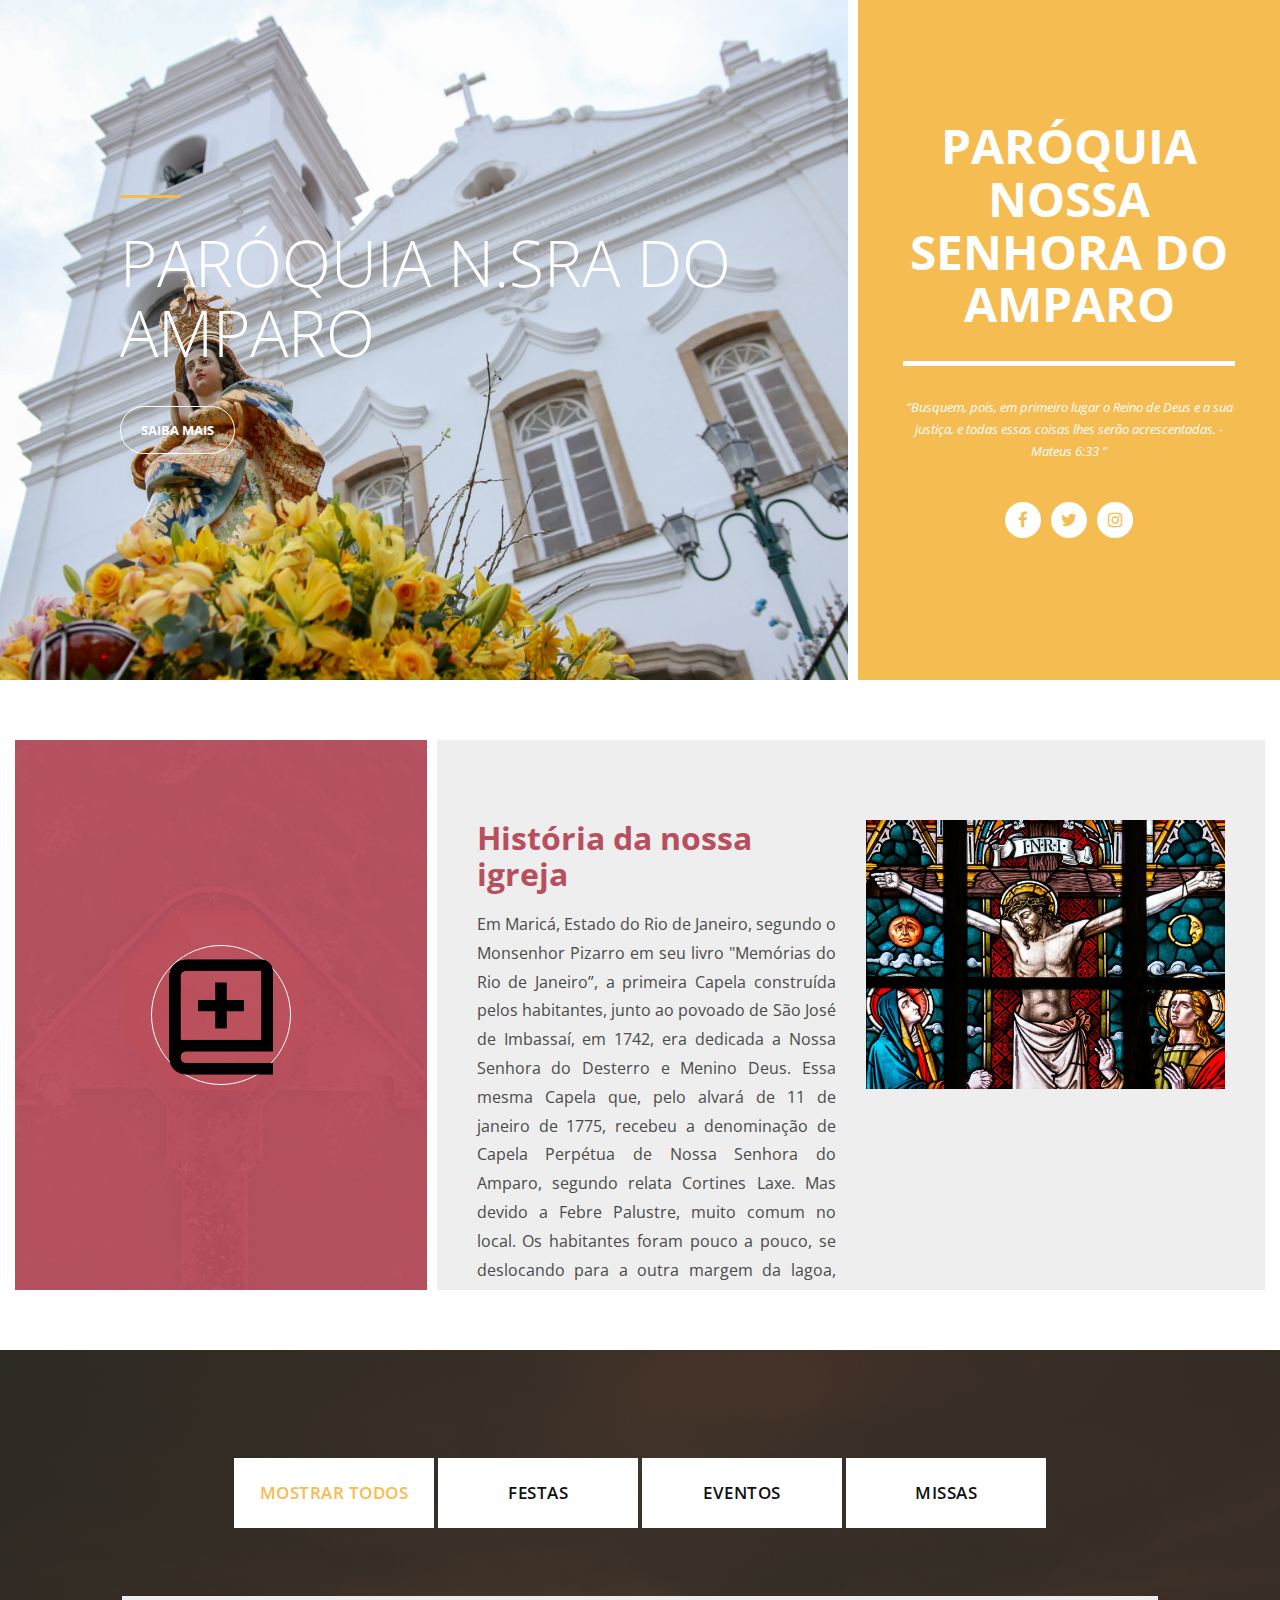
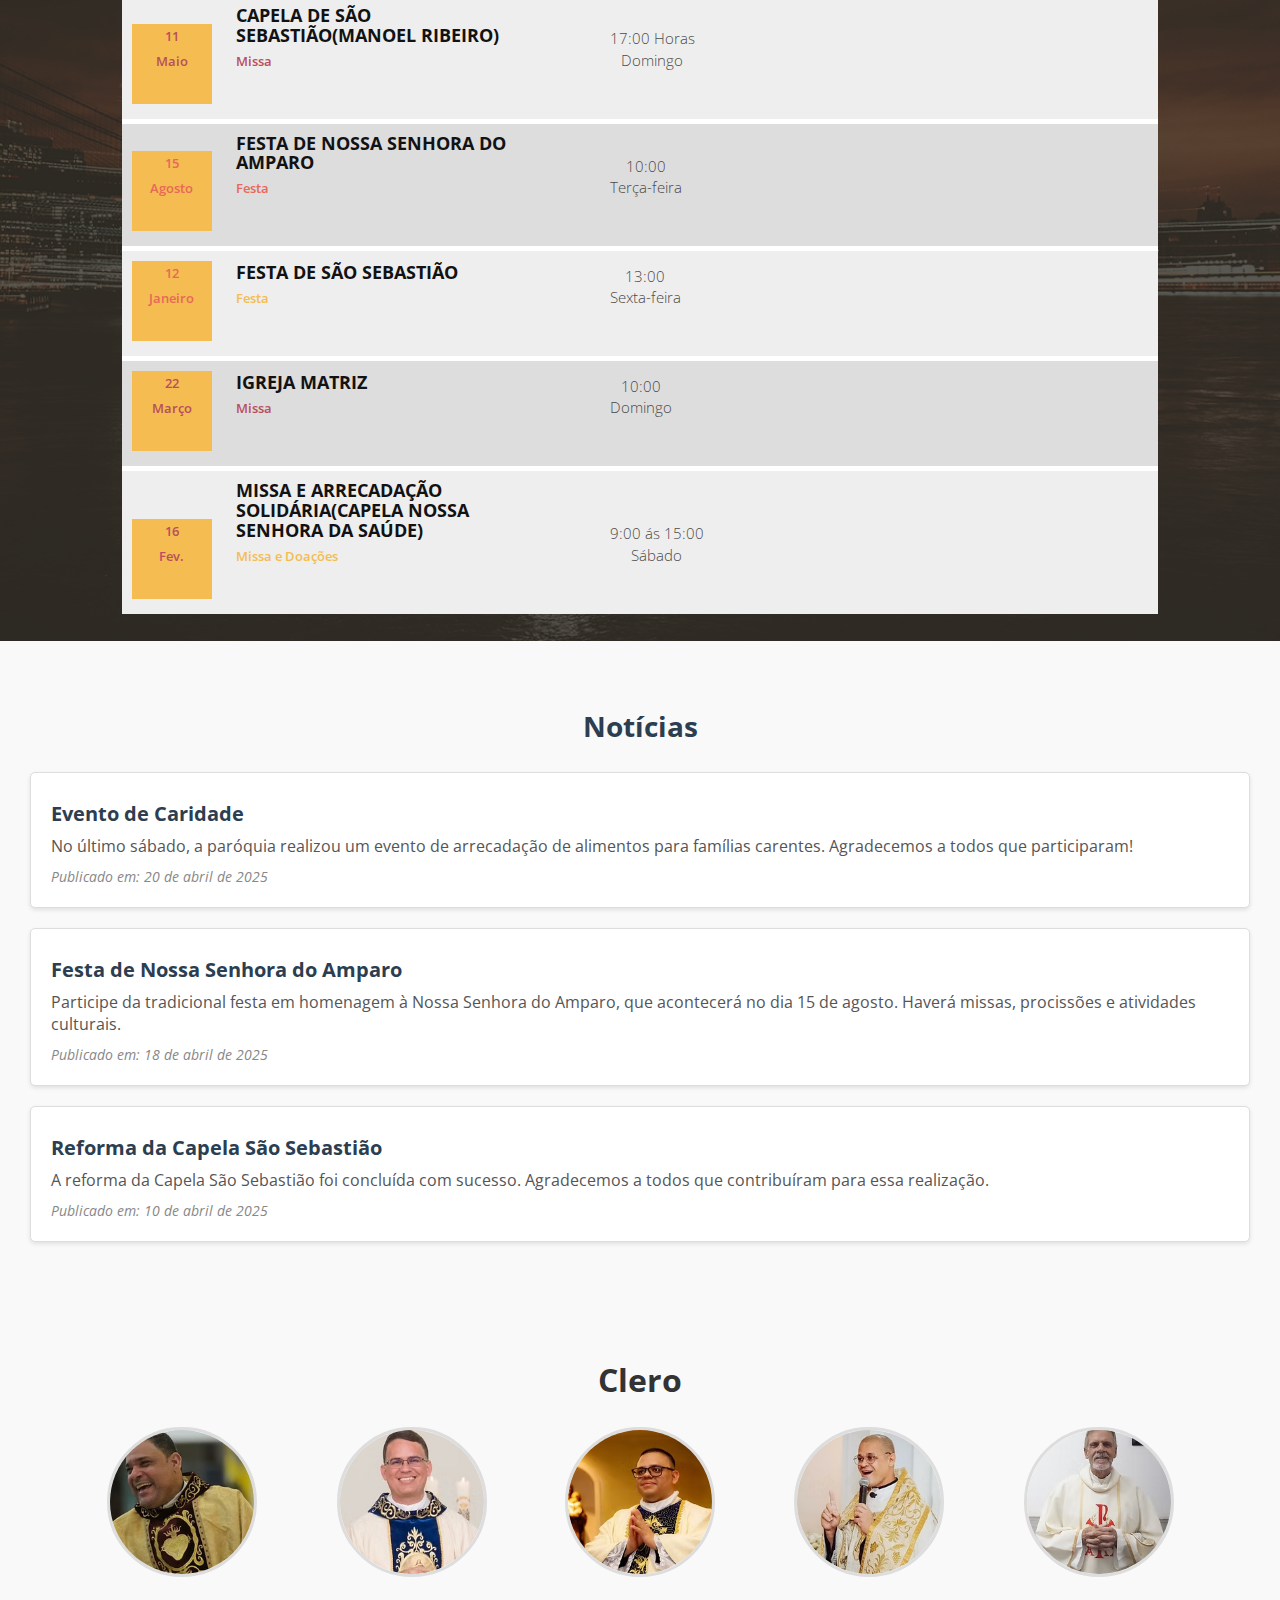
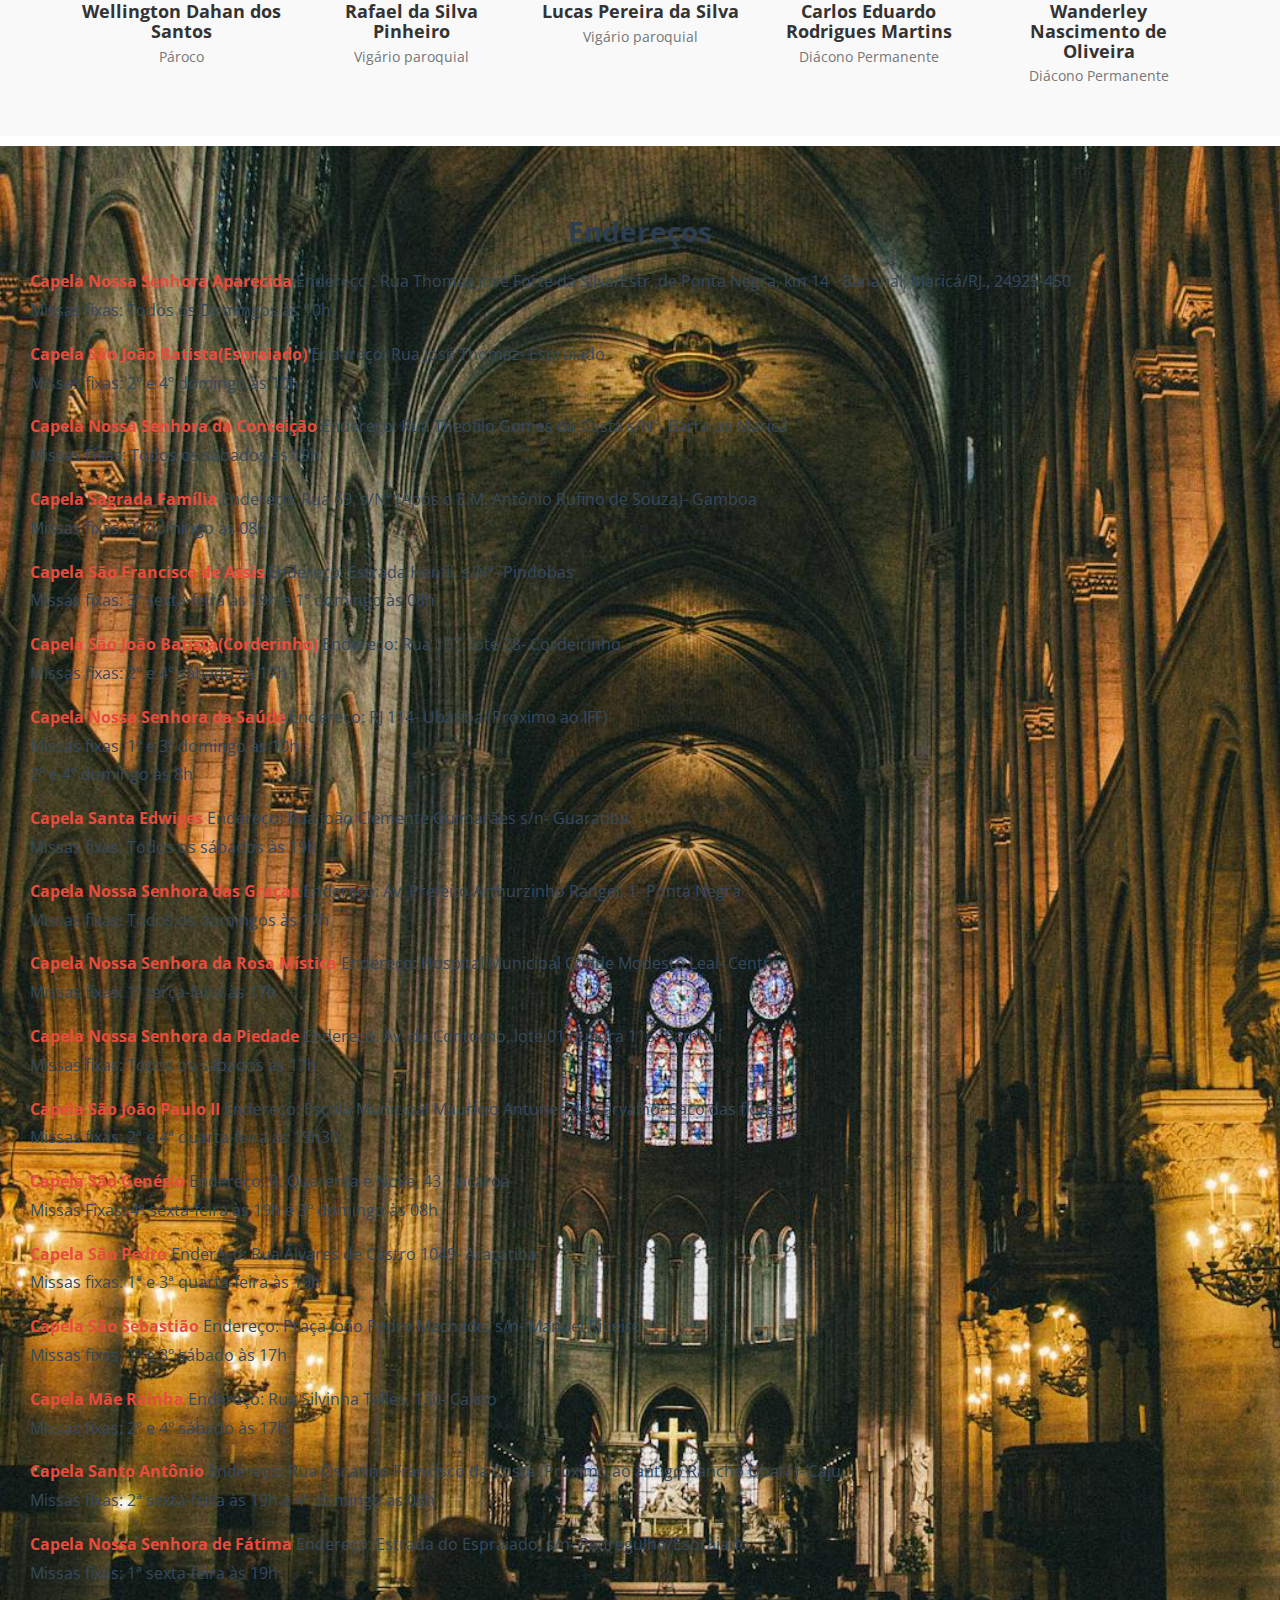
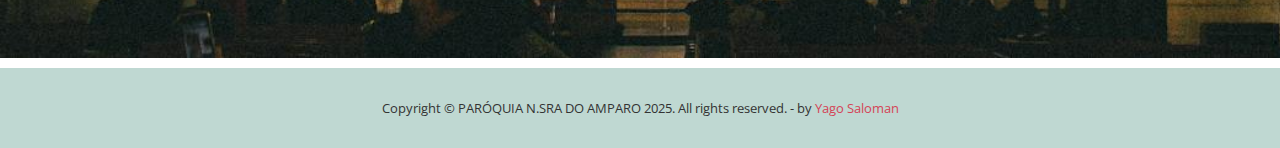
<file: pex_002/index.html>
<!DOCTYPE html>
<html>
    <head>
        <meta charset="utf-8">
        <meta http-equiv="X-UA-Compatible" content="IE=edge,chrome=1">
        <title>Paróquia N.SRA.do Amparo</title>

    
    
    
        <meta name="description" content="">
        <meta name="viewport" content="width=device-width, initial-scale=1">
        <link rel="apple-touch-icon" href="apple-touch-icon.png">

        <link rel="stylesheet" href="css/bootstrap.min.css">
        <link rel="stylesheet" href="css/bootstrap-theme.min.css">
        <link rel="stylesheet" href="css/fontAwesome.css">
        <link rel="stylesheet" href="css/hero-slider.css">
        <link rel="stylesheet" href="css/owl-carousel.css">
        <link rel="stylesheet" href="css/datepicker.css">
        <link rel="stylesheet" href="css/templatemo-style.css">

        <link href="https://fonts.googleapis.com/css?family=Open+Sans:300,400,600,700,800" rel="stylesheet">

        <script src="js/vendor/modernizr-2.8.3-respond-1.4.2.min.js"></script>
        <style>
            #services-section {
                background-color: #f9f9f9; /* Cor de fundo clara para contraste */
                padding: 50px 15px;
            }

            #services-section .section-title {
                color: #2c3e50; /* Cor do título para destaque */
                font-size: 28px;
                font-weight: bold;
                margin-bottom: 20px;
                text-align: center;
            }

            .address-list {
                list-style: none;
                padding: 0;
                margin: 20px 0;
                font-size: 16px;
                line-height: 1.8;
                color: #34495e; /* Cor do texto para melhor contraste */
                text-align: justify; /* Justifica o texto */
            }

            .address-list li {
                margin-bottom: 15px;
            }

            .address-list strong {
                font-weight: bold;
                color: #e74c3c; /* Cor em destaque para os títulos */
            }

            #news-section {
                background-color: #f9f9f9;
                padding: 50px 15px;
            }

            #news-section .section-title {
                color: #2c3e50;
                font-size: 28px;
                font-weight: bold;
                margin-bottom: 30px;
                text-align: center;
            }

            .news-container {
                display: flex;
                flex-direction: column;
                gap: 20px;
            }

            .news-item {
                background-color: #ffffff;
                padding: 20px;
                border: 1px solid #ddd;
                border-radius: 5px;
                box-shadow: 0 2px 4px rgba(0, 0, 0, 0.1);
            }

            .news-item h4 {
                font-size: 20px;
                font-weight: bold;
                color: #2c3e50;
                margin-bottom: 10px;
            }

            .news-item p {
                font-size: 16px;
                color: #555;
                margin-bottom: 10px;
            }

            .news-item .news-date {
                font-size: 14px;
                color: #888;
                font-style: italic;
            }
        </style>
    </head>

<body>

    <section class="banner" id="top">
        <div class="container-fluid">
            <div class="row">
                <div class="col-md-8">
                    <div class="left-banner-content">
                        <div class="text-content">
                            <h6> </h6>
                            <div class="line-dec"></div>
                            <h1>PARÓQUIA N.SRA DO <br>AMPARO</h1>
                            <div class="white-border-button">
                                <a href="#" class="scroll-link" data-id="best-offer-section">Saiba mais</a>
                            </div>
                        </div>
                    </div>
                </div>
                <div class="col-md-4">
                    <div class="right-banner-content">
                        
                        <h2>Paróquia Nossa Senhora do Amparo</h2>
                        
                        <div class="line-dec"></div>
                        <p>“Busquem, pois, em primeiro lugar o Reino de Deus e a sua justiça, e todas essas coisas lhes serão acrescentadas.
                            - Mateus 6:33 ”</p>
                        <ul class="social-icons">
                            <li><a href="#"><i class="fa fa-facebook"></i></a></li>
                            <li><a href="#"><i class="fa fa-twitter"></i></a></li>
                            <li><a href="#"><i class="fa fa-instagram"></i></a></li>
                            
                        </ul>
                    </div>
                </div>
            </div>
        </div>
    </section>


    <section class="best-offer" id=best-offer-section>
        <div class="container-fluid">
            <div class="row">
                <div class="col-md-4">
                    <div class="best-offer-left-content">
                        <div class="icon"><img src="img/best-offer-icon.png" alt=""></div>
                        
                    </div>
                </div>
                <div class="col-md-8">
                    <div class="best-offer-right-content">
                        <div class="row">
                            <div class="col-md-6 col-sm-12">
                                <h2><em>História da nossa igreja</em></h2>
                                <p> Em Maricá, Estado do Rio de Janeiro, segundo o Monsenhor Pizarro em seu livro "Memórias do Rio de Janeiro”, a primeira Capela construída pelos habitantes, junto ao povoado de São José de Imbassaí, em 1742, era dedicada a Nossa Senhora do Desterro e Menino Deus. Essa mesma Capela que, pelo alvará de 11 de janeiro de 1775, recebeu a denominação de Capela Perpétua de Nossa Senhora do Amparo, segundo relata Cortines Laxe. Mas devido a Febre Palustre, muito comum no local. Os habitantes foram pouco a pouco, se deslocando para a outra margem da lagoa, onde o ambiente era mais saudável e onde puderam consolidar o povoado. E, hoje, se encontra a sede do município, permanecendo no antigo local uma Capela que, segundo alguns, teria sido construída por um judeu de nome Joseph, no mesmo século, segundo Monsenhor Pizarro, ela já existia em 1742. “E a atual Igreja de São José do Imbassaí”. Com a criação da Vila posteriormente, o terreno foi demarcado como núcleo onde se localizariam a Casa da Câmara e a Igreja Matriz. Esta já existindo, na ocasião (1814) facilitaria a escolha do local, ficando depois, à área reservada para a Vila. Mas a construção da Igreja demorou 14 anos e teve vários aspectos históricos interessantes.

                                    O novo povoado estava crescendo e em 8 de dezembro de 1788, o Padre Vicente Ferreira de Noronha lança a pedra fundamental da nova Igreja Matriz. Não existe oficialmente nenhum documento que comprove a doação ou aquisição do terreno onde foi construída. Segundo alguns historiadores, conta a tradição ter sido doado com o assentimento da Assembléia Provincial, a qual tomaria a si, mais tarde, a conclusão de suas obras.
                          
                                       Ao ser rezada pela primeira vez, Missa na igreja poderia se deduzir que a mesma já estivesse acabada ou quase. Ledo engano. Em 1843 o Presidente Província João Caldas Viana, refere-se a mesma, informando que mandou orçar a despesa com a conclusão da Matriz de Maricá e reparos no que está feito, mas em estado de deterioração; e diminuir no risco atual que é desadamente vasto em proporção a Vila, o que pudesse tirar sem desarmonizar o seu todo. Consta-me que há uma subscrição de cerca de 9.000$000, que pretendo coadjuvar com a consignação de 600$rs mensais.
                          
                                     Para erguê-la foi necessário aterrar o terreno, fazendo-se uma elevação, devido às enchentes muito comuns da lagoa naquela época. E todo material necessário foi retirado do local onde, hoje se situa a Praça Cônego Batalha e foi transportado por escravos.
                          
                                     Finalmente em 15 de agosto de 1892 foi rezada a primeira Missa e transladada de São José de Imbassaí, a imagem de Nossa Senhora do Amparo. Segundo o livro do Frei Agostinho de Santa Maria, sobre as Igrejas dedicadas ao culto de Nossa Senhora, há um interessante texto sobre a imagem que existe e que foi transladada para a nova Matriz.
                          
                                    E no ano seguinte, em novo relatório, João Caldas Viana informava: "A majestosa Matriz de Maricá tem Consignação mensal de um conto de réis - sendo seiscentos mil réis pelos cofres públicos e quatrocentos para a continuação da obra." A Matriz, a época, não possuía a torre, que veio a ser construída na década 70 e, recentemente, teve seus sinos digitalizados por iniciativa de Jacinto Caetano Filho (Jacintinho) em 2000.
                          
                          ​
                          
                          Por: José Rodrigues</p>
                                
                                
                            </div>
                            <div class="col-md-6 col-sm-12">
                                <img src="img/best-offer-image.png" alt="">
                            </div>
                        </div>
                    </div>
                </div>
            </div>
        </div>
    </section>

    <section class="events" id="events-section">
        <div class="content-wrapper">
            <div class="inner-container container-fluid">
                <div class="row">
                    <div class="col-md-12 col-sm-12">
                        <div class="section-heading">
                            <div class="filter-categories">
                                <ul class="project-filter">
                                    <li class="filter" data-filter="all"><span>Mostrar todos</span></li>
                                    <li class="filter" data-filter="design"><span>Festas</span></li>
                                    <li class="filter" data-filter="start"><span>Eventos</span></li>
                                    <li class="filter" data-filter="web"><span>Missas</span></li>
                                </ul>
                            </div>
                        </div>
                    </div>





                    <div class="col-md-10 col-sm-12 col-md-offset-1">
                        <div class="projects-holder">
                            <div class="event-list">
                                <ul>
                                    <li class="project-item first-child mix web">
                                        <ul class="event-item web">
                                            <li>
                                                <div class="date">
                                                    <span>11<br>Maio</span>
                                                </div>
                                            </li>
                                            <li>
                                                <h4>Capela de São Sebastião(Manoel Ribeiro)</h4>
                                                <div class="web">
                                                    <span>Missa</span>
                                                </div>
                                            </li>
                                            <li>
                                                <div class="time">
                                                    <span>17:00 Horas<br>Domingo</span>
                                                </div>
                                            </li>
                                            <li>
                                                
                                            </li>
                                        </ul>
                                    </li>
                                    <li class="project-item second-child mix design">
                                        <ul class="event-item design">
                                            <li>
                                                <div class="date">
                                                    <span>15<br>Agosto</span>
                                                </div>
                                            </li>
                                            <li>
                                                <h4>Festa de Nossa Senhora do Amparo</h4>
                                                <div class="design">
                                                    <span>Festa</span>
                                                </div>
                                            </li>
                                            <li>
                                                <div class="time">
                                                    <span>10:00<br>Terça-feira</span>
                                                </div>
                                            </li>
                                            <li>
                                                
                                            </li>
                                        </ul>
                                    </li>
                                    <li class="project-item third-child mix start design">
                                        <ul class="event-item start">
                                            <li>
                                                <div class="date">
                                                    <span>12<br>Janeiro</span>
                                                </div>
                                            </li>
                                            <li>
                                                <h4>Festa de São Sebastião</h4>
                                                <div class="app">
                                                    <span>Festa</span>
                                                </div>
                                            </li>
                                            <li>
                                                <div class="time">
                                                    <span>13:00<br>Sexta-feira</span>
                                                </div>
                                            </li>
                                            <li>
                                                
                                            </li>
                                        </ul>
                                    </li>
                                    <li class="project-item fourth-child mix web">
                                        <ul class="event-item web">
                                            <li>
                                                <div class="date">
                                                    <span>22<br>Março</span>
                                                </div>
                                            </li>
                                            <li>
                                                <h4>Igreja Matriz</h4>
                                                <div class="web">
                                                    <span>Missa</span>
                                                </div>
                                            </li>
                                            <li>
                                                <div class="time">
                                                    <span>10:00 <br>Domingo</span>
                                                </div>
                                            </li>
                                            <li>
                                                
                                            </li>
                                        </ul>
                                    </li>
                                    <li class="project-item fivth-child mix start web">
                                        <ul class="event-item start">
                                            <li>
                                                <div class="date">
                                                    <span>16<br>Fev.</span>
                                                </div>
                                            </li>
                                            <li>
                                                <h4>Missa e Arrecadação Solidária(Capela Nossa Senhora da Saúde)</h4>
                                                <div class="app">
                                                    <span>Missa e Doações</span>
                                                </div>
                                            </li>
                                            <li>
                                                <div class="time">
                                                    <span>9:00 ás 15:00<br>Sábado</span>
                                                </div>
                                            </li>
                                            <li>
                                                
                                            </li>
                                        </ul>
                                    </li>
                                </ul>
                            </div>
                        </div>
                    </div>
                </div>
            </div>
        </div> 
    </section>

    <section class="news" id="news-section">
        <div class="container-fluid">
            <div class="row">
                <div class="col-md-12">
                    <h2 class="section-title">Notícias</h2>
                    <div class="news-container">
                        <div class="news-item">
                            <h4>Evento de Caridade</h4>
                            <p>No último sábado, a paróquia realizou um evento de arrecadação de alimentos para famílias carentes. Agradecemos a todos que participaram!</p>
                            <span class="news-date">Publicado em: 20 de abril de 2025</span>
                        </div>
                        <div class="news-item">
                            <h4>Festa de Nossa Senhora do Amparo</h4>
                            <p>Participe da tradicional festa em homenagem à Nossa Senhora do Amparo, que acontecerá no dia 15 de agosto. Haverá missas, procissões e atividades culturais.</p>
                            <span class="news-date">Publicado em: 18 de abril de 2025</span>
                        </div>
                        <div class="news-item">
                            <h4>Reforma da Capela São Sebastião</h4>
                            <p>A reforma da Capela São Sebastião foi concluída com sucesso. Agradecemos a todos que contribuíram para essa realização.</p>
                            <span class="news-date">Publicado em: 10 de abril de 2025</span>
                        </div>
                    </div>
                </div>
            </div>
        </div>
    </section>

    <section class="testimonial" id="testimonial-section">
        <div class="container-fluid">
            <div class="row">
                <div class="col-md-12">
                    <h2 class="section-title">Clero</h2>
                    <div class="team-container">
                        <div class="team-member">
                            <img src="img/person1.jpg" alt="Wellington Dahan dos Santos" class="team-img">
                            <h4>Wellington Dahan dos Santos</h4>
                            <span>Pároco</span>
                        </div>
                        <div class="team-member">
                            <img src="img/person2.jpg" alt="Rafael da Silva Pinheiro" class="team-img">
                            <h4>Rafael da Silva Pinheiro</h4>
                            <span>Vigário paroquial</span>
                        </div>
                        <div class="team-member">
                            <img src="img/person3.jpg" alt="Lucas Pereira da Silva " class="team-img">
                            <h4>Lucas Pereira da Silva </h4>
                            <span>Vigário paroquial</span>
                        </div>
                        <div class="team-member">
                            <img src="img/person4.jpg" alt="Carlos Eduardo Rodrigues Martins" class="team-img">
                            <h4>Carlos Eduardo Rodrigues Martins</h4>
                            <span>Diácono Permanente</span>
                        </div>
                        <div class="team-member">
                            <img src="img/person5.jpg" alt="Wanderley Nascimento de Oliveira" class="team-img">
                            <h4>Wanderley Nascimento de Oliveira</h4>
                            <span>Diácono Permanente</span>
                        </div>
                    </div>
                </div>
            </div>
        </div>
    </section>      
    
    <section class="services" id="services-section">
        <div class="container-fluid">
            <div class="row">
                <div class="col-md-12">
                    <h2 class="section-title">Endereços</h2>
                    <ul class="address-list">
                        <li>
                       <Strong>Capela Nossa Senhora Aparecida</Strong>     
                            Endereço : Rua Thomaz José Forte da Silva/Estr. de Ponta Negra, km 14 - Bananal, Maricá/RJ., 24925-450
                            <br> Missas fixas: Todos os Domingos às 10h
                            
                        </li>

                        <li>
                            <Strong>Capela São João Batista(Espraiado)</Strong>     
                            Endereço: Rua José Thomaz- Espraiado
                                 <br> Missas fixas: 2º e 4º domingo às 10h
                                 
                             </li>

                             <li>
                                <Strong>Capela Nossa Senhora da Conceição</Strong>     
                                Endereço: Rua Theofilo Gomes da Costa s/Nº- Barra de Maricá
                                     <br> Missas Fixas: Todos os sábados às 19h
                                     
                                 </li>

                                <li>
                                    <Strong>Capela Sagrada Família</Strong>     
                                    Endereço: Rua 69, s/Nº (Após o E.M. Antônio Rufino de Souza)- Gamboa
                                         <br> Missas fixas: 2º domingo às 08h
                                </li>

                                <li>
                                    <Strong>Capela São Francisco de Assis</Strong>     
                                    Endereço: Estrada Henfil, s/Nº- Pindobas
                                         <br> Missas fixas:  3º sexta-feira às 19h e 1º domingo às 08h
                                </li>

                                <li>
                                    <Strong>
                                        Capela São João Batista(Corderinho)</Strong>     
                                        Endereço: Rua 107, lote 28- Cordeirinho
                                         <br> Missas fixas: 2º e 4º sábado às 17h
                                </li>

                                <li>
                                    <Strong>
                                        Capela Nossa Senhora da Saúde</Strong>     
                                        Endereço:  RJ 114- Ubatiba (Próximo ao IFF)
                                        <br> Missas fixas: 1º e 3º domingo às 10h

                                        <br> 2º e 4º domingo às 8h
                                </li>

                                <li>
                                    <Strong>Capela Santa Edwiges</Strong>     
                                    Endereço: Rua joão Clemente Guimarães s/n- Guaratiba
                                         <br> Missas fixas: Todos os sábados às 19h

                                        
                                </li>

                                <li>
                                    <Strong>
                                        Capela Nossa Senhora das Graças</Strong>     
                                        Endereço: Av. Prefeito Arthurzinho Rangel, 1- Ponta Negra
                                         <br> Missas fixas: Todos os domingos às 17h
                                </li>

                                <li>
                                    <Strong>Capela Nossa Senhora da Rosa Mística</Strong>     
                                        Endereço: Hospital Municipal Conde Modesto Leal- Centro
                                         <br> Missas fixas: 1ª terça-feira às 17h
                                </li>

                                <li>
                                    <Strong>
                                        Capela Nossa Senhora da Piedade</Strong>     
                                        Endereço: Av. do Contorno, lote 01 quadra 116- Bambuí
                                         <br> Missas fixas: Todos os sábados às 17h
                                </li>

                                <li>
                                    <Strong>Capela São João Paulo II</Strong>     
                                    Endereço: Escola Municipal Maurício Antunes de Carvalho- Saco das flores
                                         <br> Missas fixas: 2ª e 4ª quarta-feira às 19h30
                                </li>

                                <li>
                                    <Strong>
                                        Capela São Genésio</Strong>     
                                        Endereço:  R. Quarenta e Nove, 43 - Jacaroá
                                         <br> Missas Fixas: 4ª sexta-feira às 19h e 3º domingo às 08h
                                </li>

                                <li>
                                    <Strong>Capela São Pedro</Strong>     
                                    Endereço: Rua Álvares de Castro 1049- Araçatiba
                                         <br> Missas fixas: 1ª e 3ª quarta-feira às 19h
                                </li>

                                <li>
                                    <Strong>
                                        Capela São Sebastião</Strong>     
                                        Endereço: Praça João Pedro Machado, s/n- Manoel Ribeiro
                                         <br> Missas fixas: 1º e 3º sábado às 17h
                                </li>

                                <li>
                                    <Strong>Capela Mãe Rainha</Strong>     
                                        Endereço: Rua Silvinha Telles, 130- Caxito
                                         <br> Missas fixas: 2º e 4º sábado às 17h
                                </li>

                                <li>
                                    <Strong>Capela Santo Antônio</Strong>     
                                    Endereço: Rua Oscarino Francisco da Costa (Próximo ao antigo Rancho Ubatã)- Caju
                                         <br> Missas fixas: 2ª sexta-feira às 19h e 4º domingo às 08h 
                                </li>

                                <li>
                                    <Strong>
                                        Capela Nossa Senhora de Fátima</Strong>     
                                        Endereço: Estrada do Espraiado, s/n- Pedregulho/Espraiado
                                         <br> Missas fixas: 1ª sexta-feira às 19h  
                                </li>
                        
                             
                    </ul>
                </div>
            </div>
        </div>
    </section>

   

    <footer>
        <div class="container-fluid">
            <div class="row">
                <div class="col-md-12">
                    <p>Copyright &copy; PARÓQUIA N.SRA DO AMPARO 2025. All rights reserved. 
                    
                    - <a rel="nofollow" href="https://templatemo.com/tm-513-avalon" target="_parent"></a> 
                    by <a rel="nofollow" href="https://www.html5max.com" target="_parent">Yago Saloman</a></p>
                </div>
            </div>
        </div>
    </footer>

    <script src="https://ajax.googleapis.com/ajax/libs/jquery/1.11.2/jquery.min.js"></script>
    <script>window.jQuery || document.write('<script src="js/vendor/jquery-1.11.2.min.js"><\/script>')</script>

    <script src="js/vendor/bootstrap.min.js"></script>
    
    <script src="js/datepicker.js"></script>
    <script src="js/plugins.js"></script>
    <script src="js/main.js"></script>

    <script type="text/javascript">
    $(document).ready(function() 
	{
        // navigation click actions 
        $('.scroll-link').on('click', function(event){
            event.preventDefault();
            var sectionID = $(this).attr("data-id");
            scrollToID('#' + sectionID, 750);
        });
        // scroll to top action
        $('.scroll-top').on('click', function(event) {
            event.preventDefault();
            $('html, body').animate({scrollTop:0}, 'slow');         
        });
        // mobile nav toggle
        $('#nav-toggle').on('click', function (event) {
            event.preventDefault();
            $('#main-nav').toggleClass("open");
        });
    });
    // scroll function
    function scrollToID(id, speed){
        var offSet = 0;
        var targetOffset = $(id).offset().top - offSet;
        var mainNav = $('#main-nav');
        $('html,body').animate({scrollTop:targetOffset}, speed);
        if (mainNav.hasClass("open")) {
            mainNav.css("height", "1px").removeClass("in").addClass("collapse");
            mainNav.removeClass("open");
        }
    }
    if (typeof console === "undefined") {
        console = {
            log: function() { }
        };
    }
    </script>
</body>
</html>
</file>
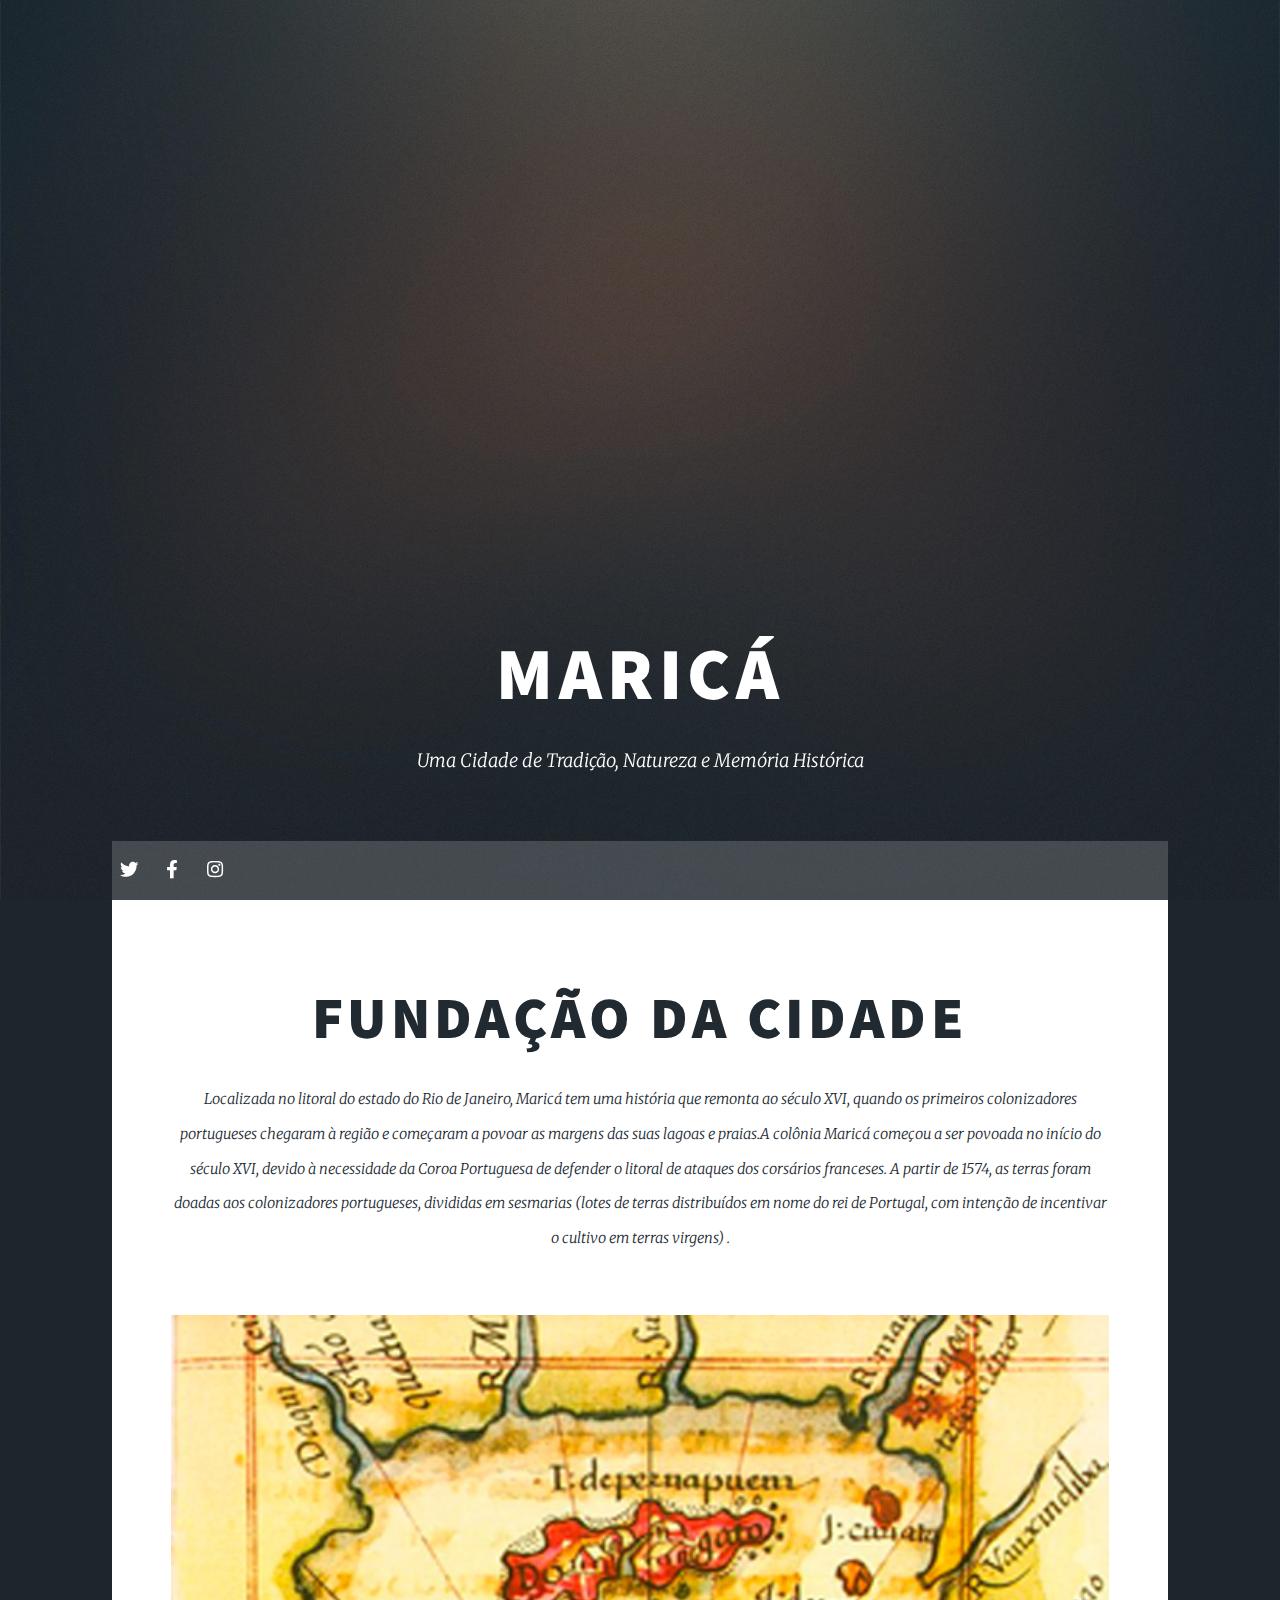
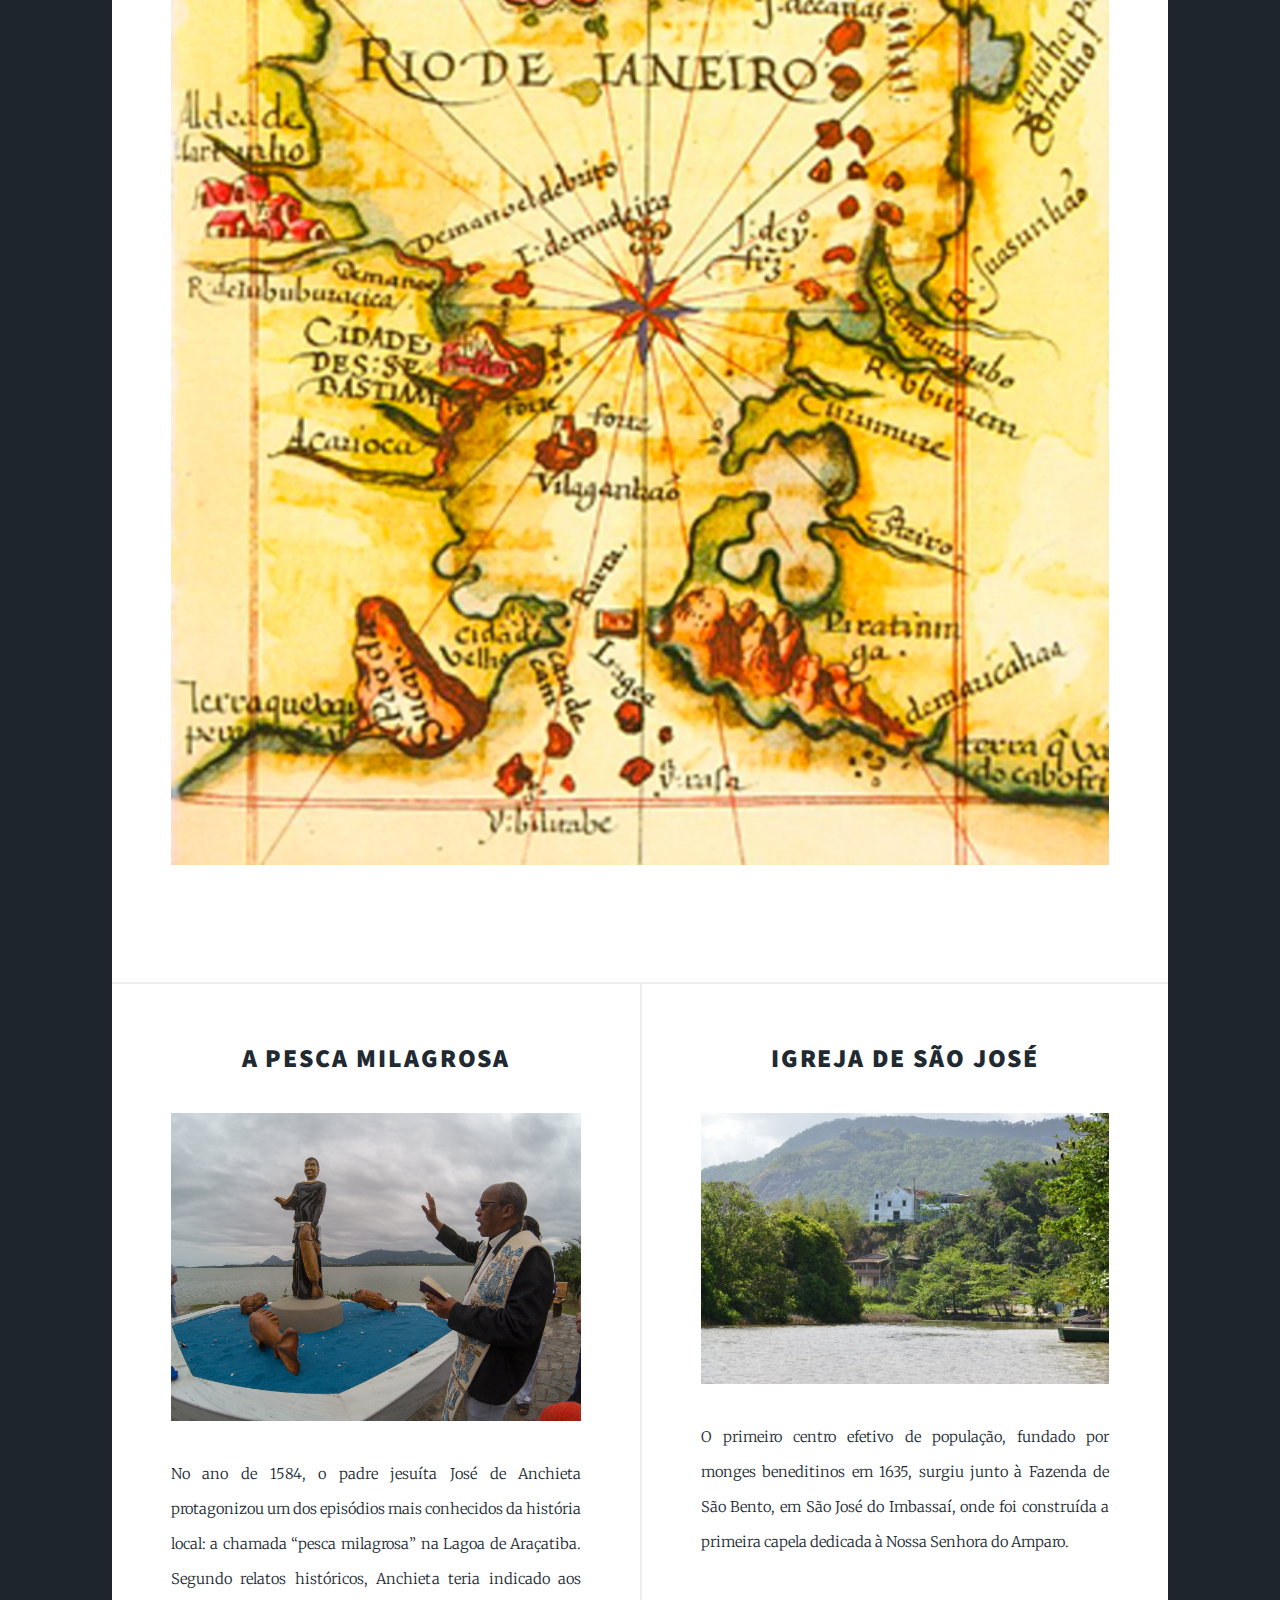
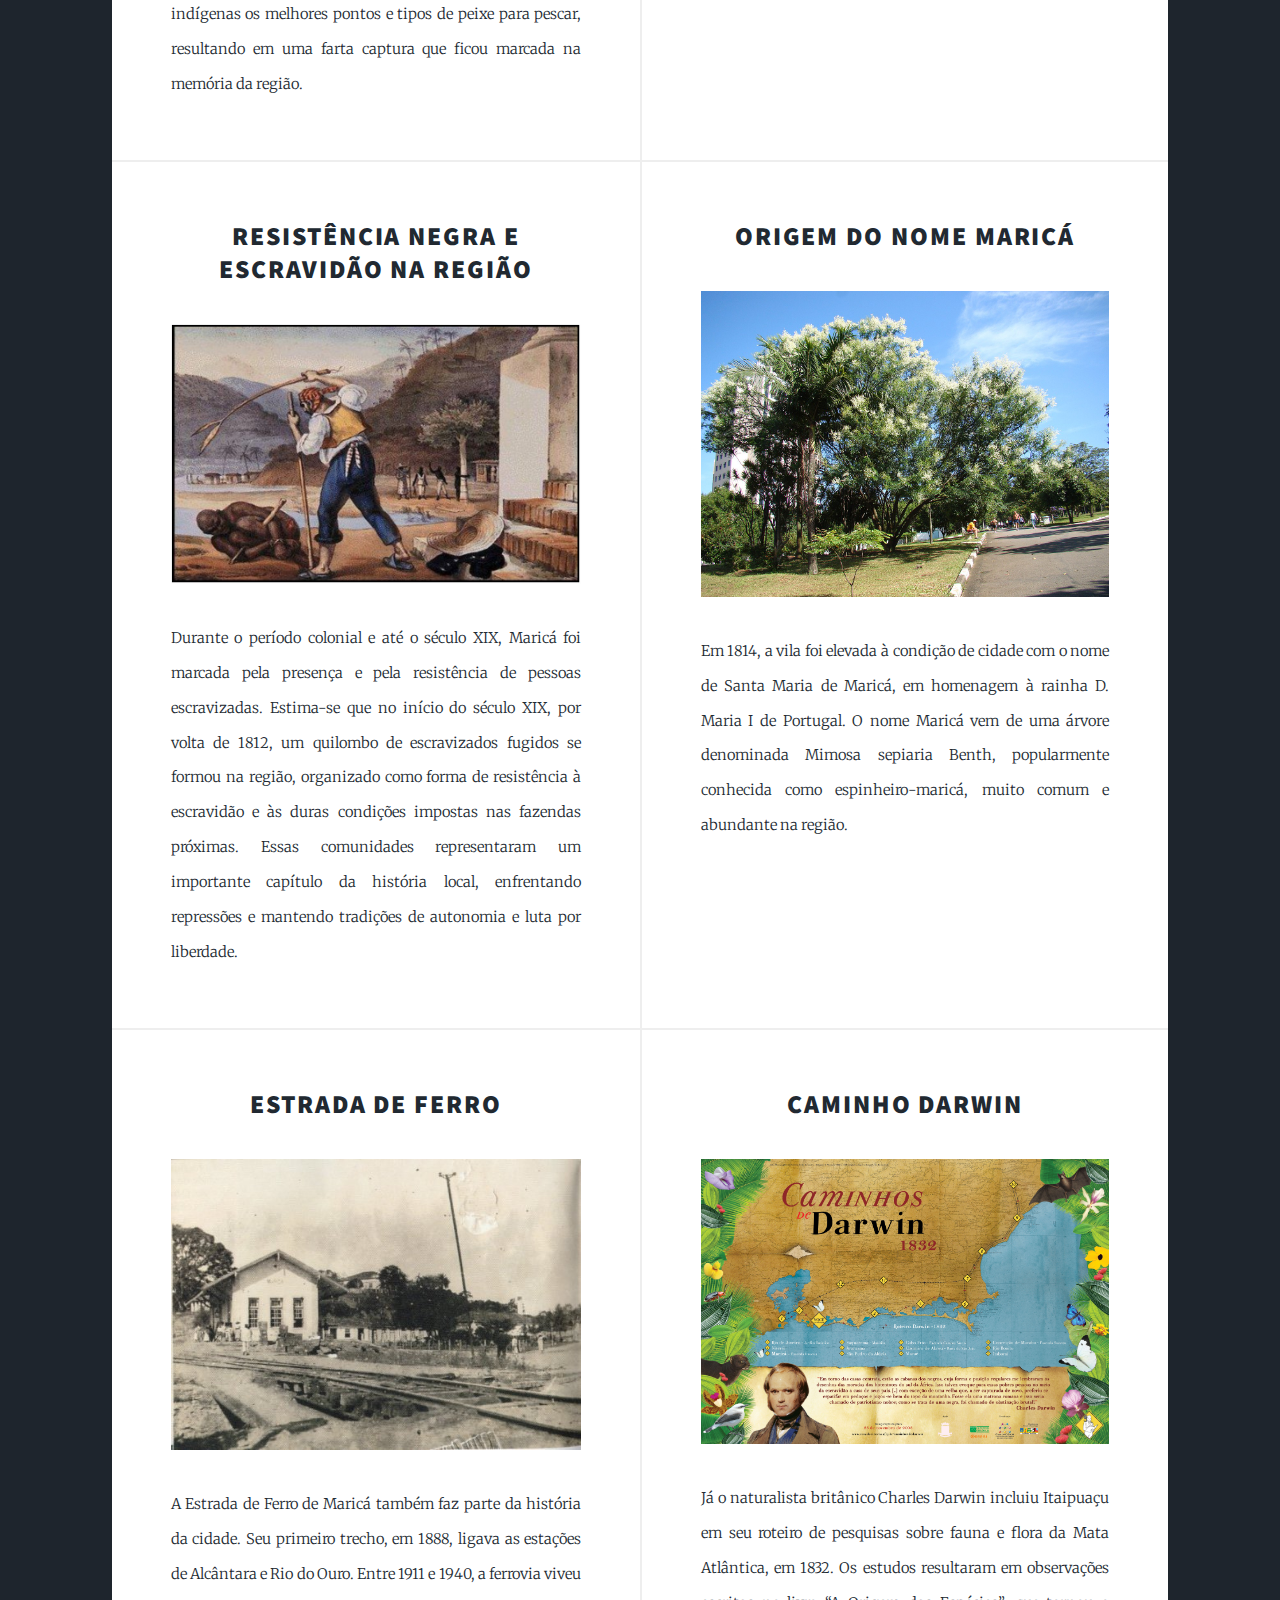
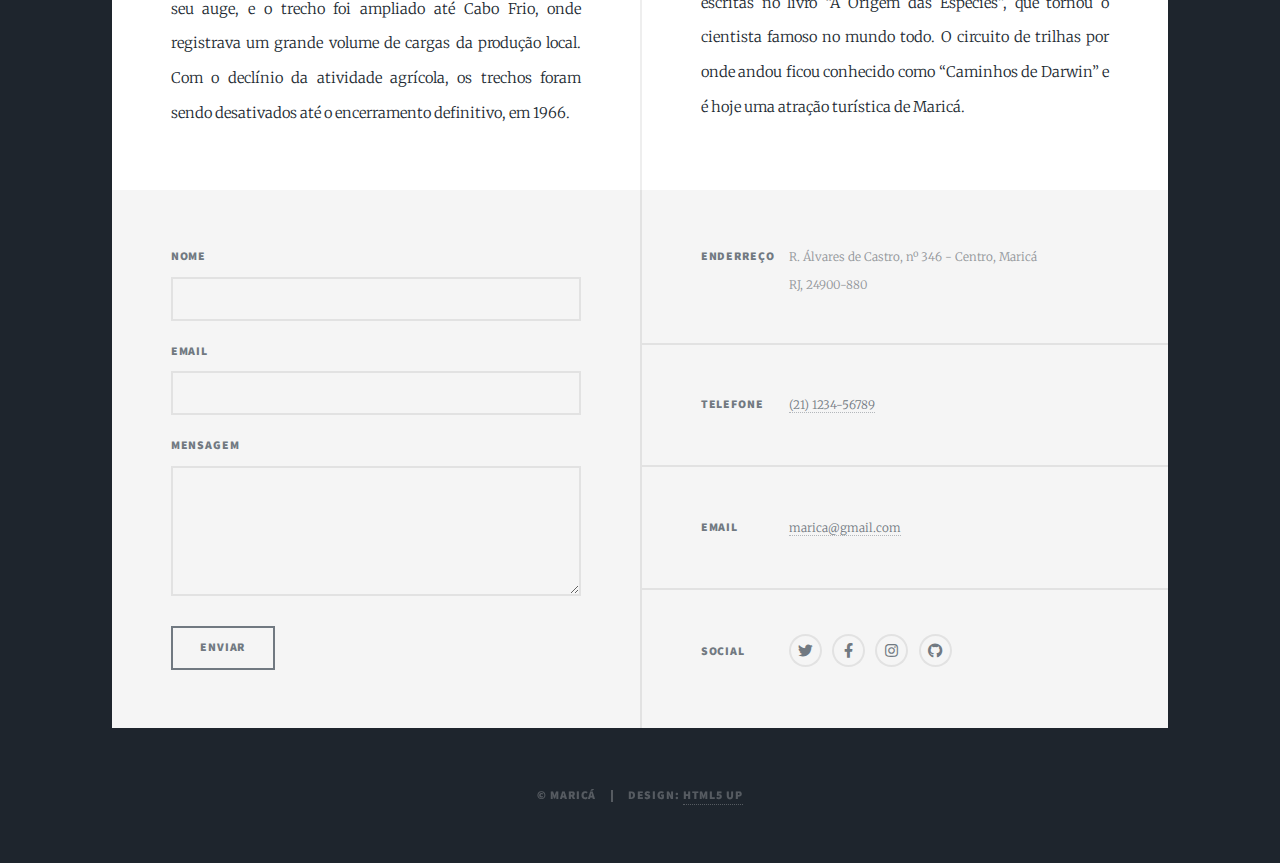
<file: pex_005/index.html>
<!DOCTYPE HTML>
<!--
	Massively by HTML5 UP
	html5up.net | @ajlkn
	Free for personal and commercial use under the CCA 3.0 license (html5up.net/license)
-->
<html>
	<head>
		<title>História de Maricá</title>
		<meta charset="utf-8" />
		<meta name="viewport" content="width=device-width, initial-scale=1, user-scalable=no" />
		<link rel="stylesheet" href="assets/css/main.css" />
		<noscript><link rel="stylesheet" href="assets/css/noscript.css" /></noscript>
	</head>
	<body class="is-preload">

		<!-- Wrapper -->
			<div id="wrapper" class="fade-in">

				<!-- Intro -->
					<div id="intro">
						<h1>Maricá</h1>
						<p>Uma Cidade de Tradição, Natureza e Memória Histórica</p>
						
					</div>

				

				<!-- Nav -->
					<nav id="nav">
						
						<ul class="icons">
							<li><a href="#" class="icon brands fa-twitter"><span class="label">Twitter</span></a></li>
							<li><a href="#" class="icon brands fa-facebook-f"><span class="label">Facebook</span></a></li>
							<li><a href="#" class="icon brands fa-instagram"><span class="label">Instagram</span></a></li>
							
						</ul>
					</nav>

				<!-- Main -->
					<div id="main">

						<!-- Featured Post -->
							<article class="post featured">
								<header class="major">
									
									<h2><a href="#">Fundação da cidade</a></h2>
									<p>Localizada no litoral do estado do Rio de Janeiro, Maricá tem uma história que remonta ao século XVI, quando os primeiros colonizadores portugueses chegaram à região e começaram a povoar as margens das suas lagoas e praias.A colônia Maricá começou a ser povoada no início do século XVI, devido à necessidade da Coroa Portuguesa de defender o litoral de ataques dos corsários franceses. A partir de 1574, as terras foram doadas aos colonizadores portugueses, divididas em sesmarias (lotes de terras distribuídos em nome do rei de Portugal, com intenção de incentivar o cultivo em terras virgens) .</p>
								</header>
								<a href="#" class="image main"><img src="images/pic01.jpg" alt="" /></a>
								
							</article>

						<!-- Posts -->
							<section class="posts">
								<article>
									<header>
										
										<h2>A Pesca Milagrosa</h2>
									</header>
									<a href="#" class="image fit"><img src="images/pic02.jpg" alt="" /></a>
									<p>No ano de 1584, o padre jesuíta José de Anchieta protagonizou um dos episódios mais conhecidos da história local: a chamada “pesca milagrosa” na Lagoa de Araçatiba. Segundo relatos históricos, Anchieta teria indicado aos indígenas os melhores pontos e tipos de peixe para pescar, resultando em uma farta captura que ficou marcada na memória da região.</p>
								</article>
								<article>
									<header>
										
										<h2>Igreja de São josé</h2>
									</header>
									<a href="#" class="image fit"><img src="images/pic03.jpg" alt="" /></a>
									<p>O primeiro centro efetivo de população, fundado por monges beneditinos em 1635, surgiu junto à Fazenda de São Bento, em São José do Imbassaí, onde foi construída a primeira capela dedicada à Nossa Senhora do Amparo.</p>
								</article>
								<article>
									<header>
										
										<h2>Resistência Negra e Escravidão na Região</h2>
									</header>
									<a href="#" class="image fit"><img src="images/pic04.jpg" alt="" /></a>
									<p>Durante o período colonial e até o século XIX, Maricá foi marcada pela presença e pela resistência de pessoas escravizadas. Estima-se que no início do século XIX, por volta de 1812, um quilombo de escravizados fugidos se formou na região, organizado como forma de resistência à escravidão e às duras condições impostas nas fazendas próximas. Essas comunidades representaram um importante capítulo da história local, enfrentando repressões e mantendo tradições de autonomia e luta por liberdade.</p>
								</article>
								<article>
									<header>
										
										<h2>Origem do nome maricá</h2>
									</header>
									<a href="#" class="image fit"><img src="images/pic05.jpg" alt="" /></a>
									<p>Em 1814, a vila foi elevada à condição de cidade com o nome de Santa Maria de Maricá, em homenagem à rainha D. Maria I de Portugal. O nome Maricá vem de uma árvore denominada Mimosa sepiaria Benth, popularmente conhecida como espinheiro-maricá, muito comum e abundante na região.</p>
								</article>
								<article>
									<header>
										
										<h2>Estrada de ferro</h2>
									</header>
									<a href="#" class="image fit"><img src="images/pic06.jpg" alt="" /></a>
									<p>A Estrada de Ferro de Maricá também faz parte da história da cidade. Seu primeiro trecho, em 1888, ligava as estações de Alcântara e Rio do Ouro. Entre 1911 e 1940, a ferrovia viveu seu auge, e o trecho foi ampliado até Cabo Frio, onde registrava um grande volume de cargas da produção local. Com o declínio da atividade agrícola, os trechos foram sendo desativados até o encerramento definitivo, em 1966.</p>
								</article>
								<article>
									<header>
										
										<h2>Caminho darwin</h2>
									</header>
									<a href="#" class="image fit"><img src="images/pic07.jpg" alt="" /></a>
									<p>Já o naturalista britânico Charles Darwin incluiu Itaipuaçu em seu roteiro de pesquisas sobre fauna e flora da Mata Atlântica, em 1832. Os estudos resultaram em observações escritas no livro “A Origem das Espécies”, que tornou o cientista famoso no mundo todo. O circuito de trilhas por onde andou ficou conhecido como “Caminhos de Darwin” e é hoje uma atração turística de Maricá.</p>
								</article>
							</section>

					

					</div>

				<!-- Footer -->
					<footer id="footer">
						<section>
							<form method="post" action="#">
								<div class="fields">
									<div class="field">
										<label for="name">Nome</label>
										<input type="text" name="name" id="name" />
									</div>
									<div class="field">
										<label for="email">Email</label>
										<input type="text" name="email" id="email" />
									</div>
									<div class="field">
										<label for="message">Mensagem</label>
										<textarea name="message" id="message" rows="3"></textarea>
									</div>
								</div>
								<ul class="actions">
									<li><input type="submit" value="Enviar" /></li>
								</ul>
							</form>
						</section>
						<section class="split contact">
							<section class="alt">
								<h3>Enderreço</h3>
								<p>R. Álvares de Castro, nº 346 - Centro, Maricá  <br />
								RJ, 24900-880</p>
							</section>
							<section>
								<h3>Telefone</h3>
								<p><a href="#">(21) 1234-56789</a></p>
							</section>
							<section>
								<h3>Email</h3>
								<p><a href="#">marica@gmail.com</a></p>
							</section>
							<section>
								<h3>Social</h3>
								<ul class="icons alt">
									<li><a href="#" class="icon brands alt fa-twitter"><span class="label">Twitter</span></a></li>
									<li><a href="#" class="icon brands alt fa-facebook-f"><span class="label">Facebook</span></a></li>
									<li><a href="#" class="icon brands alt fa-instagram"><span class="label">Instagram</span></a></li>
									<li><a href="#" class="icon brands alt fa-github"><span class="label">GitHub</span></a></li>
								</ul>
							</section>
						</section>
					</footer>

				<!-- Copyright -->
					<div id="copyright">
						<ul><li>&copy; Maricá</li><li>Design: <a href="https://html5up.net">HTML5 UP</a></li></ul>
					</div>

			</div>

		<!-- Scripts -->
			<script src="assets/js/jquery.min.js"></script>
			<script src="assets/js/jquery.scrollex.min.js"></script>
			<script src="assets/js/jquery.scrolly.min.js"></script>
			<script src="assets/js/browser.min.js"></script>
			<script src="assets/js/breakpoints.min.js"></script>
			<script src="assets/js/util.js"></script>
			<script src="assets/js/main.js"></script>

	</body>
</html>
</file>
<file: pex_002/css/hero-slider.css>
/* -------------------------------- 

Primary style

-------------------------------- */
*, *::after, *::before {
  -webkit-box-sizing: border-box;
  -moz-box-sizing: border-box;
  box-sizing: border-box;
}

html {
  font-size: 62.5%;
}

body {
  font-family: "Open Sans", sans-serif;
  color: #2c343b;
  background-color: #f2f2f2;
}

a {
  color: #d44457;
  text-decoration: none;
}

img {
  max-width: 100%;
}

/* -------------------------------- 

Main Components 

-------------------------------- */
.cd-header {
  position: absolute;
  z-index: 2;
  top: 0;
  left: 0;
  width: 100%;
  height: 50px;
  background-color: #21272c;
  -webkit-font-smoothing: antialiased;
  -moz-osx-font-smoothing: grayscale;
}
@media only screen and (min-width: 768px) {
  .cd-header {
    height: 70px;
    background-color: transparent;
  }
}

#cd-logo {
  float: left;
  margin: 13px 0 0 5%;
}
#cd-logo img {
  display: block;
}
@media only screen and (min-width: 768px) {
  #cd-logo {
    margin: 23px 0 0 5%;
  }
}

.cd-primary-nav {
  /* mobile first - navigation hidden by default, triggered by tap/click on navigation icon */
  float: right;
  margin-right: 5%;
  width: 44px;
  height: 100%;
}
.cd-primary-nav ul {
  position: absolute;
  top: 0;
  left: 0;
  width: 100%;
  -webkit-transform: translateY(-100%);
  -moz-transform: translateY(-100%);
  -ms-transform: translateY(-100%);
  -o-transform: translateY(-100%);
  transform: translateY(-100%);
}
.cd-primary-nav ul.is-visible {
  box-shadow: 0 3px 8px rgba(0, 0, 0, 0.2);
  -webkit-transform: translateY(50px);
  -moz-transform: translateY(50px);
  -ms-transform: translateY(50px);
  -o-transform: translateY(50px);
  transform: translateY(50px);
}
.cd-primary-nav a {
  display: block;
  height: 50px;
  line-height: 50px;
  padding-left: 5%;
  background: #21272c;
  border-top: 1px solid #333c44;
  color: #ffffff;
}
@media only screen and (min-width: 768px) {
  .cd-primary-nav {
    /* reset navigation values */
    width: auto;
    height: auto;
    background: none;
  }
  .cd-primary-nav ul {
    position: static;
    width: auto;
    -webkit-transform: translateY(0);
    -moz-transform: translateY(0);
    -ms-transform: translateY(0);
    -o-transform: translateY(0);
    transform: translateY(0);
    line-height: 70px;
  }
  .cd-primary-nav ul.is-visible {
    -webkit-transform: translateY(0);
    -moz-transform: translateY(0);
    -ms-transform: translateY(0);
    -o-transform: translateY(0);
    transform: translateY(0);
  }
  .cd-primary-nav li {
    display: inline-block;
    margin-left: 1em;
  }
  .cd-primary-nav a {
    display: inline-block;
    height: auto;
    font-weight: 600;
    line-height: normal;
    background: transparent;
    padding: .6em 1em;
    border-top: none;
  }
}

/* -------------------------------- 

Slider

-------------------------------- */
.cd-hero {
  position: relative;
  -webkit-font-smoothing: antialiased;
  -moz-osx-font-smoothing: grayscale;
}

.cd-hero-slider {
  position: relative;
  height: 360px;
  overflow: hidden;
}
.cd-hero-slider li {
  position: absolute;
  top: 0;
  left: 0;
  width: 100%;
  height: 100%;
  -webkit-transform: translateX(100%);
  -moz-transform: translateX(100%);
  -ms-transform: translateX(100%);
  -o-transform: translateX(100%);
  transform: translateX(100%);
}
.cd-hero-slider li.selected {
  /* this is the visible slide */
  position: relative;
  -webkit-transform: translateX(0);
  -moz-transform: translateX(0);
  -ms-transform: translateX(0);
  -o-transform: translateX(0);
  transform: translateX(0);
}
.cd-hero-slider li.move-left {
  /* slide hidden on the left */
  -webkit-transform: translateX(-100%);
  -moz-transform: translateX(-100%);
  -ms-transform: translateX(-100%);
  -o-transform: translateX(-100%);
  transform: translateX(-100%);
}
.cd-hero-slider li.is-moving, .cd-hero-slider li.selected {
  /* the is-moving class is assigned to the slide which is moving outside the viewport */
  -webkit-transition: -webkit-transform 0.5s;
  -moz-transition: -moz-transform 0.5s;
  transition: transform 0.5s;
}
@media only screen and (min-width: 768px) {
  .cd-hero-slider {
    height: 500px;
  }
}
@media only screen and (min-width: 1170px) {
  .cd-hero-slider {
    height: 680px;
  }
}

/* -------------------------------- 

Single slide style

-------------------------------- */
.cd-hero-slider li {
  background-position: center center;
  background-size: cover;
  background-repeat: no-repeat;
}
.cd-hero-slider li:first-of-type {
  background-image: url(../img/slide_01.jpg);
}
.cd-hero-slider li:nth-of-type(2) {
  background-image: url(../img/slide_02.jpg);
}
.cd-hero-slider li:nth-of-type(3) {
  background-image: url(../img/slide_03.jpg);
}
.cd-hero-slider .cd-full-width,
.cd-hero-slider .cd-half-width {
  position: absolute;
  width: 100%;
  height: 100%;
  z-index: 1;
  left: 0;
  top: 0;
  /* this padding is used to align the text */
  padding-top: 150px;
  text-align: center;
  /* Force Hardware Acceleration in WebKit */
  -webkit-backface-visibility: hidden;
  backface-visibility: hidden;
  -webkit-transform: translateZ(0);
  -moz-transform: translateZ(0);
  -ms-transform: translateZ(0);
  -o-transform: translateZ(0);
  transform: translateZ(0);
}
.cd-hero-slider .cd-img-container {
  /* hide image on mobile device */
  display: none;
}
.cd-hero-slider .cd-img-container img {
  position: absolute;
  left: 50%;
  top: 50%;
  bottom: auto;
  right: auto;
  -webkit-transform: translateX(-50%) translateY(-50%);
  -moz-transform: translateX(-50%) translateY(-50%);
  -ms-transform: translateX(-50%) translateY(-50%);
  -o-transform: translateX(-50%) translateY(-50%);
  transform: translateX(-50%) translateY(-50%);
}
.cd-hero-slider .cd-bg-video-wrapper {
  /* hide video on mobile device */
  display: none;
  position: absolute;
  top: 0;
  left: 0;
  width: 100%;
  height: 100%;
  overflow: hidden;
}
.cd-hero-slider .cd-bg-video-wrapper video {
  /* you won't see this element in the html, but it will be injected using js */
  display: block;
  min-height: 100%;
  min-width: 100%;
  max-width: none;
  height: auto;
  width: auto;
  position: absolute;
  left: 50%;
  top: 50%;
  bottom: auto;
  right: auto;
  -webkit-transform: translateX(-50%) translateY(-50%);
  -moz-transform: translateX(-50%) translateY(-50%);
  -ms-transform: translateX(-50%) translateY(-50%);
  -o-transform: translateX(-50%) translateY(-50%);
  transform: translateX(-50%) translateY(-50%);
}
.cd-hero-slider h2, .cd-hero-slider p {
  text-shadow: 0 1px 3px rgba(0, 0, 0, 0.1);
  line-height: 1.2;
  margin: 0 auto 14px;
  color: #ffffff;
  width: 90%;
  max-width: 400px;
}
.cd-hero-slider h2 {
  font-size: 2.4rem;
}
.cd-hero-slider p {
  font-size: 1.4rem;
  line-height: 1.4;
}
.cd-hero-slider .cd-btn {
  display: inline-block;
  padding: 1.2em 1.4em;
  margin-top: .8em;
  background-color: rgba(212, 68, 87, 0.9);
  font-size: 1.3rem;
  font-weight: 700;
  letter-spacing: 1px;
  color: #ffffff;
  text-transform: uppercase;
  box-shadow: 0 3px 6px rgba(0, 0, 0, 0.1);
  -webkit-transition: background-color 0.2s;
  -moz-transition: background-color 0.2s;
  transition: background-color 0.2s;
}
.cd-hero-slider .cd-btn.secondary {
  background-color: rgba(22, 26, 30, 0.8);
}
.cd-hero-slider .cd-btn:nth-of-type(2) {
  margin-left: 1em;
}
.no-touch .cd-hero-slider .cd-btn:hover {
  background-color: #d44457;
}
.no-touch .cd-hero-slider .cd-btn.secondary:hover {
  background-color: #161a1e;
}
@media only screen and (min-width: 768px) {
  .cd-hero-slider .cd-full-width,
  .cd-hero-slider .cd-half-width {
    padding-top: 200px;
  }
  .cd-hero-slider .cd-bg-video-wrapper {
    display: block;
  }
  .cd-hero-slider .cd-half-width {
    width: 45%;
  }
  .cd-hero-slider .cd-half-width:first-of-type {
    left: 5%;
  }
  .cd-hero-slider .cd-half-width:nth-of-type(2) {
    right: 5%;
    left: auto;
  }
  .cd-hero-slider .cd-img-container {
    display: block;
  }
  .cd-hero-slider h2, .cd-hero-slider p {
    max-width: 520px;
  }
  .cd-hero-slider h2 {
    font-size: 2.4em;
    font-weight: 300;
  }
  .cd-hero-slider .cd-btn {
    font-size: 1.4rem;
  }
}
@media only screen and (min-width: 1170px) {
  .cd-hero-slider .cd-full-width,
  .cd-hero-slider .cd-half-width {
    padding-top: 250px;
  }
  .cd-hero-slider h2, .cd-hero-slider p {
    margin-bottom: 20px;
  }
  .cd-hero-slider h2 {
    font-size: 3.2em;
  }
  .cd-hero-slider p {
    font-size: 1.6rem;
  }
}

/* -------------------------------- 

Single slide animation

-------------------------------- */
@media only screen and (min-width: 768px) {
  .cd-hero-slider .cd-half-width {
    opacity: 0;
    -webkit-transform: translateX(40px);
    -moz-transform: translateX(40px);
    -ms-transform: translateX(40px);
    -o-transform: translateX(40px);
    transform: translateX(40px);
  }
  .cd-hero-slider .move-left .cd-half-width {
    -webkit-transform: translateX(-40px);
    -moz-transform: translateX(-40px);
    -ms-transform: translateX(-40px);
    -o-transform: translateX(-40px);
    transform: translateX(-40px);
  }
  .cd-hero-slider .selected .cd-half-width {
    /* this is the visible slide */
    opacity: 1;
    -webkit-transform: translateX(0);
    -moz-transform: translateX(0);
    -ms-transform: translateX(0);
    -o-transform: translateX(0);
    transform: translateX(0);
  }
  .cd-hero-slider .is-moving .cd-half-width {
    /* this is the slide moving outside the viewport 
    wait for the end of the transition on the <li> parent before set opacity to 0 and translate to 40px/-40px */
    -webkit-transition: opacity 0s 0.5s, -webkit-transform 0s 0.5s;
    -moz-transition: opacity 0s 0.5s, -moz-transform 0s 0.5s;
    transition: opacity 0s 0.5s, transform 0s 0.5s;
  }
  .cd-hero-slider li.selected.from-left .cd-half-width:nth-of-type(2),
  .cd-hero-slider li.selected.from-right .cd-half-width:first-of-type {
    /* this is the selected slide - different animation if it's entering from left or right */
    -webkit-transition: opacity 0.4s 0.2s, -webkit-transform 0.5s 0.2s;
    -moz-transition: opacity 0.4s 0.2s, -moz-transform 0.5s 0.2s;
    transition: opacity 0.4s 0.2s, transform 0.5s 0.2s;
  }
  .cd-hero-slider li.selected.from-left .cd-half-width:first-of-type,
  .cd-hero-slider li.selected.from-right .cd-half-width:nth-of-type(2) {
    /* this is the selected slide - different animation if it's entering from left or right */
    -webkit-transition: opacity 0.4s 0.4s, -webkit-transform 0.5s 0.4s;
    -moz-transition: opacity 0.4s 0.4s, -moz-transform 0.5s 0.4s;
    transition: opacity 0.4s 0.4s, transform 0.5s 0.4s;
  }
  .cd-hero-slider .cd-full-width h2,
  .cd-hero-slider .cd-full-width p,
  .cd-hero-slider .cd-full-width .cd-btn {
    opacity: 0;
    -webkit-transform: translateX(100px);
    -moz-transform: translateX(100px);
    -ms-transform: translateX(100px);
    -o-transform: translateX(100px);
    transform: translateX(100px);
  }
  .cd-hero-slider .move-left .cd-full-width h2,
  .cd-hero-slider .move-left .cd-full-width p,
  .cd-hero-slider .move-left .cd-full-width .cd-btn {
    opacity: 0;
    -webkit-transform: translateX(-100px);
    -moz-transform: translateX(-100px);
    -ms-transform: translateX(-100px);
    -o-transform: translateX(-100px);
    transform: translateX(-100px);
  }
  .cd-hero-slider .selected .cd-full-width h2,
  .cd-hero-slider .selected .cd-full-width p,
  .cd-hero-slider .selected .cd-full-width .cd-btn {
    /* this is the visible slide */
    opacity: 1;
    -webkit-transform: translateX(0);
    -moz-transform: translateX(0);
    -ms-transform: translateX(0);
    -o-transform: translateX(0);
    transform: translateX(0);
  }
  .cd-hero-slider li.is-moving .cd-full-width h2,
  .cd-hero-slider li.is-moving .cd-full-width p,
  .cd-hero-slider li.is-moving .cd-full-width .cd-btn {
    /* this is the slide moving outside the viewport 
    wait for the end of the transition on the li parent before set opacity to 0 and translate to 100px/-100px */
    -webkit-transition: opacity 0s 0.5s, -webkit-transform 0s 0.5s;
    -moz-transition: opacity 0s 0.5s, -moz-transform 0s 0.5s;
    transition: opacity 0s 0.5s, transform 0s 0.5s;
  }
  .cd-hero-slider li.selected h2 {
    -webkit-transition: opacity 0.4s 0.2s, -webkit-transform 0.5s 0.2s;
    -moz-transition: opacity 0.4s 0.2s, -moz-transform 0.5s 0.2s;
    transition: opacity 0.4s 0.2s, transform 0.5s 0.2s;
  }
  .cd-hero-slider li.selected p {
    -webkit-transition: opacity 0.4s 0.3s, -webkit-transform 0.5s 0.3s;
    -moz-transition: opacity 0.4s 0.3s, -moz-transform 0.5s 0.3s;
    transition: opacity 0.4s 0.3s, transform 0.5s 0.3s;
  }
  .cd-hero-slider li.selected .cd-btn {
    -webkit-transition: opacity 0.4s 0.4s, -webkit-transform 0.5s 0.4s, background-color 0.2s 0s;
    -moz-transition: opacity 0.4s 0.4s, -moz-transform 0.5s 0.4s, background-color 0.2s 0s;
    transition: opacity 0.4s 0.4s, transform 0.5s 0.4s, background-color 0.2s 0s;
  }
}
/* -------------------------------- 

Slider navigation

-------------------------------- */
.cd-slider-nav {
  display: none;
  position: absolute;
  width: 100%;
  bottom: 0;
  z-index: 2;
  text-align: center;
  height: 55px;
  background-color: rgba(0, 1, 1, 0.5);
}
.cd-slider-nav nav, .cd-slider-nav ul, .cd-slider-nav li, .cd-slider-nav a {
  height: 100%;
}
.cd-slider-nav nav {
  display: inline-block;
  position: relative;
}
.cd-slider-nav .cd-marker {
  position: absolute;
  bottom: 0;
  left: 0;
  width: 60px;
  height: 100%;
  color: #d44457;
  background-color: #ffffff;
  box-shadow: inset 0 2px 0 currentColor;
  -webkit-transition: -webkit-transform 0.2s, box-shadow 0.2s;
  -moz-transition: -moz-transform 0.2s, box-shadow 0.2s;
  transition: transform 0.2s, box-shadow 0.2s;
}
.cd-slider-nav .cd-marker.item-2 {
  -webkit-transform: translateX(100%);
  -moz-transform: translateX(100%);
  -ms-transform: translateX(100%);
  -o-transform: translateX(100%);
  transform: translateX(100%);
}
.cd-slider-nav .cd-marker.item-3 {
  -webkit-transform: translateX(200%);
  -moz-transform: translateX(200%);
  -ms-transform: translateX(200%);
  -o-transform: translateX(200%);
  transform: translateX(200%);
}
.cd-slider-nav .cd-marker.item-4 {
  -webkit-transform: translateX(300%);
  -moz-transform: translateX(300%);
  -ms-transform: translateX(300%);
  -o-transform: translateX(300%);
  transform: translateX(300%);
}
.cd-slider-nav .cd-marker.item-5 {
  -webkit-transform: translateX(400%);
  -moz-transform: translateX(400%);
  -ms-transform: translateX(400%);
  -o-transform: translateX(400%);
  transform: translateX(400%);
}
.cd-slider-nav ul::after {
  clear: both;
  content: "";
  display: table;
}
.cd-slider-nav li {
  display: inline-block;
  width: 60px;
  float: left;
}
.cd-slider-nav li.selected a {
  color: #2c343b;
}
.no-touch .cd-slider-nav li.selected a:hover {
  background-color: transparent;
}
.cd-slider-nav a {
  display: block;
  position: relative;
  padding-top: 35px;
  font-size: 1rem;
  font-weight: 700;
  color: #a8b4be;
  -webkit-transition: background-color 0.2s;
  -moz-transition: background-color 0.2s;
  transition: background-color 0.2s;
}
.cd-slider-nav a::before {
  content: '';
  position: absolute;
  width: 24px;
  height: 24px;
  top: 8px;
  left: 50%;
  right: auto;
  -webkit-transform: translateX(-50%);
  -moz-transform: translateX(-50%);
  -ms-transform: translateX(-50%);
  -o-transform: translateX(-50%);
  transform: translateX(-50%);
}
.no-touch .cd-slider-nav a:hover {
  background-color: rgba(0, 1, 1, 0.5);
}
.cd-slider-nav li:first-of-type a::before {
  background-position: 0 0;
}
.cd-slider-nav li.selected:first-of-type a::before {
  background-position: 0 -24px;
}
.cd-slider-nav li:nth-of-type(2) a::before {
  background-position: -24px 0;
}
.cd-slider-nav li.selected:nth-of-type(2) a::before {
  background-position: -24px -24px;
}
.cd-slider-nav li:nth-of-type(3) a::before {
  background-position: -48px 0;
}
.cd-slider-nav li.selected:nth-of-type(3) a::before {
  background-position: -48px -24px;
}
.cd-slider-nav li:nth-of-type(4) a::before {
  background-position: -72px 0;
}
.cd-slider-nav li.selected:nth-of-type(4) a::before {
  background-position: -72px -24px;
}
.cd-slider-nav li:nth-of-type(5) a::before {
  background-position: -96px 0;
}
.cd-slider-nav li.selected:nth-of-type(5) a::before {
  background-position: -96px -24px;
}
@media only screen and (min-width: 768px) {
  .cd-slider-nav {
    height: 80px;
  }
  .cd-slider-nav .cd-marker,
  .cd-slider-nav li {
    width: 95px;
  }
  .cd-slider-nav a {
    padding-top: 48px;
    font-size: 1.1rem;
    text-transform: uppercase;
  }
  .cd-slider-nav a::before {
    top: 18px;
  }
}

/* -------------------------------- 

Main content

-------------------------------- */
.cd-main-content {
  width: 90%;
  max-width: 768px;
  margin: 0 auto;
  padding: 2em 0;
}
.cd-main-content p {
  font-size: 1.4rem;
  line-height: 1.8;
  color: #999999;
  margin: 2em 0;
}
@media only screen and (min-width: 1170px) {
  .cd-main-content {
    padding: 3em 0;
  }
  .cd-main-content p {
    font-size: 1.6rem;
  }
}

/* -------------------------------- 

Javascript disabled

-------------------------------- */
.no-js .cd-hero-slider li {
  display: none;
}
.no-js .cd-hero-slider li.selected {
  display: block;
}

.no-js .cd-slider-nav {
  display: none;
}
</file>
<file: pex_002/css/owl-carousel.css>
/* 
 *  Core Owl Carousel CSS File
 *  v1.3.3
 */

/* clearfix */
.owl-carousel .owl-wrapper:after {
  content: ".";
  display: block;
  clear: both;
  visibility: hidden;
  line-height: 0;
  height: 0;
}
/* display none until init */
.owl-carousel{
  display: none;
  position: relative;
  width: 100%;
  -ms-touch-action: pan-y;
}
.owl-carousel .owl-wrapper{
  display: none;
  position: relative;
  -webkit-transform: translate3d(0px, 0px, 0px);
}
.owl-carousel .owl-wrapper-outer{
  overflow: hidden;
  position: relative;
  width: 100%;
}
.owl-carousel .owl-wrapper-outer.autoHeight{
  -webkit-transition: height 500ms ease-in-out;
  -moz-transition: height 500ms ease-in-out;
  -ms-transition: height 500ms ease-in-out;
  -o-transition: height 500ms ease-in-out;
  transition: height 500ms ease-in-out;
}
  
.owl-carousel .owl-item{
  float: left;
}

.owl-controls {
  @media (max-width: @screen-sm-max) {
    top: -120px;
  }
  top: -200px;
  width: 100%;
  text-align: center;
  display: inline-block;
}

.owl-controls a {
  color: #336699;
}

.owl-controls a:hover {
  color: #336699;
}

.owl-controls .bg-prev {
  position: absolute;
  z-index: 1;
  width: 50px;
  height: 50px;
  z-index:10; 
  background:#fff; 
  border: 1px solid #336699;
  -webkit-transform: rotate(45deg);
  -moz-transform: rotate(45deg);
  -ms-transform: rotate(45deg);
  -o-transform: rotate(45deg);
  transform: rotate(45deg);
}

.owl-controls .bg-prev:before{
  content:""; 
  display:block; 
  position:absolute; 
  z-index:-1; 
  top:3px; 
  left:3px; 
  right:3px; 
  bottom:3px; 
  border:2px solid #336699
}

.owl-controls .prev {
  left: 15px;
  z-index: 11;
  position: absolute; 
  width: 50px;
  height: 50px;
  line-height: 32px;
}

.owl-controls .prev.active {
  background-image: none;
  outline: 0;
  -webkit-box-shadow: none;
          box-shadow: none;
}

.owl-controls .prev:active {
  background-image: none;
  outline: 0;
  -webkit-box-shadow: none;
          box-shadow: none;
}

.owl-controls .bg-next {
  position: absolute;
  float: right;
  z-index: 1;
  width: 50px;
  height: 50px;
  position:relative; 
  z-index:10; 
  background:#fff; 
  border: 1px solid #336699;
  -webkit-transform: rotate(45deg);
  -moz-transform: rotate(45deg);
  -ms-transform: rotate(45deg);
  -o-transform: rotate(45deg);
  transform: rotate(45deg);
}

.owl-controls .bg-next:before{
  content:""; 
  display:block; 
  position:absolute; 
  z-index:-1; 
  top:3px; 
  left:3px; 
  right:3px; 
  bottom:3px; 
  border:2px solid #336699
}

.owl-controls .next {
  right: 15px;
  z-index: 11;
  position: absolute; 
  width: 50px;
  height: 50px;
  line-height: 32px;
}

.owl-controls .next.active {
  background-image: none;
  outline: 0;
  -webkit-box-shadow: none;
          box-shadow: none;
}

.owl-controls .next:active {
  background-image: none;
  outline: 0;
  -webkit-box-shadow: none;
          box-shadow: none;
}


.owl-theme .owl-controls .owl-page{
  cursor: pointer;
  display: inline-block;
  zoom: 1;
  *display: inline;/*IE7 life-saver */
}
.owl-theme .owl-controls .owl-page a{
  display: block;
  width: 12px;
  height: 12px;
  margin: 0px 5px;
  filter: Alpha(Opacity=50);/*IE7 fix*/
  opacity: 0.5;
  -webkit-border-radius: 20px;
  -moz-border-radius: 20px;
  border-radius: 20px;
  background: transparent;
  border: 2px solid #888;
}

.owl-theme .owl-controls .owl-page.active span,
.owl-theme .owl-controls.clickable .owl-page:hover span{
  filter: Alpha(Opacity=100);/*IE7 fix*/
  opacity: 1;
  display: inline-block;
}
.owl-controls {
  -webkit-user-select: none;
  -khtml-user-select: none;
  -moz-user-select: none;
  -ms-user-select: none;
  user-select: none;
  -webkit-tap-highlight-color: rgba(0, 0, 0, 0);
}

/* fix */
.owl-carousel  .owl-wrapper,
.owl-carousel  .owl-item{
  -webkit-backface-visibility: hidden;
  -moz-backface-visibility:    hidden;
  -ms-backface-visibility:     hidden;
  -webkit-transform: translate3d(0,0,0);
  -moz-transform: translate3d(0,0,0);
  -ms-transform: translate3d(0,0,0);
}
</file>
<file: pex_002/css/templatemo-style.css>
/* 

Avalon Template 

https://templatemo.com/tm-513-avalon

*/

* {
    margin: 0;
    padding: 0;
    font-family: 'Open Sans', arial, sans-serif;
}

body {
	overflow-x: hidden;
	background-color: #fff;
}

ul {
	list-style: none;
	margin: 0px;
}

p {
	font-size: 13px;
	line-height: 22px;
	color: #4a4a4a;
}

.white-border-button a {
	padding: 14px 20px;
	background-color: transparent;
	border: 1px solid #fff;
	border-radius: 30px;
	color: #fff;
	font-size: 13px;
	text-transform: uppercase;
	font-weight: 700;
	text-decoration: none;
	transition: all 0.5s;
}

.pink-button a {
	padding: 14px 20px;
	background-color: #b94e5e;
	border-radius: 30px;
	color: #fff;
	font-size: 13px;
	text-transform: uppercase;
	font-weight: 700;
	text-decoration: none;
	transition: all 0.5s;
}

.white-button a {
	padding: 14px 20px;
	background-color: #fff;
	border-radius: 30px;
	color: #121212;
	font-size: 13px;
	text-transform: uppercase;
	font-weight: 700;
	text-decoration: none;
	transition: all 0.5s;
}


.banner .col-md-8 {
	padding-left: 0px;
	padding-right: 5px;
}

.banner .col-md-4 {
	padding-right: 0px;
	padding-left: 5px;
}


.banner .left-banner-content {
	padding-top: 175px;
	padding-bottom: 175px;
	padding-left: 120px;
	text-align: left;
	background-image: url(../img/banner-bg.png);
	background-repeat: no-repeat;
	background-size: cover;
	background-position: center center;
	min-height: 680px;
	height: 680px;
}

.left-banner-content h6 {
	font-size: 14px;
	font-weight: 700;
	color: #fff;
}

.left-banner-content h1 {
	font-size: 64px;
	font-weight: 300;
	color: #fff;
	line-height: 70px;
}

.left-banner-content .line-dec {
	width: 60px;
	height: 3px;
	margin-top: 20px;
	margin-bottom: 30px;
	background-color: #f4bc51;
}

.left-banner-content .white-border-button {
	margin-top: 52px;
}

.right-banner-content {
	padding: 100px 45px;
	background-color: #f4bc51;
	text-align: center;		
	min-height: 680px;
	height: 680px;
}

.right-banner-content h2 {
	font-size: 48px;
	text-transform: uppercase;
	font-weight: 700;
	color: #fff;
	margin-bottom: 5px;
}

.right-banner-content .line-dec {
	width: 100%;
	height: 5px;
	background-color: #fff;
	margin: 30px auto;
}

.right-banner-content span {
	font-size: 14px;
	text-transform: uppercase;
	color: #fff;
	letter-spacing: 0.5px;
}

.right-banner-content em {
	font-style: normal;
	font-weight: 700;
}

.right-banner-content p {
	font-style: italic;
	font-size: 13px;
	color: #fff;
}

.right-banner-content .social-icons {
	margin-top: 40px;
	padding: 0;
	list-style: none;
}

.right-banner-content .social-icons li {
	display: inline-block;
	margin: 0px 3px;
}

.right-banner-content .social-icons li a {
	width: 36px;
	height: 36px;
	text-align: center;
	display: inline-block;
	line-height: 36px;
	background-color: #fff;
	border-radius: 50%;
	transition: all 0.5s;
	color: #f4bc51;
	font-size: 17px;
}

.right-banner-content .social-icons li a:hover {
	background-color: #d59b2b;
}




.best-offer {
	margin-top: 10px;
    padding: 50px 15px; /* Ajuste o espaçamento interno */
    overflow: hidden; /* Evita que o conteúdo ultrapasse os limites */
}

.best-offer .col-md-4 {
	padding-left: 0px;
	padding-right: 5px;
}

.best-offer .col-md-8 {
	padding-right: 0px;
	padding-left: 5px;
}

.best-offer-left-content {
    display: flex;
    justify-content: center; /* Centraliza horizontalmente */
    align-items: center; /* Centraliza verticalmente */
    min-height: 550px;
    height: 550px;
    text-align: center;
    background-image: url(../img/best-offer-bg.png);
    background-repeat: no-repeat;
    background-size: cover;
    background-position: center center;
}

.best-offer-left-content .icon {
	text-align: center;
	margin: 0 auto;
	width: 140px;
	height: 140px;
	line-height: 140px;
	background-color: transparent;
	border: 1px solid #fff;
	border-radius: 50%;
}

.best-offer-left-content h4 {
	margin-top: 33px;
	font-size: 24px; /* Ajuste o tamanho da fonte */
    line-height: 1.5; /* Ajuste o espaçamento entre linhas */
	text-transform: uppercase;
	color: #fff;
	font-weight: 700;
}

.best-offer-right-content {
	background-color: #eee;
	padding: 80px 40px;
	min-height: 550px;
	height: 550px;
    max-height: 600px; /* Ajuste o tamanho máximo para o conteúdo */
    overflow-y: auto; /* Adiciona barra de rolagem se necessário */
}

.best-offer-right-content h2 {
	margin-top: 0px;
	font-size: 32px;
	font-weight: 300;
	color: #121212;
	line-height: 36px;
}

.best-offer-right-content em {
	font-style: normal;
	color: #b94e5e;
	font-weight: 700;
}

.best-offer-right-content p {
	margin: 18px 0px;
    font-size: 16px; /* Ajuste o tamanho da fonte do texto */
    line-height: 1.8; /* Ajuste o espaçamento entre linhas */
    text-align: justify; /* Justifica o texto */
}

.best-offer-right-content ul {
	padding: 0;
	margin: 0;
	list-style: none;
}

.best-offer-right-content ul li {
	display: block;
	font-size: 13px;
	font-style: italic;
	color: #7a7a7a;
	font-weight: 300;
	margin-bottom: 10px;
}

.best-offer-right-content .pink-button {
	margin-top: 45px;
}





.projects-holder .mix {
  display: none;
}

.events {
	margin-top: 10px;
	padding-top: 100px;
	padding-bottom: 100px;
	text-align: center;
	background-image: url(../img/events-bg.png);
	background-repeat: no-repeat;
	background-size: cover;
	background-position: center center;
}

.events .filter-categories {
  list-style: none;
  margin-top: 0px;
  padding-right: 0px;
  text-align: center;
  margin-bottom: 60px;
}

.events .filter-categories li {
  display: inline;
  text-align: center;
  margin: 8px 0px;
}

.events .filter-categories li {
  display:block;
  transition: all 0.5s;
  text-align: center;
  text-decoration:none;
  text-transform:uppercase;
  letter-spacing: 0.5px;
  color:#121212;
  font-size: 17px!important;
  font-weight: 600;
  display: inline-block;
  max-width: 200px;
  width: 200px;
  height: 70px;
  line-height: 70px;
  background-color: #fff;
  cursor: pointer;
}

.filter-categories ul li.active span {
  color: #f4bc51;
}

.project-item {
	width: 100%;
}

.event-list {
	background-color: #fff;
}

.event-list ul {
	padding: 0;
	margin: 0;
	list-style: none;
}

.event-list ul li {
	display: block;
	text-align: left;
	margin-bottom: 5px;
}

.event-list ul li:last-child {
	margin-bottom: 0px;
}

.event-list ul .first-child{
	background-color: #eee;
}

.event-list ul .second-child{
	background-color: #ddd;
}

.event-list ul .third-child{
	background-color: #eee;
}

.event-list ul .fourth-child{
	background-color: #ddd;
}

.event-list ul .fivth-child{
	background-color: #eee;
}

.event-list ul li .date span {
	background-color: #f4bc51;
	width: 80px;
	height: 80px;
	text-align: center;
	line-height: 25px;
	margin-right: 0px;
}

.event-list .event-item {
	margin: 0;
	padding: 0;
	list-style: none;
}

.event-list .event-item li {
	display: inline-block;
	padding: 10px;
}

.event-list .event-item li:last-child {
	float: right;
	margin-top: 30px;
	margin-right: 20px;
}

.event-list .event-item .time span{
	text-align: center;
	margin-left: 50px;
	color: #4a4a4a;
	font-weight: 300;
	font-size: 15px;
	display: inline-block;
}

event-list ul li .date span {
	padding-top: 15px;
	margin-top: 0px;
	font-size: 18px;
	display: block;
	font-weight: 700;
	color: #fff;
	text-transform: uppercase;
}

.event-list h4 {
	width: 300px;
	margin-top: 0px;
	font-size: 18px;
	text-transform: uppercase;
	color: #121212;
	font-weight: 700;
	margin-bottom: 5px;
	display: inline-block;
}

.event-list .web span {
	font-size: 13px;
	font-weight: 600;
	color: #b94e5e;
	display: inline-block;
}

.event-list .design span {
	font-size: 13px;
	font-weight: 600;
	color: #e86859;
	display: inline-block;
}

.event-list .app span {
	font-size: 13px;
	font-weight: 600;
	color: #f4bc51;
	display: inline-block;
}


.event-list .white-button a:hover {
	background-color: #f4bc51;
	color: #fff;
}

.event-list {
	transition: all 0.5s;
	height: 545px;
}





.testimonial {
    text-align: center;
    padding: 50px 15px;
    background-color: #f9f9f9;
}

.testimonial .section-title {
    font-size: 32px;
    font-weight: bold;
    margin-bottom: 30px;
    color: #333;
}

.team-container {
    display: flex;
    justify-content: center;
    gap: 30px;
    flex-wrap: wrap;
}

.team-member {
    max-width: 200px;
    text-align: center;
}

.team-img {
    width: 150px;
    height: 150px;
    border-radius: 50%;
    object-fit: cover;
    margin-bottom: 15px;
    border: 3px solid #ddd;
}

.team-member h4 {
    font-size: 18px;
    font-weight: bold;
    margin: 10px 0 5px;
    color: #333;
}

.team-member span {
    font-size: 14px;
    color: #777;
}

.testimonial .col-md-8 {
	padding-left: 5px;
	padding-right: 0px;
}

.testimonial .col-md-4 {
	padding-right: 5px;
	padding-left: 0px;
}

.testimonial-image {
	text-align: center;
	background-image: url(../img/testimonial-left-image.png);
	background-repeat: no-repeat;
	background-size: cover;
	background-position: center center;
	min-height: 600px;
	height: 600px;

}

#owl-testimonial {
	padding-top: 100px;
	padding-bottom: 100px;
	text-align: center;
	background-image: url(../img/testimonial-bg.png);
	background-repeat: no-repeat;
	background-size: cover;
	background-position: center center;
	min-height: 600px;
	height: 600px;
}

#owl-testimonial .item {
	text-align: center;
}

#owl-testimonial .item img {
	width: 130px;
}

#owl-testimonial .item span {
	margin-top: 28px;
	display: block;
	color: #e86859;
	font-size: 13px;
	font-style: italic;
	font-weight: 300;
}

#owl-testimonial .item h4 {
	font-size: 17px;
	text-transform: uppercase;
	font-weight: 700;
	color: #121212;
}

#owl-testimonial .item p {
	font-size: 17px;
	font-style: italic;
	color: #4a4a4a;
	padding: 0px 120px;
	font-weight: 300;
	line-height: 28px;
	letter-spacing: 0.5px;
}

.owl-pagination {
	margin-top: 15px;
	margin-left: -30px;
  opacity: 1;
  display: inline-block;
  position: absolute;
  text-align: center;
  z-index: 9999;
}


.owl-page span {
	text-align: center;
  display: block;
  width: 10px;
  height: 10px;
  margin: 0px 5px;
  filter: alpha(opacity=50);
  opacity: 0.5;
  -webkit-border-radius: 20px;
  -moz-border-radius: 20px;
  border-radius: 20px;
  background: #e86859;
}




.services {
	margin-top: 10px;
	padding-top: 0vh;
	padding-bottom: 0vh;
	text-align: center;
	background-image: url(../img/services-bg.png);
	background-repeat: no-repeat;
	background-size: cover;
	background-position: center center;
}

.services .col-md-3 {
	padding-left: 0px;
	padding-right: 0px;
}

.services .col-md-3 {
	padding-right: 0px;
	padding-left: 0px;
}

.flip-container {
  perspective: 1000;
}
/* turning on hover */

.flip-container:hover .flipper {
  transform: rotateY(180deg);
  -webkit-transform: rotateY(180deg);
  -webkit-transition-delay: 0s;
    -moz-transition-delay: 0s;
    -ms-transition-delay: 0s;
    -o-transition-delay: 0s;
    transition-delay: 0s;
}

.flip-container,
.front,
.back {
  width: 100%;
  height: 350px;
  text-align: center;
  font-size: 30px;
}
/* flipping speed here */

.front {
	padding: 40px 30px;
}

.front .icon {
	width: 140px;
	height: 140px;
	line-height: 140px;
	text-align: center;
	background-color: transparent;
	border: 1px solid #fff;
	border-radius: 50%;
	margin: 30px auto;
}

.front h4 {
	margin-top: 0px;
	font-size: 17px;
	text-transform: uppercase;
	font-weight: 700;
}

.flipper {
  -webkit-transition: 0.3s all;   
-webkit-transition-delay: 0.3s; 
-moz-transition: 0.3s all;   
-moz-transition-delay: 5s; 
-ms-transition: 0.3s all;   
-ms-transition-delay: 5s; 
-o-transition: 0.3s all;   
-o-transition-delay: 5s; 
transition: 0.3s all;   
transition-delay: 0.3s; 
  transform-style: preserve-3d;
  position: relative;
}
/* making the the other side hidden while flipping */


.front,
.back {
  backface-visibility: hidden;
  position: absolute;
  top: 0;
  left: 0;
}
/* front side is in front of a back side */

.front {
  z-index: 2;
  color: white;
  /* for firefox 31 */
	transform: rotateY(0deg);
}
/* back side */

.back {
  transform: rotateY(180deg);
}

.back p {
  color: #fff;
  padding: 90px 30px;
}

.first-service .front,
.first-service .back {
	background-color: rgba(244, 188, 81, 0.9);
}

.second-service .front,
.second-service .back {
	background-color: rgba(243, 158, 75, 0.9);
}

.third-service .front,
.third-service .back {
	background-color: rgba(185, 78, 94, 0.9);
}

.fourth-service .front,
.fourth-service .back {
	background-color: rgba(232, 104, 89, 0.9);
}




.contact-us .col-md-8 {
	padding-left: 0px;
	padding-right: 5px;
}

.contact-us .col-md-4 {
	padding-right: 0px;
	padding-left: 5px;
}


#contact .col-md-4 {
	padding-right: 15px;
	padding-left: 15px;
}


.contact-us {
	margin-top: 10px;
}

.contact-us #contact {
	min-height: 500px;
	height: 500px;
	padding-top: 100px;
	padding-bottom: 100px;
	padding-left: 120px;
	padding-right: 120px;
	text-align: center;
	background-image: url(../img/contact-bg.png);
	background-repeat: no-repeat;
	background-size: cover;
	background-position: center center;
}

#contact input {
  border-radius: 0px;
  padding-left: 15px;
  font-size: 13px;
  color: #fff;
  background-color: rgba(250, 250, 250, 0.1);
  border-bottom: 2px solid #fff;
  outline: none;
  border-left: none;
  border-right: none;
  border-top: none;
  box-shadow: none;
  line-height: 40px;
  height: 40px;
  width: 100%;
  margin-bottom: 30px;
}

#contact textarea {
  border-radius: 0px;
  padding-left: 15px;
  padding-top: 10px;
  font-size: 13px;
  color: #fff;
  background-color: rgba(250, 250, 250, 0.1);
  border-bottom: 2px solid #fff;
  outline: none;
  border-left: none;
  border-right: none;
  border-top: none;
  box-shadow: none;
  height: 165px;
  max-height: 165px;
  min-height: 165px;
  width: 100%;
  max-width: 100%;
  min-width: 100%;
  margin-bottom: 25px;
}

#contact button {
	float: left;
	padding: 14px 20px;
	background-color: #f39e4b;
	border-radius: 30px;
	color: #fff;
	font-size: 13px;
	text-transform: uppercase;
	font-weight: 700;
	text-decoration: none;
	transition: all 0.5s;
	outline: none;
}

.contact-right-content {
	min-height: 500px;
	height: 500px;
	line-height: 500px;
	padding-top: 150px;
	padding-bottom: 150px;
	text-align: center;
	background-image: url(../img/contact-right-bg.png);
	background-repeat: no-repeat;
	background-size: cover;
	background-position: center center;
}

.contact-right-content .icon {
	text-align: center;
	margin: 0 auto;
	width: 140px;
	height: 140px;
	line-height: 140px;
	background-color: transparent;
	border: 1px solid #fff;
	border-radius: 50%;
}

.contact-right-content h4 {
	margin-top: 33px;
	font-size: 18px;
	text-transform: uppercase;
	color: #fff;
	font-weight: 700;
}

.address-list {
    list-style: none;
    padding: 0;
    margin: 20px 0;
    font-size: 16px;
    line-height: 1.8;
    color: #333;
    text-align: justify; /* Justifica o texto */
}

.address-list li {
    margin-bottom: 15px;
}

.address-list strong {
    font-weight: bold;
    color: #000;
}

footer {
	height: 80px;
	margin-top: 10px;	
	background-color: #bfd8d2;
	text-align: center;
}

footer p {
	font-size: 13px;
	color: #333;
	line-height: 80px;
	margin-bottom: 0px;
}

footer p em {
	font-weight: 700;
	font-style: normal;
}

#news-section {
    background-color: #f9f9f9;
    padding: 50px 15px;
}

#news-section .section-title {
    color: #2c3e50;
    font-size: 28px;
    font-weight: bold;
    margin-bottom: 30px;
    text-align: center;
}

.news-container {
    display: flex;
    flex-direction: column;
    gap: 20px;
}

.news-item {
    background-color: #ffffff;
    padding: 20px;
    border: 1px solid #ddd;
    border-radius: 5px;
    box-shadow: 0 2px 4px rgba(0, 0, 0, 0.1);
}

.news-item h4 {
    font-size: 20px;
    font-weight: bold;
    color: #2c3e50;
    margin-bottom: 10px;
}

.news-item p {
    font-size: 16px;
    color: #555;
    margin-bottom: 10px;
}

.news-item .news-date {
    font-size: 14px;
    color: #888;
    font-style: italic;
}

@media (max-width: 1000px) {

	.event-list h4 {
		width: 230px;
	}

	.event-list .event-item .time span{
		margin-left: 20px;
	}

}

@media (max-width: 991px) {

	.banner .col-md-8 {
		margin-top: 10px;
		padding-left: 10px;
		padding-right: 10px;
	}

	.banner .col-md-4 {
		margin-top: 10px;
		padding-right: 10px;
		padding-left: 10px;
	}

	.banner .left-banner-content {
		padding-left: 0px;
		text-align: center;
	}

	.left-banner-content h1 {
		font-size: 64px;
		font-weight: 300;
		color: #fff;
		line-height: 80px!important;
	}


	.banner .left-banner-content .line-dec {
		margin: 0 auto;
	}

	.best-offer .col-md-8 {
		margin-top: 10px;
		padding-left: 10px;
		padding-right: 10px;
	}

	.best-offer .col-md-4 {
		margin-top: 10px;
		padding-right: 10px;
		padding-left: 10px;
	}

	.best-offer-right-content {
		text-align: center;
	}

	.best-offer-right-content {
		background-color: #eee;
		padding: 30px 30px;
		min-height: 550px;
		height: auto;
	}

	.best-offer-right-content .pink-button {
		margin-bottom: 50px;
	}

	.events {
		margin-right: 10px;
		margin-left: 10px;
	}

	.event-item {
		text-align: center!important;
		display: inline-block;
	}

	.event-item h4 {
		text-align: center!important;
	}

	.event-item span {
		text-align: center!important;
		display: inline-block;
		width: 100%;
	}

	.event-list h4 {
		width: 300px;
	}

	.event-list .event-item .time span{
		margin-left: 50px;
	}

	.event-list .project-item li:first-child {
		float: none;
	}
	
	.event-list .project-item li:last-child {
		float: none;
		margin-top: 0px;
		margin-right: 0px;
		padding-bottom: 25px;
	}
	
	.events .filter-categories li {
		text-align: center;
		display: inline-block;
		margin-bottom: -5px;
	}

	.event-list {
		transition: all 0.5s;
		height: auto;
	}

	.event-list .event-item li:last-child {
		float: right;
		margin-top: 30px;
		margin-right: 20px;
	}

	.event-list .event-item .time {
		margin-left: 0px;
	}

	.events .filter-categories li {
	  cursor: pointer;
	  display:block;
	  transition: all 0.5s;
	  text-align: center;
	  text-decoration:none;
	  text-transform:uppercase;
	  letter-spacing: 0.5px;
	  color:#121212;
	  font-size: 14px!important;
	  font-weight: 600;
	  display: inline-block;
	  width: 100%;
	  height: 50px;
	  line-height: 50px;
	  background-color: #fff;
	  padding: 0px 10px;
	}

	.event-list .event-item .time span {
		margin-left: 0px;
	}

	.testimonial .col-md-8 {
		margin-top: 10px;
		padding-left: 10px;
		padding-right: 10px;
	}

	.testimonial .col-md-4 {
		margin-top: 0px;
		padding-right: 10px;
		padding-left: 10px;
	}	

	.owl-pagination {
		margin-top: -15px;
	}

	#owl-testimonial {
		padding-top: 50px;
		padding-bottom: 50px;
	}

	#owl-testimonial .item p {
		padding: 0px 60px;
		font-size: 15px;
	}

	.services {
		margin-left: 10px;
		margin-right: 10px;
	}

	.contact-us .col-md-8 {
		margin-top: 0px;
		padding-left: 10px;
		padding-right: 10px;
	}

	.contact-us .col-md-4 {
		margin-top: 10px;
		padding-right: 10px;
		padding-left: 10px;
	}

	.contact-us #contact {
		padding-left: 60px;
		padding-right: 60px;
	}

	.contact-us #contact {
		min-height: 600px;
		height: 600px;
		padding-top: 60px;
		padding-bottom: 60px;
	}

	footer {
		margin-right: 10px;
		margin-left: 10px;
	}

	footer p {
		font-size: 11px;
	}
		
}

@media (max-width: 843px) {

	.event-item {
		text-align: center;
		width: 100%;
	}

	.event-item li:first-child {
		float: none!important;
		width: 100px;
	}

	.event-item li {
		text-align: center!important;
		width: 49%!important;
	}

	.event-item li:last-child {
		display: block;
		margin-top: 5px!important;
		margin-right: 0px!important;
	}

	.event-list ul li .date span {
		background-color: #f4bc51;
		width: 100%;
		height: 80px;
		text-align: center;
		line-height: 25px;
		margin-right: 0px;
	}
	.event-list h4 {
		width: auto;
	}

}

@media (max-width: 1045px) {

	.event-list h4 {
		width: 250px;
	}
	
}

@media (max-width: 620px) {

	.event-list h4 {
		width: auto;
	}

}

@media (max-width: 500px) {

	.event-item {
		text-align: center;
		width: 100%;
	}

	.event-item li:first-child {
		float: none!important;
		width: 100px;
	}

	.event-item li {
		text-align: center!important;
		width: 100%!important;
	}

	.event-item li:last-child {
		float: none!important;
		margin-top: 15px!important;
		margin-right: 0px!important;
	}

	.event-list h4 {
		width: auto;
	}

}
</file>
<file: pex_002/css/datepicker.css>
/*!
 * Datepicker for Bootstrap v1.7.1 (https://github.com/uxsolutions/bootstrap-datepicker)
 *
 * Licensed under the Apache License v2.0 (http://www.apache.org/licenses/LICENSE-2.0)
 */

.datepicker {
  padding: 4px;
  -webkit-border-radius: 4px;
  -moz-border-radius: 4px;
  border-radius: 4px;
  direction: ltr;
}
.datepicker-inline {
  width: 220px;
}
.datepicker-rtl {
  direction: rtl;
}
.datepicker-rtl.dropdown-menu {
  left: auto;
}
.datepicker-rtl table tr td span {
  float: right;
}
.datepicker-dropdown {
  top: 0;
  left: 0;
}
.datepicker-dropdown:before {
  content: '';
  display: inline-block;
  border-left: 7px solid transparent;
  border-right: 7px solid transparent;
  border-bottom: 7px solid #999;
  border-top: 0;
  border-bottom-color: rgba(0, 0, 0, 0.2);
  position: absolute;
}
.datepicker-dropdown:after {
  content: '';
  display: inline-block;
  border-left: 6px solid transparent;
  border-right: 6px solid transparent;
  border-bottom: 6px solid #fff;
  border-top: 0;
  position: absolute;
}
.datepicker-dropdown.datepicker-orient-left:before {
  left: 6px;
}
.datepicker-dropdown.datepicker-orient-left:after {
  left: 7px;
}
.datepicker-dropdown.datepicker-orient-right:before {
  right: 6px;
}
.datepicker-dropdown.datepicker-orient-right:after {
  right: 7px;
}
.datepicker-dropdown.datepicker-orient-bottom:before {
  top: -7px;
}
.datepicker-dropdown.datepicker-orient-bottom:after {
  top: -6px;
}
.datepicker-dropdown.datepicker-orient-top:before {
  bottom: -7px;
  border-bottom: 0;
  border-top: 7px solid #999;
}
.datepicker-dropdown.datepicker-orient-top:after {
  bottom: -6px;
  border-bottom: 0;
  border-top: 6px solid #fff;
}
.datepicker table {
  margin: 0;
  -webkit-touch-callout: none;
  -webkit-user-select: none;
  -khtml-user-select: none;
  -moz-user-select: none;
  -ms-user-select: none;
  user-select: none;
}
.datepicker td,
.datepicker th {
  text-align: center;
  width: 20px;
  height: 20px;
  -webkit-border-radius: 4px;
  -moz-border-radius: 4px;
  border-radius: 4px;
  border: none;
}
.table-striped .datepicker table tr td,
.table-striped .datepicker table tr th {
  background-color: transparent;
}
.datepicker table tr td.day:hover,
.datepicker table tr td.day.focused {
  background: #eee;
  cursor: pointer;
}
.datepicker table tr td.old,
.datepicker table tr td.new {
  color: #999;
}
.datepicker table tr td.disabled,
.datepicker table tr td.disabled:hover {
  background: none;
  color: #999;
  cursor: default;
}
.datepicker table tr td.highlighted {
  background: #d9edf7;
  border-radius: 0;
}
.datepicker table tr td.today,
.datepicker table tr td.today:hover,
.datepicker table tr td.today.disabled,
.datepicker table tr td.today.disabled:hover {
  background-color: #fde19a;
  background-image: -moz-linear-gradient(to bottom, #fdd49a, #fdf59a);
  background-image: -ms-linear-gradient(to bottom, #fdd49a, #fdf59a);
  background-image: -webkit-gradient(linear, 0 0, 0 100%, from(#fdd49a), to(#fdf59a));
  background-image: -webkit-linear-gradient(to bottom, #fdd49a, #fdf59a);
  background-image: -o-linear-gradient(to bottom, #fdd49a, #fdf59a);
  background-image: linear-gradient(to bottom, #fdd49a, #fdf59a);
  background-repeat: repeat-x;
  filter: progid:DXImageTransform.Microsoft.gradient(startColorstr='#fdd49a', endColorstr='#fdf59a', GradientType=0);
  border-color: #fdf59a #fdf59a #fbed50;
  border-color: rgba(0, 0, 0, 0.1) rgba(0, 0, 0, 0.1) rgba(0, 0, 0, 0.25);
  filter: progid:DXImageTransform.Microsoft.gradient(enabled=false);
  color: #000;
}
.datepicker table tr td.today:hover,
.datepicker table tr td.today:hover:hover,
.datepicker table tr td.today.disabled:hover,
.datepicker table tr td.today.disabled:hover:hover,
.datepicker table tr td.today:active,
.datepicker table tr td.today:hover:active,
.datepicker table tr td.today.disabled:active,
.datepicker table tr td.today.disabled:hover:active,
.datepicker table tr td.today.active,
.datepicker table tr td.today:hover.active,
.datepicker table tr td.today.disabled.active,
.datepicker table tr td.today.disabled:hover.active,
.datepicker table tr td.today.disabled,
.datepicker table tr td.today:hover.disabled,
.datepicker table tr td.today.disabled.disabled,
.datepicker table tr td.today.disabled:hover.disabled,
.datepicker table tr td.today[disabled],
.datepicker table tr td.today:hover[disabled],
.datepicker table tr td.today.disabled[disabled],
.datepicker table tr td.today.disabled:hover[disabled] {
  background-color: #fdf59a;
}
.datepicker table tr td.today:active,
.datepicker table tr td.today:hover:active,
.datepicker table tr td.today.disabled:active,
.datepicker table tr td.today.disabled:hover:active,
.datepicker table tr td.today.active,
.datepicker table tr td.today:hover.active,
.datepicker table tr td.today.disabled.active,
.datepicker table tr td.today.disabled:hover.active {
  background-color: #fbf069 \9;
}
.datepicker table tr td.today:hover:hover {
  color: #000;
}
.datepicker table tr td.today.active:hover {
  color: #fff;
}
.datepicker table tr td.range,
.datepicker table tr td.range:hover,
.datepicker table tr td.range.disabled,
.datepicker table tr td.range.disabled:hover {
  background: #eee;
  -webkit-border-radius: 0;
  -moz-border-radius: 0;
  border-radius: 0;
}
.datepicker table tr td.range.today,
.datepicker table tr td.range.today:hover,
.datepicker table tr td.range.today.disabled,
.datepicker table tr td.range.today.disabled:hover {
  background-color: #f3d17a;
  background-image: -moz-linear-gradient(to bottom, #f3c17a, #f3e97a);
  background-image: -ms-linear-gradient(to bottom, #f3c17a, #f3e97a);
  background-image: -webkit-gradient(linear, 0 0, 0 100%, from(#f3c17a), to(#f3e97a));
  background-image: -webkit-linear-gradient(to bottom, #f3c17a, #f3e97a);
  background-image: -o-linear-gradient(to bottom, #f3c17a, #f3e97a);
  background-image: linear-gradient(to bottom, #f3c17a, #f3e97a);
  background-repeat: repeat-x;
  filter: progid:DXImageTransform.Microsoft.gradient(startColorstr='#f3c17a', endColorstr='#f3e97a', GradientType=0);
  border-color: #f3e97a #f3e97a #edde34;
  border-color: rgba(0, 0, 0, 0.1) rgba(0, 0, 0, 0.1) rgba(0, 0, 0, 0.25);
  filter: progid:DXImageTransform.Microsoft.gradient(enabled=false);
  -webkit-border-radius: 0;
  -moz-border-radius: 0;
  border-radius: 0;
}
.datepicker table tr td.range.today:hover,
.datepicker table tr td.range.today:hover:hover,
.datepicker table tr td.range.today.disabled:hover,
.datepicker table tr td.range.today.disabled:hover:hover,
.datepicker table tr td.range.today:active,
.datepicker table tr td.range.today:hover:active,
.datepicker table tr td.range.today.disabled:active,
.datepicker table tr td.range.today.disabled:hover:active,
.datepicker table tr td.range.today.active,
.datepicker table tr td.range.today:hover.active,
.datepicker table tr td.range.today.disabled.active,
.datepicker table tr td.range.today.disabled:hover.active,
.datepicker table tr td.range.today.disabled,
.datepicker table tr td.range.today:hover.disabled,
.datepicker table tr td.range.today.disabled.disabled,
.datepicker table tr td.range.today.disabled:hover.disabled,
.datepicker table tr td.range.today[disabled],
.datepicker table tr td.range.today:hover[disabled],
.datepicker table tr td.range.today.disabled[disabled],
.datepicker table tr td.range.today.disabled:hover[disabled] {
  background-color: #f3e97a;
}
.datepicker table tr td.range.today:active,
.datepicker table tr td.range.today:hover:active,
.datepicker table tr td.range.today.disabled:active,
.datepicker table tr td.range.today.disabled:hover:active,
.datepicker table tr td.range.today.active,
.datepicker table tr td.range.today:hover.active,
.datepicker table tr td.range.today.disabled.active,
.datepicker table tr td.range.today.disabled:hover.active {
  background-color: #efe24b \9;
}
.datepicker table tr td.selected,
.datepicker table tr td.selected:hover,
.datepicker table tr td.selected.disabled,
.datepicker table tr td.selected.disabled:hover {
  background-color: #9e9e9e;
  background-image: -moz-linear-gradient(to bottom, #b3b3b3, #808080);
  background-image: -ms-linear-gradient(to bottom, #b3b3b3, #808080);
  background-image: -webkit-gradient(linear, 0 0, 0 100%, from(#b3b3b3), to(#808080));
  background-image: -webkit-linear-gradient(to bottom, #b3b3b3, #808080);
  background-image: -o-linear-gradient(to bottom, #b3b3b3, #808080);
  background-image: linear-gradient(to bottom, #b3b3b3, #808080);
  background-repeat: repeat-x;
  filter: progid:DXImageTransform.Microsoft.gradient(startColorstr='#b3b3b3', endColorstr='#808080', GradientType=0);
  border-color: #808080 #808080 #595959;
  border-color: rgba(0, 0, 0, 0.1) rgba(0, 0, 0, 0.1) rgba(0, 0, 0, 0.25);
  filter: progid:DXImageTransform.Microsoft.gradient(enabled=false);
  color: #fff;
  text-shadow: 0 -1px 0 rgba(0, 0, 0, 0.25);
}
.datepicker table tr td.selected:hover,
.datepicker table tr td.selected:hover:hover,
.datepicker table tr td.selected.disabled:hover,
.datepicker table tr td.selected.disabled:hover:hover,
.datepicker table tr td.selected:active,
.datepicker table tr td.selected:hover:active,
.datepicker table tr td.selected.disabled:active,
.datepicker table tr td.selected.disabled:hover:active,
.datepicker table tr td.selected.active,
.datepicker table tr td.selected:hover.active,
.datepicker table tr td.selected.disabled.active,
.datepicker table tr td.selected.disabled:hover.active,
.datepicker table tr td.selected.disabled,
.datepicker table tr td.selected:hover.disabled,
.datepicker table tr td.selected.disabled.disabled,
.datepicker table tr td.selected.disabled:hover.disabled,
.datepicker table tr td.selected[disabled],
.datepicker table tr td.selected:hover[disabled],
.datepicker table tr td.selected.disabled[disabled],
.datepicker table tr td.selected.disabled:hover[disabled] {
  background-color: #808080;
}
.datepicker table tr td.selected:active,
.datepicker table tr td.selected:hover:active,
.datepicker table tr td.selected.disabled:active,
.datepicker table tr td.selected.disabled:hover:active,
.datepicker table tr td.selected.active,
.datepicker table tr td.selected:hover.active,
.datepicker table tr td.selected.disabled.active,
.datepicker table tr td.selected.disabled:hover.active {
  background-color: #ffe165 \9;
}
.datepicker table tr td.active,
.datepicker table tr td.active:hover,
.datepicker table tr td.active.disabled,
.datepicker table tr td.active.disabled:hover {
  background-color: #ffe165;
  background-image: -moz-linear-gradient(to bottom, #08c, #ffe165);
  filter: progid:DXImageTransform.Microsoft.gradient(startColorstr='#08c', endColorstr='#ffe165', GradientType=0);
  border-color: #ffe165 #ffe165 #002a80;
  border-color: rgba(0, 0, 0, 0.1) rgba(0, 0, 0, 0.1) rgba(0, 0, 0, 0.25);
  filter: progid:DXImageTransform.Microsoft.gradient(enabled=false);
  color: #121212;
  text-shadow: 0 -1px 0 rgba(0, 0, 0, 0.25);
}
.datepicker table tr td.active:hover,
.datepicker table tr td.active:hover:hover,
.datepicker table tr td.active.disabled:hover,
.datepicker table tr td.active.disabled:hover:hover,
.datepicker table tr td.active:active,
.datepicker table tr td.active:hover:active,
.datepicker table tr td.active.disabled:active,
.datepicker table tr td.active.disabled:hover:active,
.datepicker table tr td.active.active,
.datepicker table tr td.active:hover.active,
.datepicker table tr td.active.disabled.active,
.datepicker table tr td.active.disabled:hover.active,
.datepicker table tr td.active.disabled,
.datepicker table tr td.active:hover.disabled,
.datepicker table tr td.active.disabled.disabled,
.datepicker table tr td.active.disabled:hover.disabled,
.datepicker table tr td.active[disabled],
.datepicker table tr td.active:hover[disabled],
.datepicker table tr td.active.disabled[disabled],
.datepicker table tr td.active.disabled:hover[disabled] {
  background-color: #ffe165;
}
.datepicker table tr td.active:active,
.datepicker table tr td.active:hover:active,
.datepicker table tr td.active.disabled:active,
.datepicker table tr td.active.disabled:hover:active,
.datepicker table tr td.active.active,
.datepicker table tr td.active:hover.active,
.datepicker table tr td.active.disabled.active,
.datepicker table tr td.active.disabled:hover.active {
  background-color: #ffe165 \9;
}
.datepicker table tr td span {
  display: block;
  width: 23%;
  height: 54px;
  line-height: 54px;
  float: left;
  margin: 1%;
  cursor: pointer;
  -webkit-border-radius: 4px;
  -moz-border-radius: 4px;
  border-radius: 4px;
}
.datepicker table tr td span:hover,
.datepicker table tr td span.focused {
  background: #eee;
}
.datepicker table tr td span.disabled,
.datepicker table tr td span.disabled:hover {
  background: none;
  color: #999;
  cursor: default;
}
.datepicker table tr td span.active,
.datepicker table tr td span.active:hover,
.datepicker table tr td span.active.disabled,
.datepicker table tr td span.active.disabled:hover {
  background-color: #006dcc;
  background-image: -moz-linear-gradient(to bottom, #08c, #ffe165);
  background-image: -ms-linear-gradient(to bottom, #08c, #ffe165);
  background-image: -webkit-gradient(linear, 0 0, 0 100%, from(#08c), to(#ffe165));
  background-image: -webkit-linear-gradient(to bottom, #08c, #ffe165);
  background-image: -o-linear-gradient(to bottom, #08c, #ffe165);
  background-image: linear-gradient(to bottom, #08c, #ffe165);
  background-repeat: repeat-x;
  filter: progid:DXImageTransform.Microsoft.gradient(startColorstr='#08c', endColorstr='#ffe165', GradientType=0);
  border-color: #ffe165 #ffe165 #002a80;
  border-color: rgba(0, 0, 0, 0.1) rgba(0, 0, 0, 0.1) rgba(0, 0, 0, 0.25);
  filter: progid:DXImageTransform.Microsoft.gradient(enabled=false);
  color: #fff;
  text-shadow: 0 -1px 0 rgba(0, 0, 0, 0.25);
}
.datepicker table tr td span.active:hover,
.datepicker table tr td span.active:hover:hover,
.datepicker table tr td span.active.disabled:hover,
.datepicker table tr td span.active.disabled:hover:hover,
.datepicker table tr td span.active:active,
.datepicker table tr td span.active:hover:active,
.datepicker table tr td span.active.disabled:active,
.datepicker table tr td span.active.disabled:hover:active,
.datepicker table tr td span.active.active,
.datepicker table tr td span.active:hover.active,
.datepicker table tr td span.active.disabled.active,
.datepicker table tr td span.active.disabled:hover.active,
.datepicker table tr td span.active.disabled,
.datepicker table tr td span.active:hover.disabled,
.datepicker table tr td span.active.disabled.disabled,
.datepicker table tr td span.active.disabled:hover.disabled,
.datepicker table tr td span.active[disabled],
.datepicker table tr td span.active:hover[disabled],
.datepicker table tr td span.active.disabled[disabled],
.datepicker table tr td span.active.disabled:hover[disabled] {
  background-color: #ffe165;
}
.datepicker table tr td span.active:active,
.datepicker table tr td span.active:hover:active,
.datepicker table tr td span.active.disabled:active,
.datepicker table tr td span.active.disabled:hover:active,
.datepicker table tr td span.active.active,
.datepicker table tr td span.active:hover.active,
.datepicker table tr td span.active.disabled.active,
.datepicker table tr td span.active.disabled:hover.active {
  background-color: #ffe165 \9;
}
.datepicker table tr td span.old,
.datepicker table tr td span.new {
  color: #999;
}
.datepicker .datepicker-switch {
  width: 145px;
}
.datepicker .datepicker-switch,
.datepicker .prev,
.datepicker .next,
.datepicker tfoot tr th {
  cursor: pointer;
}
.datepicker .datepicker-switch:hover,
.datepicker .prev:hover,
.datepicker .next:hover,
.datepicker tfoot tr th:hover {
  background: #eee;
}
.datepicker .prev.disabled,
.datepicker .next.disabled {
  visibility: hidden;
}
.datepicker .cw {
  font-size: 10px;
  width: 12px;
  padding: 0 2px 0 5px;
  vertical-align: middle;
}
.input-append.date .add-on,
.input-prepend.date .add-on {
  cursor: pointer;
}
.input-append.date .add-on i,
.input-prepend.date .add-on i {
  margin-top: 3px;
}
.input-daterange input {
  text-align: center;
}
.input-daterange input:first-child {
  -webkit-border-radius: 3px 0 0 3px;
  -moz-border-radius: 3px 0 0 3px;
  border-radius: 3px 0 0 3px;
}
.input-daterange input:last-child {
  -webkit-border-radius: 0 3px 3px 0;
  -moz-border-radius: 0 3px 3px 0;
  border-radius: 0 3px 3px 0;
}
.input-daterange .add-on {
  display: inline-block;
  width: auto;
  min-width: 16px;
  height: 18px;
  padding: 4px 5px;
  font-weight: normal;
  line-height: 18px;
  text-align: center;
  text-shadow: 0 1px 0 #fff;
  vertical-align: middle;
  background-color: #eee;
  border: 1px solid #ccc;
  margin-left: -5px;
  margin-right: -5px;
}
/*# sourceMappingURL=bootstrap-datepicker.css.map */
</file>
<file: pex_005/assets/css/main.css>
@import url(fontawesome-all.min.css);
@import url("https://fonts.googleapis.com/css?family=Merriweather:300,700,300italic,700italic|Source+Sans+Pro:900");

/*
	Massively by HTML5 UP
	html5up.net | @ajlkn
	Free for personal and commercial use under the CCA 3.0 license (html5up.net/license)
*/

html, body, div, span, applet, object,
iframe, h1, h2, h3, h4, h5, h6, p, blockquote,
pre, a, abbr, acronym, address, big, cite,
code, del, dfn, em, img, ins, kbd, q, s, samp,
small, strike, strong, sub, sup, tt, var, b,
u, i, center, dl, dt, dd, ol, ul, li, fieldset,
form, label, legend, table, caption, tbody,
tfoot, thead, tr, th, td, article, aside,
canvas, details, embed, figure, figcaption,
footer, header, hgroup, menu, nav, output, ruby,
section, summary, time, mark, audio, video {
	margin: 0;
	padding: 0;
	border: 0;
	font-size: 100%;
	font: inherit;
	vertical-align: baseline;}

article, aside, details, figcaption, figure,
footer, header, hgroup, menu, nav, section {
	display: block;}

body {
	line-height: 1;
}

ol, ul {
	list-style: none;
}

blockquote, q {
	quotes: none;
}

	blockquote:before, blockquote:after, q:before, q:after {
		content: '';
		content: none;
	}

table {
	border-collapse: collapse;
	border-spacing: 0;
}

body {
	-webkit-text-size-adjust: none;
}

mark {
	background-color: transparent;
	color: inherit;
}

input::-moz-focus-inner {
	border: 0;
	padding: 0;
}

input, select, textarea {
	-moz-appearance: none;
	-webkit-appearance: none;
	-ms-appearance: none;
	appearance: none;
}

/* Basic */

	@-ms-viewport {
		width: device-width;
	}

	body {
		-ms-overflow-style: scrollbar;
	}

	@media screen and (max-width: 480px) {

		html, body {
			min-width: 320px;
		}

	}

	html {
		box-sizing: border-box;
	}

	*, *:before, *:after {
		box-sizing: inherit;
	}

	body {
		background-color: #1e252d;
	}

		body.is-preload *, body.is-preload *:before, body.is-preload *:after {
			-moz-animation: none !important;
			-webkit-animation: none !important;
			-ms-animation: none !important;
			animation: none !important;
			-moz-transition: none !important;
			-webkit-transition: none !important;
			-ms-transition: none !important;
			transition: none !important;
		}

/* Type */

	html {
		font-size: 16pt;
	}

		@media screen and (max-width: 1680px) {

			html {
				font-size: 12pt;
			}

		}

		@media screen and (max-width: 1280px) {

			html {
				font-size: 11pt;
			}

		}

		@media screen and (max-width: 360px) {

			html {
				font-size: 10pt;
			}

		}

	body {
		color: #212931;
	}

	body, input, select, textarea {
		font-family: "Merriweather", Georgia, serif;
		font-weight: 300;
		font-size: 1rem;
		line-height: 2.375;
	}

	a {
		-moz-transition: color 0.2s ease-in-out, background-color 0.2s ease-in-out, border-color 0.2s ease-in-out, box-shadow 0.2s ease-in-out;
		-webkit-transition: color 0.2s ease-in-out, background-color 0.2s ease-in-out, border-color 0.2s ease-in-out, box-shadow 0.2s ease-in-out;
		-ms-transition: color 0.2s ease-in-out, background-color 0.2s ease-in-out, border-color 0.2s ease-in-out, box-shadow 0.2s ease-in-out;
		transition: color 0.2s ease-in-out, background-color 0.2s ease-in-out, border-color 0.2s ease-in-out, box-shadow 0.2s ease-in-out;
		border-bottom: dotted 1px;
		text-decoration: none;
	}

		a:hover {
			border-bottom-color: transparent;
		}

	strong, b {
		font-weight: 600;
	}

	em, i {
		font-style: italic;
	}

	p {
		text-align: justify;
		margin: 0 0 2rem 0;
	}

	h1, h2, h3, h4, h5, h6 {
		font-family: "Source Sans Pro", Helvetica, sans-serif;
		font-weight: 900;
		line-height: 1.5;
		letter-spacing: 0.075em;
		text-transform: uppercase;
		margin: 0 0 1rem 0;
	}

		h1 a, h2 a, h3 a, h4 a, h5 a, h6 a {
			border-bottom: 0;
			color: inherit;
			text-decoration: none;
		}

	h1 {
		font-size: 4rem;
		line-height: 1.1;
		margin: 0 0 2rem 0;
	}

	h2 {
		font-size: 1.75rem;
		line-height: 1.3;
		margin: 0 0 1.5rem 0;
	}

	h3 {
		font-size: 1.25rem;
		margin: 0 0 1.5rem 0;
	}

	h4 {
		font-size: 1rem;
	}

	h5 {
		font-size: 0.9rem;
	}

	h6 {
		font-size: 0.8rem;
	}

	sub {
		font-size: 0.8rem;
		position: relative;
		top: 0.5rem;
	}

	sup {
		font-size: 0.8rem;
		position: relative;
		top: -0.5rem;
	}

	blockquote {
		border-left: solid 4px;
		font-style: italic;
		margin: 0 0 2rem 0;
		padding: 0.5rem 0 0.5rem 2rem;
	}

	code {
		border: solid 2px;
		font-family: "Courier New", monospace;
		font-size: 0.9rem;
		margin: 0 0.25rem;
		padding: 0.25rem 0.65rem;
	}

	pre {
		-webkit-overflow-scrolling: touch;
		font-family: "Courier New", monospace;
		font-size: 0.9rem;
		margin: 0 0 2rem 0;
	}

		pre code {
			display: block;
			line-height: 1.75;
			padding: 1rem 1.5rem;
			overflow-x: auto;
		}

	hr {
		border: 0;
		border-bottom: solid 2px;
		margin: 3rem 0;
	}

		hr.major {
			margin: 5rem 0;
		}

	.align-left {
		text-align: left;
	}

	.align-center {
		text-align: center;
	}

	.align-right {
		text-align: right;
	}

	input, select, textarea {
		color: #212931;
	}

	a {
		color: #212931;
		border-bottom-color: rgba(33, 41, 49, 0.5);
	}

		a:hover {
			border-bottom-color: transparent;
			color: #18bfef !important;
		}

	strong, b {
		color: #212931;
	}

	h1, h2, h3, h4, h5, h6 {
		color: #212931;
	}

	blockquote {
		border-left-color: #eeeeee;
	}

	code {
		background: rgba(220, 220, 220, 0.25);
		border-color: #eeeeee;
	}

	hr {
		border-bottom-color: #eeeeee;
	}

/* Row */

	.row {
		display: flex;
		flex-wrap: wrap;
		box-sizing: border-box;
		align-items: stretch;
	}

		.row > * {
			box-sizing: border-box;
		}

		.row.gtr-uniform > * > :last-child {
			margin-bottom: 0;
		}

		.row.aln-left {
			justify-content: flex-start;
		}

		.row.aln-center {
			justify-content: center;
		}

		.row.aln-right {
			justify-content: flex-end;
		}

		.row.aln-top {
			align-items: flex-start;
		}

		.row.aln-middle {
			align-items: center;
		}

		.row.aln-bottom {
			align-items: flex-end;
		}

		.row > .imp {
			order: -1;
		}

		.row > .col-1 {
			width: 8.33333%;
		}

		.row > .off-1 {
			margin-left: 8.33333%;
		}

		.row > .col-2 {
			width: 16.66667%;
		}

		.row > .off-2 {
			margin-left: 16.66667%;
		}

		.row > .col-3 {
			width: 25%;
		}

		.row > .off-3 {
			margin-left: 25%;
		}

		.row > .col-4 {
			width: 33.33333%;
		}

		.row > .off-4 {
			margin-left: 33.33333%;
		}

		.row > .col-5 {
			width: 41.66667%;
		}

		.row > .off-5 {
			margin-left: 41.66667%;
		}

		.row > .col-6 {
			width: 50%;
		}

		.row > .off-6 {
			margin-left: 50%;
		}

		.row > .col-7 {
			width: 58.33333%;
		}

		.row > .off-7 {
			margin-left: 58.33333%;
		}

		.row > .col-8 {
			width: 66.66667%;
		}

		.row > .off-8 {
			margin-left: 66.66667%;
		}

		.row > .col-9 {
			width: 75%;
		}

		.row > .off-9 {
			margin-left: 75%;
		}

		.row > .col-10 {
			width: 83.33333%;
		}

		.row > .off-10 {
			margin-left: 83.33333%;
		}

		.row > .col-11 {
			width: 91.66667%;
		}

		.row > .off-11 {
			margin-left: 91.66667%;
		}

		.row > .col-12 {
			width: 100%;
		}

		.row > .off-12 {
			margin-left: 100%;
		}

		.row.gtr-0 {
			margin-top: 0;
			margin-left: 0rem;
		}

			.row.gtr-0 > * {
				padding: 0 0 0 0rem;
			}

			.row.gtr-0.gtr-uniform {
				margin-top: 0rem;
			}

				.row.gtr-0.gtr-uniform > * {
					padding-top: 0rem;
				}

		.row.gtr-25 {
			margin-top: 0;
			margin-left: -0.375rem;
		}

			.row.gtr-25 > * {
				padding: 0 0 0 0.375rem;
			}

			.row.gtr-25.gtr-uniform {
				margin-top: -0.375rem;
			}

				.row.gtr-25.gtr-uniform > * {
					padding-top: 0.375rem;
				}

		.row.gtr-50 {
			margin-top: 0;
			margin-left: -0.75rem;
		}

			.row.gtr-50 > * {
				padding: 0 0 0 0.75rem;
			}

			.row.gtr-50.gtr-uniform {
				margin-top: -0.75rem;
			}

				.row.gtr-50.gtr-uniform > * {
					padding-top: 0.75rem;
				}

		.row {
			margin-top: 0;
			margin-left: -1.5rem;
		}

			.row > * {
				padding: 0 0 0 1.5rem;
			}

			.row.gtr-uniform {
				margin-top: -1.5rem;
			}

				.row.gtr-uniform > * {
					padding-top: 1.5rem;
				}

		.row.gtr-150 {
			margin-top: 0;
			margin-left: -2.25rem;
		}

			.row.gtr-150 > * {
				padding: 0 0 0 2.25rem;
			}

			.row.gtr-150.gtr-uniform {
				margin-top: -2.25rem;
			}

				.row.gtr-150.gtr-uniform > * {
					padding-top: 2.25rem;
				}

		.row.gtr-200 {
			margin-top: 0;
			margin-left: -3rem;
		}

			.row.gtr-200 > * {
				padding: 0 0 0 3rem;
			}

			.row.gtr-200.gtr-uniform {
				margin-top: -3rem;
			}

				.row.gtr-200.gtr-uniform > * {
					padding-top: 3rem;
				}

		@media screen and (max-width: 1680px) {

			.row {
				display: flex;
				flex-wrap: wrap;
				box-sizing: border-box;
				align-items: stretch;
			}

				.row > * {
					box-sizing: border-box;
				}

				.row.gtr-uniform > * > :last-child {
					margin-bottom: 0;
				}

				.row.aln-left {
					justify-content: flex-start;
				}

				.row.aln-center {
					justify-content: center;
				}

				.row.aln-right {
					justify-content: flex-end;
				}

				.row.aln-top {
					align-items: flex-start;
				}

				.row.aln-middle {
					align-items: center;
				}

				.row.aln-bottom {
					align-items: flex-end;
				}

				.row > .imp-xlarge {
					order: -1;
				}

				.row > .col-1-xlarge {
					width: 8.33333%;
				}

				.row > .off-1-xlarge {
					margin-left: 8.33333%;
				}

				.row > .col-2-xlarge {
					width: 16.66667%;
				}

				.row > .off-2-xlarge {
					margin-left: 16.66667%;
				}

				.row > .col-3-xlarge {
					width: 25%;
				}

				.row > .off-3-xlarge {
					margin-left: 25%;
				}

				.row > .col-4-xlarge {
					width: 33.33333%;
				}

				.row > .off-4-xlarge {
					margin-left: 33.33333%;
				}

				.row > .col-5-xlarge {
					width: 41.66667%;
				}

				.row > .off-5-xlarge {
					margin-left: 41.66667%;
				}

				.row > .col-6-xlarge {
					width: 50%;
				}

				.row > .off-6-xlarge {
					margin-left: 50%;
				}

				.row > .col-7-xlarge {
					width: 58.33333%;
				}

				.row > .off-7-xlarge {
					margin-left: 58.33333%;
				}

				.row > .col-8-xlarge {
					width: 66.66667%;
				}

				.row > .off-8-xlarge {
					margin-left: 66.66667%;
				}

				.row > .col-9-xlarge {
					width: 75%;
				}

				.row > .off-9-xlarge {
					margin-left: 75%;
				}

				.row > .col-10-xlarge {
					width: 83.33333%;
				}

				.row > .off-10-xlarge {
					margin-left: 83.33333%;
				}

				.row > .col-11-xlarge {
					width: 91.66667%;
				}

				.row > .off-11-xlarge {
					margin-left: 91.66667%;
				}

				.row > .col-12-xlarge {
					width: 100%;
				}

				.row > .off-12-xlarge {
					margin-left: 100%;
				}

				.row.gtr-0 {
					margin-top: 0;
					margin-left: 0rem;
				}

					.row.gtr-0 > * {
						padding: 0 0 0 0rem;
					}

					.row.gtr-0.gtr-uniform {
						margin-top: 0rem;
					}

						.row.gtr-0.gtr-uniform > * {
							padding-top: 0rem;
						}

				.row.gtr-25 {
					margin-top: 0;
					margin-left: -0.375rem;
				}

					.row.gtr-25 > * {
						padding: 0 0 0 0.375rem;
					}

					.row.gtr-25.gtr-uniform {
						margin-top: -0.375rem;
					}

						.row.gtr-25.gtr-uniform > * {
							padding-top: 0.375rem;
						}

				.row.gtr-50 {
					margin-top: 0;
					margin-left: -0.75rem;
				}

					.row.gtr-50 > * {
						padding: 0 0 0 0.75rem;
					}

					.row.gtr-50.gtr-uniform {
						margin-top: -0.75rem;
					}

						.row.gtr-50.gtr-uniform > * {
							padding-top: 0.75rem;
						}

				.row {
					margin-top: 0;
					margin-left: -1.5rem;
				}

					.row > * {
						padding: 0 0 0 1.5rem;
					}

					.row.gtr-uniform {
						margin-top: -1.5rem;
					}

						.row.gtr-uniform > * {
							padding-top: 1.5rem;
						}

				.row.gtr-150 {
					margin-top: 0;
					margin-left: -2.25rem;
				}

					.row.gtr-150 > * {
						padding: 0 0 0 2.25rem;
					}

					.row.gtr-150.gtr-uniform {
						margin-top: -2.25rem;
					}

						.row.gtr-150.gtr-uniform > * {
							padding-top: 2.25rem;
						}

				.row.gtr-200 {
					margin-top: 0;
					margin-left: -3rem;
				}

					.row.gtr-200 > * {
						padding: 0 0 0 3rem;
					}

					.row.gtr-200.gtr-uniform {
						margin-top: -3rem;
					}

						.row.gtr-200.gtr-uniform > * {
							padding-top: 3rem;
						}

		}

		@media screen and (max-width: 1280px) {

			.row {
				display: flex;
				flex-wrap: wrap;
				box-sizing: border-box;
				align-items: stretch;
			}

				.row > * {
					box-sizing: border-box;
				}

				.row.gtr-uniform > * > :last-child {
					margin-bottom: 0;
				}

				.row.aln-left {
					justify-content: flex-start;
				}

				.row.aln-center {
					justify-content: center;
				}

				.row.aln-right {
					justify-content: flex-end;
				}

				.row.aln-top {
					align-items: flex-start;
				}

				.row.aln-middle {
					align-items: center;
				}

				.row.aln-bottom {
					align-items: flex-end;
				}

				.row > .imp-large {
					order: -1;
				}

				.row > .col-1-large {
					width: 8.33333%;
				}

				.row > .off-1-large {
					margin-left: 8.33333%;
				}

				.row > .col-2-large {
					width: 16.66667%;
				}

				.row > .off-2-large {
					margin-left: 16.66667%;
				}

				.row > .col-3-large {
					width: 25%;
				}

				.row > .off-3-large {
					margin-left: 25%;
				}

				.row > .col-4-large {
					width: 33.33333%;
				}

				.row > .off-4-large {
					margin-left: 33.33333%;
				}

				.row > .col-5-large {
					width: 41.66667%;
				}

				.row > .off-5-large {
					margin-left: 41.66667%;
				}

				.row > .col-6-large {
					width: 50%;
				}

				.row > .off-6-large {
					margin-left: 50%;
				}

				.row > .col-7-large {
					width: 58.33333%;
				}

				.row > .off-7-large {
					margin-left: 58.33333%;
				}

				.row > .col-8-large {
					width: 66.66667%;
				}

				.row > .off-8-large {
					margin-left: 66.66667%;
				}

				.row > .col-9-large {
					width: 75%;
				}

				.row > .off-9-large {
					margin-left: 75%;
				}

				.row > .col-10-large {
					width: 83.33333%;
				}

				.row > .off-10-large {
					margin-left: 83.33333%;
				}

				.row > .col-11-large {
					width: 91.66667%;
				}

				.row > .off-11-large {
					margin-left: 91.66667%;
				}

				.row > .col-12-large {
					width: 100%;
				}

				.row > .off-12-large {
					margin-left: 100%;
				}

				.row.gtr-0 {
					margin-top: 0;
					margin-left: 0rem;
				}

					.row.gtr-0 > * {
						padding: 0 0 0 0rem;
					}

					.row.gtr-0.gtr-uniform {
						margin-top: 0rem;
					}

						.row.gtr-0.gtr-uniform > * {
							padding-top: 0rem;
						}

				.row.gtr-25 {
					margin-top: 0;
					margin-left: -0.375rem;
				}

					.row.gtr-25 > * {
						padding: 0 0 0 0.375rem;
					}

					.row.gtr-25.gtr-uniform {
						margin-top: -0.375rem;
					}

						.row.gtr-25.gtr-uniform > * {
							padding-top: 0.375rem;
						}

				.row.gtr-50 {
					margin-top: 0;
					margin-left: -0.75rem;
				}

					.row.gtr-50 > * {
						padding: 0 0 0 0.75rem;
					}

					.row.gtr-50.gtr-uniform {
						margin-top: -0.75rem;
					}

						.row.gtr-50.gtr-uniform > * {
							padding-top: 0.75rem;
						}

				.row {
					margin-top: 0;
					margin-left: -1.5rem;
				}

					.row > * {
						padding: 0 0 0 1.5rem;
					}

					.row.gtr-uniform {
						margin-top: -1.5rem;
					}

						.row.gtr-uniform > * {
							padding-top: 1.5rem;
						}

				.row.gtr-150 {
					margin-top: 0;
					margin-left: -2.25rem;
				}

					.row.gtr-150 > * {
						padding: 0 0 0 2.25rem;
					}

					.row.gtr-150.gtr-uniform {
						margin-top: -2.25rem;
					}

						.row.gtr-150.gtr-uniform > * {
							padding-top: 2.25rem;
						}

				.row.gtr-200 {
					margin-top: 0;
					margin-left: -3rem;
				}

					.row.gtr-200 > * {
						padding: 0 0 0 3rem;
					}

					.row.gtr-200.gtr-uniform {
						margin-top: -3rem;
					}

						.row.gtr-200.gtr-uniform > * {
							padding-top: 3rem;
						}

		}

		@media screen and (max-width: 980px) {

			.row {
				display: flex;
				flex-wrap: wrap;
				box-sizing: border-box;
				align-items: stretch;
			}

				.row > * {
					box-sizing: border-box;
				}

				.row.gtr-uniform > * > :last-child {
					margin-bottom: 0;
				}

				.row.aln-left {
					justify-content: flex-start;
				}

				.row.aln-center {
					justify-content: center;
				}

				.row.aln-right {
					justify-content: flex-end;
				}

				.row.aln-top {
					align-items: flex-start;
				}

				.row.aln-middle {
					align-items: center;
				}

				.row.aln-bottom {
					align-items: flex-end;
				}

				.row > .imp-medium {
					order: -1;
				}

				.row > .col-1-medium {
					width: 8.33333%;
				}

				.row > .off-1-medium {
					margin-left: 8.33333%;
				}

				.row > .col-2-medium {
					width: 16.66667%;
				}

				.row > .off-2-medium {
					margin-left: 16.66667%;
				}

				.row > .col-3-medium {
					width: 25%;
				}

				.row > .off-3-medium {
					margin-left: 25%;
				}

				.row > .col-4-medium {
					width: 33.33333%;
				}

				.row > .off-4-medium {
					margin-left: 33.33333%;
				}

				.row > .col-5-medium {
					width: 41.66667%;
				}

				.row > .off-5-medium {
					margin-left: 41.66667%;
				}

				.row > .col-6-medium {
					width: 50%;
				}

				.row > .off-6-medium {
					margin-left: 50%;
				}

				.row > .col-7-medium {
					width: 58.33333%;
				}

				.row > .off-7-medium {
					margin-left: 58.33333%;
				}

				.row > .col-8-medium {
					width: 66.66667%;
				}

				.row > .off-8-medium {
					margin-left: 66.66667%;
				}

				.row > .col-9-medium {
					width: 75%;
				}

				.row > .off-9-medium {
					margin-left: 75%;
				}

				.row > .col-10-medium {
					width: 83.33333%;
				}

				.row > .off-10-medium {
					margin-left: 83.33333%;
				}

				.row > .col-11-medium {
					width: 91.66667%;
				}

				.row > .off-11-medium {
					margin-left: 91.66667%;
				}

				.row > .col-12-medium {
					width: 100%;
				}

				.row > .off-12-medium {
					margin-left: 100%;
				}

				.row.gtr-0 {
					margin-top: 0;
					margin-left: 0rem;
				}

					.row.gtr-0 > * {
						padding: 0 0 0 0rem;
					}

					.row.gtr-0.gtr-uniform {
						margin-top: 0rem;
					}

						.row.gtr-0.gtr-uniform > * {
							padding-top: 0rem;
						}

				.row.gtr-25 {
					margin-top: 0;
					margin-left: -0.375rem;
				}

					.row.gtr-25 > * {
						padding: 0 0 0 0.375rem;
					}

					.row.gtr-25.gtr-uniform {
						margin-top: -0.375rem;
					}

						.row.gtr-25.gtr-uniform > * {
							padding-top: 0.375rem;
						}

				.row.gtr-50 {
					margin-top: 0;
					margin-left: -0.75rem;
				}

					.row.gtr-50 > * {
						padding: 0 0 0 0.75rem;
					}

					.row.gtr-50.gtr-uniform {
						margin-top: -0.75rem;
					}

						.row.gtr-50.gtr-uniform > * {
							padding-top: 0.75rem;
						}

				.row {
					margin-top: 0;
					margin-left: -1.5rem;
				}

					.row > * {
						padding: 0 0 0 1.5rem;
					}

					.row.gtr-uniform {
						margin-top: -1.5rem;
					}

						.row.gtr-uniform > * {
							padding-top: 1.5rem;
						}

				.row.gtr-150 {
					margin-top: 0;
					margin-left: -2.25rem;
				}

					.row.gtr-150 > * {
						padding: 0 0 0 2.25rem;
					}

					.row.gtr-150.gtr-uniform {
						margin-top: -2.25rem;
					}

						.row.gtr-150.gtr-uniform > * {
							padding-top: 2.25rem;
						}

				.row.gtr-200 {
					margin-top: 0;
					margin-left: -3rem;
				}

					.row.gtr-200 > * {
						padding: 0 0 0 3rem;
					}

					.row.gtr-200.gtr-uniform {
						margin-top: -3rem;
					}

						.row.gtr-200.gtr-uniform > * {
							padding-top: 3rem;
						}

		}

		@media screen and (max-width: 736px) {

			.row {
				display: flex;
				flex-wrap: wrap;
				box-sizing: border-box;
				align-items: stretch;
			}

				.row > * {
					box-sizing: border-box;
				}

				.row.gtr-uniform > * > :last-child {
					margin-bottom: 0;
				}

				.row.aln-left {
					justify-content: flex-start;
				}

				.row.aln-center {
					justify-content: center;
				}

				.row.aln-right {
					justify-content: flex-end;
				}

				.row.aln-top {
					align-items: flex-start;
				}

				.row.aln-middle {
					align-items: center;
				}

				.row.aln-bottom {
					align-items: flex-end;
				}

				.row > .imp-small {
					order: -1;
				}

				.row > .col-1-small {
					width: 8.33333%;
				}

				.row > .off-1-small {
					margin-left: 8.33333%;
				}

				.row > .col-2-small {
					width: 16.66667%;
				}

				.row > .off-2-small {
					margin-left: 16.66667%;
				}

				.row > .col-3-small {
					width: 25%;
				}

				.row > .off-3-small {
					margin-left: 25%;
				}

				.row > .col-4-small {
					width: 33.33333%;
				}

				.row > .off-4-small {
					margin-left: 33.33333%;
				}

				.row > .col-5-small {
					width: 41.66667%;
				}

				.row > .off-5-small {
					margin-left: 41.66667%;
				}

				.row > .col-6-small {
					width: 50%;
				}

				.row > .off-6-small {
					margin-left: 50%;
				}

				.row > .col-7-small {
					width: 58.33333%;
				}

				.row > .off-7-small {
					margin-left: 58.33333%;
				}

				.row > .col-8-small {
					width: 66.66667%;
				}

				.row > .off-8-small {
					margin-left: 66.66667%;
				}

				.row > .col-9-small {
					width: 75%;
				}

				.row > .off-9-small {
					margin-left: 75%;
				}

				.row > .col-10-small {
					width: 83.33333%;
				}

				.row > .off-10-small {
					margin-left: 83.33333%;
				}

				.row > .col-11-small {
					width: 91.66667%;
				}

				.row > .off-11-small {
					margin-left: 91.66667%;
				}

				.row > .col-12-small {
					width: 100%;
				}

				.row > .off-12-small {
					margin-left: 100%;
				}

				.row.gtr-0 {
					margin-top: 0;
					margin-left: 0rem;
				}

					.row.gtr-0 > * {
						padding: 0 0 0 0rem;
					}

					.row.gtr-0.gtr-uniform {
						margin-top: 0rem;
					}

						.row.gtr-0.gtr-uniform > * {
							padding-top: 0rem;
						}

				.row.gtr-25 {
					margin-top: 0;
					margin-left: -0.375rem;
				}

					.row.gtr-25 > * {
						padding: 0 0 0 0.375rem;
					}

					.row.gtr-25.gtr-uniform {
						margin-top: -0.375rem;
					}

						.row.gtr-25.gtr-uniform > * {
							padding-top: 0.375rem;
						}

				.row.gtr-50 {
					margin-top: 0;
					margin-left: -0.75rem;
				}

					.row.gtr-50 > * {
						padding: 0 0 0 0.75rem;
					}

					.row.gtr-50.gtr-uniform {
						margin-top: -0.75rem;
					}

						.row.gtr-50.gtr-uniform > * {
							padding-top: 0.75rem;
						}

				.row {
					margin-top: 0;
					margin-left: -1.5rem;
				}

					.row > * {
						padding: 0 0 0 1.5rem;
					}

					.row.gtr-uniform {
						margin-top: -1.5rem;
					}

						.row.gtr-uniform > * {
							padding-top: 1.5rem;
						}

				.row.gtr-150 {
					margin-top: 0;
					margin-left: -2.25rem;
				}

					.row.gtr-150 > * {
						padding: 0 0 0 2.25rem;
					}

					.row.gtr-150.gtr-uniform {
						margin-top: -2.25rem;
					}

						.row.gtr-150.gtr-uniform > * {
							padding-top: 2.25rem;
						}

				.row.gtr-200 {
					margin-top: 0;
					margin-left: -3rem;
				}

					.row.gtr-200 > * {
						padding: 0 0 0 3rem;
					}

					.row.gtr-200.gtr-uniform {
						margin-top: -3rem;
					}

						.row.gtr-200.gtr-uniform > * {
							padding-top: 3rem;
						}

		}

		@media screen and (max-width: 480px) {

			.row {
				display: flex;
				flex-wrap: wrap;
				box-sizing: border-box;
				align-items: stretch;
			}

				.row > * {
					box-sizing: border-box;
				}

				.row.gtr-uniform > * > :last-child {
					margin-bottom: 0;
				}

				.row.aln-left {
					justify-content: flex-start;
				}

				.row.aln-center {
					justify-content: center;
				}

				.row.aln-right {
					justify-content: flex-end;
				}

				.row.aln-top {
					align-items: flex-start;
				}

				.row.aln-middle {
					align-items: center;
				}

				.row.aln-bottom {
					align-items: flex-end;
				}

				.row > .imp-xsmall {
					order: -1;
				}

				.row > .col-1-xsmall {
					width: 8.33333%;
				}

				.row > .off-1-xsmall {
					margin-left: 8.33333%;
				}

				.row > .col-2-xsmall {
					width: 16.66667%;
				}

				.row > .off-2-xsmall {
					margin-left: 16.66667%;
				}

				.row > .col-3-xsmall {
					width: 25%;
				}

				.row > .off-3-xsmall {
					margin-left: 25%;
				}

				.row > .col-4-xsmall {
					width: 33.33333%;
				}

				.row > .off-4-xsmall {
					margin-left: 33.33333%;
				}

				.row > .col-5-xsmall {
					width: 41.66667%;
				}

				.row > .off-5-xsmall {
					margin-left: 41.66667%;
				}

				.row > .col-6-xsmall {
					width: 50%;
				}

				.row > .off-6-xsmall {
					margin-left: 50%;
				}

				.row > .col-7-xsmall {
					width: 58.33333%;
				}

				.row > .off-7-xsmall {
					margin-left: 58.33333%;
				}

				.row > .col-8-xsmall {
					width: 66.66667%;
				}

				.row > .off-8-xsmall {
					margin-left: 66.66667%;
				}

				.row > .col-9-xsmall {
					width: 75%;
				}

				.row > .off-9-xsmall {
					margin-left: 75%;
				}

				.row > .col-10-xsmall {
					width: 83.33333%;
				}

				.row > .off-10-xsmall {
					margin-left: 83.33333%;
				}

				.row > .col-11-xsmall {
					width: 91.66667%;
				}

				.row > .off-11-xsmall {
					margin-left: 91.66667%;
				}

				.row > .col-12-xsmall {
					width: 100%;
				}

				.row > .off-12-xsmall {
					margin-left: 100%;
				}

				.row.gtr-0 {
					margin-top: 0;
					margin-left: 0rem;
				}

					.row.gtr-0 > * {
						padding: 0 0 0 0rem;
					}

					.row.gtr-0.gtr-uniform {
						margin-top: 0rem;
					}

						.row.gtr-0.gtr-uniform > * {
							padding-top: 0rem;
						}

				.row.gtr-25 {
					margin-top: 0;
					margin-left: -0.375rem;
				}

					.row.gtr-25 > * {
						padding: 0 0 0 0.375rem;
					}

					.row.gtr-25.gtr-uniform {
						margin-top: -0.375rem;
					}

						.row.gtr-25.gtr-uniform > * {
							padding-top: 0.375rem;
						}

				.row.gtr-50 {
					margin-top: 0;
					margin-left: -0.75rem;
				}

					.row.gtr-50 > * {
						padding: 0 0 0 0.75rem;
					}

					.row.gtr-50.gtr-uniform {
						margin-top: -0.75rem;
					}

						.row.gtr-50.gtr-uniform > * {
							padding-top: 0.75rem;
						}

				.row {
					margin-top: 0;
					margin-left: -1.5rem;
				}

					.row > * {
						padding: 0 0 0 1.5rem;
					}

					.row.gtr-uniform {
						margin-top: -1.5rem;
					}

						.row.gtr-uniform > * {
							padding-top: 1.5rem;
						}

				.row.gtr-150 {
					margin-top: 0;
					margin-left: -2.25rem;
				}

					.row.gtr-150 > * {
						padding: 0 0 0 2.25rem;
					}

					.row.gtr-150.gtr-uniform {
						margin-top: -2.25rem;
					}

						.row.gtr-150.gtr-uniform > * {
							padding-top: 2.25rem;
						}

				.row.gtr-200 {
					margin-top: 0;
					margin-left: -3rem;
				}

					.row.gtr-200 > * {
						padding: 0 0 0 3rem;
					}

					.row.gtr-200.gtr-uniform {
						margin-top: -3rem;
					}

						.row.gtr-200.gtr-uniform > * {
							padding-top: 3rem;
						}

		}

		@media screen and (max-width: 360px) {

			.row {
				display: flex;
				flex-wrap: wrap;
				box-sizing: border-box;
				align-items: stretch;
			}

				.row > * {
					box-sizing: border-box;
				}

				.row.gtr-uniform > * > :last-child {
					margin-bottom: 0;
				}

				.row.aln-left {
					justify-content: flex-start;
				}

				.row.aln-center {
					justify-content: center;
				}

				.row.aln-right {
					justify-content: flex-end;
				}

				.row.aln-top {
					align-items: flex-start;
				}

				.row.aln-middle {
					align-items: center;
				}

				.row.aln-bottom {
					align-items: flex-end;
				}

				.row > .imp-xxsmall {
					order: -1;
				}

				.row > .col-1-xxsmall {
					width: 8.33333%;
				}

				.row > .off-1-xxsmall {
					margin-left: 8.33333%;
				}

				.row > .col-2-xxsmall {
					width: 16.66667%;
				}

				.row > .off-2-xxsmall {
					margin-left: 16.66667%;
				}

				.row > .col-3-xxsmall {
					width: 25%;
				}

				.row > .off-3-xxsmall {
					margin-left: 25%;
				}

				.row > .col-4-xxsmall {
					width: 33.33333%;
				}

				.row > .off-4-xxsmall {
					margin-left: 33.33333%;
				}

				.row > .col-5-xxsmall {
					width: 41.66667%;
				}

				.row > .off-5-xxsmall {
					margin-left: 41.66667%;
				}

				.row > .col-6-xxsmall {
					width: 50%;
				}

				.row > .off-6-xxsmall {
					margin-left: 50%;
				}

				.row > .col-7-xxsmall {
					width: 58.33333%;
				}

				.row > .off-7-xxsmall {
					margin-left: 58.33333%;
				}

				.row > .col-8-xxsmall {
					width: 66.66667%;
				}

				.row > .off-8-xxsmall {
					margin-left: 66.66667%;
				}

				.row > .col-9-xxsmall {
					width: 75%;
				}

				.row > .off-9-xxsmall {
					margin-left: 75%;
				}

				.row > .col-10-xxsmall {
					width: 83.33333%;
				}

				.row > .off-10-xxsmall {
					margin-left: 83.33333%;
				}

				.row > .col-11-xxsmall {
					width: 91.66667%;
				}

				.row > .off-11-xxsmall {
					margin-left: 91.66667%;
				}

				.row > .col-12-xxsmall {
					width: 100%;
				}

				.row > .off-12-xxsmall {
					margin-left: 100%;
				}

				.row.gtr-0 {
					margin-top: 0;
					margin-left: 0rem;
				}

					.row.gtr-0 > * {
						padding: 0 0 0 0rem;
					}

					.row.gtr-0.gtr-uniform {
						margin-top: 0rem;
					}

						.row.gtr-0.gtr-uniform > * {
							padding-top: 0rem;
						}

				.row.gtr-25 {
					margin-top: 0;
					margin-left: -0.375rem;
				}

					.row.gtr-25 > * {
						padding: 0 0 0 0.375rem;
					}

					.row.gtr-25.gtr-uniform {
						margin-top: -0.375rem;
					}

						.row.gtr-25.gtr-uniform > * {
							padding-top: 0.375rem;
						}

				.row.gtr-50 {
					margin-top: 0;
					margin-left: -0.75rem;
				}

					.row.gtr-50 > * {
						padding: 0 0 0 0.75rem;
					}

					.row.gtr-50.gtr-uniform {
						margin-top: -0.75rem;
					}

						.row.gtr-50.gtr-uniform > * {
							padding-top: 0.75rem;
						}

				.row {
					margin-top: 0;
					margin-left: -1.5rem;
				}

					.row > * {
						padding: 0 0 0 1.5rem;
					}

					.row.gtr-uniform {
						margin-top: -1.5rem;
					}

						.row.gtr-uniform > * {
							padding-top: 1.5rem;
						}

				.row.gtr-150 {
					margin-top: 0;
					margin-left: -2.25rem;
				}

					.row.gtr-150 > * {
						padding: 0 0 0 2.25rem;
					}

					.row.gtr-150.gtr-uniform {
						margin-top: -2.25rem;
					}

						.row.gtr-150.gtr-uniform > * {
							padding-top: 2.25rem;
						}

				.row.gtr-200 {
					margin-top: 0;
					margin-left: -3rem;
				}

					.row.gtr-200 > * {
						padding: 0 0 0 3rem;
					}

					.row.gtr-200.gtr-uniform {
						margin-top: -3rem;
					}

						.row.gtr-200.gtr-uniform > * {
							padding-top: 3rem;
						}

		}

/* Box */

	.box {
		border: solid 2px;
		margin-bottom: 2rem;
		padding: 1.5rem;
	}

		.box > :last-child,
		.box > :last-child > :last-child,
		.box > :last-child > :last-child > :last-child {
			margin-bottom: 0;
		}

		.box.alt {
			border: 0;
			border-radius: 0;
			padding: 0;
		}

	.box {
		border-color: #eeeeee;
	}

/* Button */

	input[type="submit"],
	input[type="reset"],
	input[type="button"],
	button,
	.button {
		-moz-appearance: none;
		-webkit-appearance: none;
		-ms-appearance: none;
		appearance: none;
		-moz-transition: background-color 0.2s ease-in-out, box-shadow 0.2s ease-in-out, color 0.2s ease-in-out;
		-webkit-transition: background-color 0.2s ease-in-out, box-shadow 0.2s ease-in-out, color 0.2s ease-in-out;
		-ms-transition: background-color 0.2s ease-in-out, box-shadow 0.2s ease-in-out, color 0.2s ease-in-out;
		transition: background-color 0.2s ease-in-out, box-shadow 0.2s ease-in-out, color 0.2s ease-in-out;
		border: 0;
		border-radius: 0;
		cursor: pointer;
		display: inline-block;
		font-family: "Source Sans Pro", Helvetica, sans-serif;
		font-size: 0.8rem;
		font-weight: 900;
		letter-spacing: 0.075em;
		height: 3rem;
		line-height: 3rem;
		padding: 0 2rem;
		text-align: center;
		text-decoration: none;
		text-transform: uppercase;
		white-space: nowrap;
	}

		input[type="submit"].icon:before,
		input[type="reset"].icon:before,
		input[type="button"].icon:before,
		button.icon:before,
		.button.icon:before {
			margin-right: 0.5rem;
		}

		input[type="submit"].icon.solo,
		input[type="reset"].icon.solo,
		input[type="button"].icon.solo,
		button.icon.solo,
		.button.icon.solo {
			position: relative;
			width: 4rem;
			height: 4rem;
			line-height: 4rem;
			border-radius: 4rem;
			text-indent: 4rem;
			overflow: hidden;
			padding: 0;
			white-space: nowrap;
		}

			input[type="submit"].icon.solo:before,
			input[type="reset"].icon.solo:before,
			input[type="button"].icon.solo:before,
			button.icon.solo:before,
			.button.icon.solo:before {
				position: absolute;
				display: block;
				top: 0;
				left: 0;
				width: inherit;
				height: inherit;
				line-height: inherit;
				font-size: 1.25rem;
				margin-right: 0;
				text-align: center;
				text-indent: 0;
			}

		input[type="submit"].fit,
		input[type="reset"].fit,
		input[type="button"].fit,
		button.fit,
		.button.fit {
			width: 100%;
		}

		input[type="submit"].small,
		input[type="reset"].small,
		input[type="button"].small,
		button.small,
		.button.small {
			font-size: 0.7rem;
			height: 2.5rem;
			line-height: 2.5rem;
			padding: 0 1.5rem;
		}

		input[type="submit"].large,
		input[type="reset"].large,
		input[type="button"].large,
		button.large,
		.button.large {
			font-size: 0.9rem;
			height: 3.5rem;
			line-height: 3.5rem;
			padding: 0 2.75rem;
		}

		@media screen and (max-width: 980px) {

			input[type="submit"],
			input[type="reset"],
			input[type="button"],
			button,
			.button {
				font-size: 0.9rem;
				height: 3.25rem;
				line-height: 3.25rem;
			}

				input[type="submit"].large,
				input[type="reset"].large,
				input[type="button"].large,
				button.large,
				.button.large {
					font-size: 1rem;
					height: 3.75rem;
					line-height: 3.75rem;
				}

		}

		input[type="submit"].disabled, input[type="submit"]:disabled,
		input[type="reset"].disabled,
		input[type="reset"]:disabled,
		input[type="button"].disabled,
		input[type="button"]:disabled,
		button.disabled,
		button:disabled,
		.button.disabled,
		.button:disabled {
			pointer-events: none;
			opacity: 0.25;
		}

	input[type="submit"],
	input[type="reset"],
	input[type="button"],
	button,
	.button {
		background-color: transparent;
		box-shadow: inset 0 0 0 2px #212931;
		color: #212931 !important;
	}

		input[type="submit"]:hover,
		input[type="reset"]:hover,
		input[type="button"]:hover,
		button:hover,
		.button:hover {
			box-shadow: inset 0 0 0 2px #18bfef;
			color: #18bfef !important;
		}

		input[type="submit"].primary,
		input[type="reset"].primary,
		input[type="button"].primary,
		button.primary,
		.button.primary {
			background-color: #212931;
			box-shadow: none;
			color: #ffffff !important;
		}

			input[type="submit"].primary:hover,
			input[type="reset"].primary:hover,
			input[type="button"].primary:hover,
			button.primary:hover,
			.button.primary:hover {
				background-color: #18bfef;
			}

/* Form */

	form {
		margin: 0 0 2rem 0;
	}

		form > :last-child {
			margin-bottom: 0;
		}

		form > .fields {
			display: -moz-flex;
			display: -webkit-flex;
			display: -ms-flex;
			display: flex;
			-moz-flex-wrap: wrap;
			-webkit-flex-wrap: wrap;
			-ms-flex-wrap: wrap;
			flex-wrap: wrap;
			width: calc(100% + 3rem);
			margin: -1.5rem 0 2rem -1.5rem;
		}

			form > .fields > .field {
				-moz-flex-grow: 0;
				-webkit-flex-grow: 0;
				-ms-flex-grow: 0;
				flex-grow: 0;
				-moz-flex-shrink: 0;
				-webkit-flex-shrink: 0;
				-ms-flex-shrink: 0;
				flex-shrink: 0;
				padding: 1.5rem 0 0 1.5rem;
				width: calc(100% - 1.5rem);
			}

				form > .fields > .field.half {
					width: calc(50% - 0.75rem);
				}

				form > .fields > .field.third {
					width: calc(100%/3 - 0.5rem);
				}

				form > .fields > .field.quarter {
					width: calc(25% - 0.375rem);
				}

		@media screen and (max-width: 480px) {

			form > .fields {
				width: calc(100% + 3rem);
				margin: -1.5rem 0 2rem -1.5rem;
			}

				form > .fields > .field {
					padding: 1.5rem 0 0 1.5rem;
					width: calc(100% - 1.5rem);
				}

					form > .fields > .field.half {
						width: calc(100% - 1.5rem);
					}

					form > .fields > .field.third {
						width: calc(100% - 1.5rem);
					}

					form > .fields > .field.quarter {
						width: calc(100% - 1.5rem);
					}

		}

	label {
		display: block;
		font-family: "Source Sans Pro", Helvetica, sans-serif;
		font-weight: 900;
		line-height: 1.5;
		letter-spacing: 0.075em;
		font-size: 0.8rem;
		text-transform: uppercase;
		margin: 0 0 0.75rem 0;
	}

		@media screen and (max-width: 980px) {

			label {
				font-size: 0.9rem;
			}

		}

	input[type="text"],
	input[type="password"],
	input[type="email"],
	select,
	textarea {
		-moz-appearance: none;
		-webkit-appearance: none;
		-ms-appearance: none;
		appearance: none;
		background: transparent;
		border-radius: 0;
		border: solid 2px;
		color: inherit;
		display: block;
		outline: 0;
		padding: 0 1rem;
		text-decoration: none;
		width: 100%;
	}

		input[type="text"]:invalid,
		input[type="password"]:invalid,
		input[type="email"]:invalid,
		select:invalid,
		textarea:invalid {
			box-shadow: none;
		}

	select {
		background-size: 1.25rem;
		background-repeat: no-repeat;
		background-position: calc(100% - 1rem) center;
		height: 3rem;
		padding-right: 3rem;
		text-overflow: ellipsis;
	}

		select:focus::-ms-value {
			background-color: transparent;
		}

		select::-ms-expand {
			display: none;
		}

	input[type="text"],
	input[type="password"],
	input[type="email"],
	select {
		height: 3rem;
	}

	textarea {
		padding: 0.75rem 1rem;
	}

	input[type="checkbox"],
	input[type="radio"] {
		-moz-appearance: none;
		-webkit-appearance: none;
		-ms-appearance: none;
		appearance: none;
		display: block;
		float: left;
		margin-right: -2rem;
		opacity: 0;
		width: 1rem;
		z-index: -1;
	}

		input[type="checkbox"] + label,
		input[type="radio"] + label {
			text-decoration: none;
			cursor: pointer;
			display: inline-block;
			font-size: 1rem;
			letter-spacing: 0;
			font-family: "Merriweather", Georgia, serif;
			text-transform: none;
			font-weight: 300;
			padding-left: 2.8rem;
			padding-right: 1rem;
			position: relative;
		}

			input[type="checkbox"] + label:before,
			input[type="radio"] + label:before {
				-moz-osx-font-smoothing: grayscale;
				-webkit-font-smoothing: antialiased;
				display: inline-block;
				font-style: normal;
				font-variant: normal;
				text-rendering: auto;
				line-height: 1;
				text-transform: none !important;
				font-family: 'Font Awesome 5 Free';
				font-weight: 900;
			}

			input[type="checkbox"] + label:before,
			input[type="radio"] + label:before {
				border-radius: 0;
				border: solid 2px;
				content: '';
				display: inline-block;
				font-size: 0.8rem;
				height: 1.8rem;
				left: 0;
				line-height: 1.65rem;
				position: absolute;
				text-align: center;
				top: -0.125rem;
				width: 1.8rem;
			}

		input[type="checkbox"]:checked + label:before,
		input[type="radio"]:checked + label:before {
			content: '\f00c';
		}

	input[type="checkbox"] + label:before {
		border-radius: 0;
	}

	input[type="radio"] + label:before {
		border-radius: 100%;
	}

	::-webkit-input-placeholder {
		opacity: 1.0;
	}

	:-moz-placeholder {
		opacity: 1.0;
	}

	::-moz-placeholder {
		opacity: 1.0;
	}

	:-ms-input-placeholder {
		opacity: 1.0;
	}

	label {
		color: #212931;
	}

	input[type="text"],
	input[type="password"],
	input[type="email"],
	select,
	textarea {
		border-color: #eeeeee;
	}

		input[type="text"]:focus,
		input[type="password"]:focus,
		input[type="email"]:focus,
		select:focus,
		textarea:focus {
			border-color: #18bfef;
		}

	select {
		background-image: url("data:image/svg+xml;charset=utf8,%3Csvg xmlns='http://www.w3.org/2000/svg' width='40' height='40' preserveAspectRatio='none' viewBox='0 0 40 40'%3E%3Cpath d='M9.4,12.3l10.4,10.4l10.4-10.4c0.2-0.2,0.5-0.4,0.9-0.4c0.3,0,0.6,0.1,0.9,0.4l3.3,3.3c0.2,0.2,0.4,0.5,0.4,0.9 c0,0.4-0.1,0.6-0.4,0.9L20.7,31.9c-0.2,0.2-0.5,0.4-0.9,0.4c-0.3,0-0.6-0.1-0.9-0.4L4.3,17.3c-0.2-0.2-0.4-0.5-0.4-0.9 c0-0.4,0.1-0.6,0.4-0.9l3.3-3.3c0.2-0.2,0.5-0.4,0.9-0.4S9.1,12.1,9.4,12.3z' fill='%23eeeeee' /%3E%3C/svg%3E");
	}

		select option {
			background-color: #ffffff;
			color: #212931;
		}

	.select-wrapper:before {
		color: #eeeeee;
	}

	input[type="checkbox"] + label,
	input[type="radio"] + label {
		color: #212931;
	}

		input[type="checkbox"] + label:before,
		input[type="radio"] + label:before {
			border-color: #eeeeee;
		}

	input[type="checkbox"]:checked + label:before,
	input[type="radio"]:checked + label:before {
		background-color: #212931;
		border-color: #212931;
		color: #ffffff;
	}

	input[type="checkbox"]:focus + label:before,
	input[type="radio"]:focus + label:before {
		border-color: #18bfef;
	}

	::-webkit-input-placeholder {
		color: #909498 !important;
	}

	:-moz-placeholder {
		color: #909498 !important;
	}

	::-moz-placeholder {
		color: #909498 !important;
	}

	:-ms-input-placeholder {
		color: #909498 !important;
	}

	.formerize-placeholder {
		color: #909498 !important;
	}

/* Icon */

	.icon {
		text-decoration: none;
		border-bottom: none;
		position: relative;
	}

		.icon:before {
			-moz-osx-font-smoothing: grayscale;
			-webkit-font-smoothing: antialiased;
			display: inline-block;
			font-style: normal;
			font-variant: normal;
			text-rendering: auto;
			line-height: 1;
			text-transform: none !important;
			font-family: 'Font Awesome 5 Free';
			font-weight: 400;
		}

		.icon > .label {
			display: none;
		}

		.icon:before {
			line-height: inherit;
		}

		.icon.solid:before {
			font-weight: 900;
		}

		.icon.brands:before {
			font-family: 'Font Awesome 5 Brands';
		}

/* Image */

	.image {
		border: 0;
		display: inline-block;
		position: relative;
	}

		.image img {
			display: block;
		}

		.image.left, .image.right {
			max-width: 40%;
		}

			.image.left img, .image.right img {
				width: 100%;
			}

		.image.left {
			float: left;
			margin: 0 2rem 2rem 0;
			top: 0.75rem;
		}

		.image.right {
			float: right;
			margin: 0 0 2rem 2rem;
			top: 0.75rem;
		}

		.image.fit {
			display: block;
			margin: 2.5rem 0;
			width: 100%;
		}

			.image.fit:first-child {
				margin-top: 0;
			}

			.image.fit img {
				width: 100%;
			}

		.image.main {
			display: block;
			margin: 4rem 0;
			width: 100%;
		}

			.image.main:first-child {
				margin-top: 0;
			}

			.image.main img {
				width: 100%;
			}

		@media screen and (max-width: 736px) {

			.image.fit {
				margin: 2rem 0;
			}

			.image.main {
				margin: 2rem 0;
			}

		}

	a.image {
		overflow: hidden;
	}

		a.image img {
			-moz-transition: -moz-transform 0.2s ease-out;
			-webkit-transition: -webkit-transform 0.2s ease-out;
			-ms-transition: -ms-transform 0.2s ease-out;
			transition: transform 0.2s ease-out;
		}

		a.image:hover img {
			-moz-transform: scale(1.05);
			-webkit-transform: scale(1.05);
			-ms-transform: scale(1.05);
			transform: scale(1.05);
		}

/* Actions */

	ul.actions {
		display: -moz-flex;
		display: -webkit-flex;
		display: -ms-flex;
		display: flex;
		cursor: default;
		list-style: none;
		margin-left: -1rem;
		padding-left: 0;
	}

		ul.actions li {
			padding: 0 0 0 1rem;
			vertical-align: middle;
		}

		ul.actions.special {
			-moz-justify-content: center;
			-webkit-justify-content: center;
			-ms-justify-content: center;
			justify-content: center;
			width: 100%;
			margin-left: 0;
		}

			ul.actions.special li:first-child {
				padding-left: 0;
			}

		ul.actions.stacked {
			-moz-flex-direction: column;
			-webkit-flex-direction: column;
			-ms-flex-direction: column;
			flex-direction: column;
			margin-left: 0;
		}

			ul.actions.stacked li {
				padding: 1.3rem 0 0 0;
			}

				ul.actions.stacked li:first-child {
					padding-top: 0;
				}

		ul.actions.fit {
			width: calc(100% + 1rem);
		}

			ul.actions.fit li {
				-moz-flex-grow: 1;
				-webkit-flex-grow: 1;
				-ms-flex-grow: 1;
				flex-grow: 1;
				-moz-flex-shrink: 1;
				-webkit-flex-shrink: 1;
				-ms-flex-shrink: 1;
				flex-shrink: 1;
				width: 100%;
			}

				ul.actions.fit li > * {
					width: 100%;
				}

			ul.actions.fit.stacked {
				width: 100%;
			}

		@media screen and (max-width: 480px) {

			ul.actions:not(.fixed) {
				-moz-flex-direction: column;
				-webkit-flex-direction: column;
				-ms-flex-direction: column;
				flex-direction: column;
				margin-left: 0;
				width: 100% !important;
			}

				ul.actions:not(.fixed) li {
					-moz-flex-grow: 1;
					-webkit-flex-grow: 1;
					-ms-flex-grow: 1;
					flex-grow: 1;
					-moz-flex-shrink: 1;
					-webkit-flex-shrink: 1;
					-ms-flex-shrink: 1;
					flex-shrink: 1;
					padding: 1rem 0 0 0;
					text-align: center;
					width: 100%;
				}

					ul.actions:not(.fixed) li > * {
						width: 100%;
					}

					ul.actions:not(.fixed) li:first-child {
						padding-top: 0;
					}

					ul.actions:not(.fixed) li input[type="submit"],
					ul.actions:not(.fixed) li input[type="reset"],
					ul.actions:not(.fixed) li input[type="button"],
					ul.actions:not(.fixed) li button,
					ul.actions:not(.fixed) li .button {
						width: 100%;
					}

						ul.actions:not(.fixed) li input[type="submit"].icon:before,
						ul.actions:not(.fixed) li input[type="reset"].icon:before,
						ul.actions:not(.fixed) li input[type="button"].icon:before,
						ul.actions:not(.fixed) li button.icon:before,
						ul.actions:not(.fixed) li .button.icon:before {
							margin-left: -0.5rem;
						}

		}

/* Icons */

	ul.icons {
		cursor: default;
		list-style: none;
		padding-left: 0;
	}

		ul.icons li {
			display: inline-block;
			padding: 0 0.5rem 0 0;
			vertical-align: middle;
		}

			ul.icons li:last-child {
				padding-right: 0;
			}

			ul.icons li .icon:before {
				width: 2.25rem;
				height: 2.25rem;
				line-height: 2.25rem;
				display: inline-block;
				text-align: center;
				border-radius: 100%;
				font-size: 1.25rem;
			}

		ul.icons.alt li .icon:before {
			-moz-transition: color 0.2s ease-in-out, background-color 0.2s ease-in-out, border-color 0.2s ease-in-out, box-shadow 0.2s ease-in-out;
			-webkit-transition: color 0.2s ease-in-out, background-color 0.2s ease-in-out, border-color 0.2s ease-in-out, box-shadow 0.2s ease-in-out;
			-ms-transition: color 0.2s ease-in-out, background-color 0.2s ease-in-out, border-color 0.2s ease-in-out, box-shadow 0.2s ease-in-out;
			transition: color 0.2s ease-in-out, background-color 0.2s ease-in-out, border-color 0.2s ease-in-out, box-shadow 0.2s ease-in-out;
			font-size: 1rem;
		}

/* List */

	ol {
		list-style: decimal;
		margin: 0 0 2rem 0;
		padding-left: 1.25rem;
	}

		ol li {
			padding-left: 0.25rem;
		}

	ul {
		list-style: disc;
		margin: 0 0 2rem 0;
		padding-left: 1rem;
	}

		ul li {
			padding-left: 0.5rem;
		}

		ul.divided {
			list-style: none;
			padding-left: 0;
		}

			ul.divided li {
				border-top: solid 1px;
				padding: 0.5rem 0;
			}

				ul.divided li:first-child {
					border-top: 0;
					padding-top: 0;
				}

	dl {
		margin: 0 0 2rem 0;
	}

		dl dt {
			display: block;
			font-weight: 600;
			margin: 0 0 1rem 0;
		}

		dl dd {
			margin-left: 2rem;
		}

	ul.divided li {
		border-top-color: #eeeeee;
	}

	ul.icons li a.icon:hover:before {
		color: #18bfef;
	}

	ul.icons.alt li .icon:before {
		box-shadow: inset 0 0 0 2px #eeeeee;
	}

	ul.icons.alt li a.icon:hover:before {
		box-shadow: inset 0 0 0 2px #18bfef;
	}

/* Section/Article */

	section.special, article.special {
		text-align: center;
	}

	header {
		cursor: default;
	}

		header > .date {
			display: block;
			font-size: 0.8rem;
			height: 1;
			margin: 0 0 1rem 0;
			position: relative;
		}

		header > p {
			font-style: italic;
		}

		header > h1 + p {
			font-size: 1.1rem;
			margin-top: -0.5rem;
			line-height: 2;
		}

		header > h2 + p {
			font-size: 1rem;
			margin-top: -0.75rem;
		}

		header > h3 + p {
			font-size: 0.9rem;
			margin-top: -0.75rem;
		}

		header > h4 + p {
			font-size: 0.8rem;
			margin-top: -0.75rem;
		}

		header.major {
			margin: 0 0 4rem 0;
			text-align: center;
		}

			header.major > :last-child {
				margin-bottom: 0;
			}

			header.major > p {
				margin-top: 0;
				text-align: center;
			}

			header.major > .date {
				font-size: 1rem;
				margin: 0 0 4rem 0;
			}

				header.major > .date:before, header.major > .date:after {
					content: '';
					display: block;
					position: absolute;
					top: 50%;
					width: calc(50% - 6rem);
					border-top: solid 2px;
				}

				header.major > .date:before {
					left: 0;
				}

				header.major > .date:after {
					right: 0;
				}

		@media screen and (max-width: 980px) {

			header br {
				display: none;
			}

		}

		@media screen and (max-width: 736px) {

			header.major {
				margin: 0 0 2rem 0;
			}

		}

	header.major .date:before, header.major .date:after {
		border-top-color: #eeeeee;
	}

/* Table */

	.table-wrapper {
		-webkit-overflow-scrolling: touch;
		overflow-x: auto;
	}

	table {
		margin: 0 0 2rem 0;
		width: 100%;
	}

		table tbody tr {
			border: solid 1px;
			border-left: 0;
			border-right: 0;
		}

		table td {
			padding: 0.75rem 0.75rem;
		}

		table th {
			font-family: "Source Sans Pro", Helvetica, sans-serif;
			font-size: 0.8rem;
			font-weight: 900;
			letter-spacing: 0.075em;
			line-height: 1.5;
			padding: 0 0.75rem 0.75rem 0.75rem;
			text-align: left;
			text-transform: uppercase;
		}

			@media screen and (max-width: 980px) {

				table th {
					font-size: 0.9rem;
				}

			}

		table thead {
			border-bottom: solid 2px;
		}

		table tfoot {
			border-top: solid 2px;
		}

		table.alt {
			border-collapse: separate;
		}

			table.alt tbody tr td {
				border: solid 1px;
				border-left-width: 0;
				border-top-width: 0;
			}

				table.alt tbody tr td:first-child {
					border-left-width: 1px;
				}

			table.alt tbody tr:first-child td {
				border-top-width: 1px;
			}

			table.alt thead {
				border-bottom: 0;
			}

			table.alt tfoot {
				border-top: 0;
			}

	table tbody tr {
		border-color: #eeeeee;
	}

		table tbody tr:nth-child(2n + 1) {
			background-color: rgba(220, 220, 220, 0.25);
		}

	table th {
		color: #212931;
	}

	table thead {
		border-bottom-color: #eeeeee;
	}

	table tfoot {
		border-top-color: #eeeeee;
	}

	table.alt tbody tr td {
		border-color: #eeeeee;
	}

/* Pagination */

	.pagination {
		display: -moz-inline-flex;
		display: -webkit-inline-flex;
		display: -ms-inline-flex;
		display: inline-flex;
		-moz-user-select: none;
		-webkit-user-select: none;
		-ms-user-select: none;
		user-select: none;
		cursor: default;
		list-style: none;
		margin: 0 0 2rem 2px;
		padding: 0;
	}

		.pagination a, .pagination span {
			-moz-transition: background-color 0.2s ease-in-out, border-color 0.2s ease-in-out, box-shadow 0.2s ease-in-out, color 0.2s ease-in-out;
			-webkit-transition: background-color 0.2s ease-in-out, border-color 0.2s ease-in-out, box-shadow 0.2s ease-in-out, color 0.2s ease-in-out;
			-ms-transition: background-color 0.2s ease-in-out, border-color 0.2s ease-in-out, box-shadow 0.2s ease-in-out, color 0.2s ease-in-out;
			transition: background-color 0.2s ease-in-out, border-color 0.2s ease-in-out, box-shadow 0.2s ease-in-out, color 0.2s ease-in-out;
			border: solid 2px;
			display: inline-block;
			font-family: "Source Sans Pro", Helvetica, sans-serif;
			font-size: 0.8rem;
			font-weight: 900;
			height: 3rem;
			letter-spacing: 0.075em;
			line-height: calc(3rem - 4px);
			margin-left: -2px;
			min-width: 3rem;
			position: relative;
			text-align: center;
			text-decoration: none;
			text-transform: uppercase;
		}

		.pagination .next, .pagination .previous {
			text-decoration: none;
			padding: 0 1.75rem;
		}

			.pagination .next:before, .pagination .previous:before {
				-moz-osx-font-smoothing: grayscale;
				-webkit-font-smoothing: antialiased;
				display: inline-block;
				font-style: normal;
				font-variant: normal;
				text-rendering: auto;
				line-height: 1;
				text-transform: none !important;
				font-family: 'Font Awesome 5 Free';
				font-weight: 900;
			}

			.pagination .next:before, .pagination .previous:before {
				display: inline-block;
				color: inherit !important;
				line-height: inherit;
			}

		.pagination .previous:before {
			content: '\f104';
			margin-right: 0.9375em;
		}

		.pagination .next:before {
			content: '\f105';
			float: right;
			margin-left: 0.9375em;
		}

		@media screen and (max-width: 980px) {

			.pagination a, .pagination span {
				font-size: 0.9rem;
			}

		}

		@media screen and (max-width: 480px) {

			.pagination .page, .pagination .extra {
				display: none;
			}

		}

	.pagination a, .pagination span {
		border-color: #eeeeee;
	}

	.pagination a {
		color: #212931 !important;
	}

		.pagination a:hover {
			color: #18bfef !important;
			border-color: #18bfef;
			z-index: 1;
		}

			.pagination a:hover + a,
			.pagination a:hover + span {
				border-left-color: #18bfef;
			}

		.pagination a.active {
			background-color: #eeeeee;
		}

	.pagination span {
		color: #eeeeee;
	}

/* Wrapper */

	#wrapper {
		-moz-transition: opacity 0.5s ease;
		-webkit-transition: opacity 0.5s ease;
		-ms-transition: opacity 0.5s ease;
		transition: opacity 0.5s ease;
		position: relative;
		z-index: 1;
		overflow: hidden;
	}

		#wrapper > .bg {
			position: absolute;
			top: 0;
			left: 0;
			width: 100%;
			height: 100%;
			background-color: #212931;
			background-image: url("../../images/overlay.png"), linear-gradient(0deg, rgba(0, 0, 0, 0.1), rgba(0, 0, 0, 0.1)), url("../../images/bg.jpg");
			background-size: auto,								auto,														100% auto;
			background-position: center,								center,														top center;
			background-repeat: repeat,								no-repeat,													no-repeat;
			background-attachment: scroll,								scroll,														scroll;
			z-index: -1;
		}

			#wrapper > .bg.fixed {
				position: fixed;
				width: 100vw;
				height: 100vh;
			}

		#wrapper.fade-in:before {
			pointer-events: none;
			-moz-transition: opacity 1s ease-in-out;
			-webkit-transition: opacity 1s ease-in-out;
			-ms-transition: opacity 1s ease-in-out;
			transition: opacity 1s ease-in-out;
			-moz-transition-delay: 0.75s;
			-webkit-transition-delay: 0.75s;
			-ms-transition-delay: 0.75s;
			transition-delay: 0.75s;
			background: #1e252d;
			content: '';
			display: block;
			height: 100%;
			left: 0;
			opacity: 0;
			position: fixed;
			top: 0;
			width: 100%;
		}

		body.is-preload #wrapper.fade-in:before {
			opacity: 1;
		}

		@media screen and (orientation: portrait) {

			#wrapper > .bg {
				background-size: auto,								auto,														auto 175%;
			}

		}

/* Intro */

	#intro {
		color: #ffffff;
		padding: 8rem 4rem 6rem 4rem ;
		-moz-align-items: center;
		-webkit-align-items: center;
		-ms-align-items: center;
		align-items: center;
		display: -moz-flex;
		display: -webkit-flex;
		display: -ms-flex;
		display: flex;
		-moz-flex-direction: column;
		-webkit-flex-direction: column;
		-ms-flex-direction: column;
		flex-direction: column;
		-moz-justify-content: -moz-flex-end;
		-webkit-justify-content: -webkit-flex-end;
		-ms-justify-content: -ms-flex-end;
		justify-content: flex-end;
		-moz-transition: opacity 1s ease, -moz-transform 1s ease;
		-webkit-transition: opacity 1s ease, -webkit-transform 1s ease;
		-ms-transition: opacity 1s ease, -ms-transform 1s ease;
		transition: opacity 1s ease, transform 1s ease;
		position: relative;
		cursor: default;
		text-align: center;
		z-index: 1;
		min-height: 100vh;
	}

		#intro input, #intro select, #intro textarea {
			color: #ffffff;
		}

		#intro a {
			color: #ffffff;
			border-bottom-color: rgba(255, 255, 255, 0.5);
		}

			#intro a:hover {
				border-bottom-color: transparent;
				color: #18bfef !important;
			}

		#intro strong, #intro b {
			color: #ffffff;
		}

		#intro h1, #intro h2, #intro h3, #intro h4, #intro h5, #intro h6 {
			color: #ffffff;
		}

		#intro blockquote {
			border-left-color: #ffffff;
		}

		#intro code {
			background: rgba(255, 255, 255, 0.075);
			border-color: #ffffff;
		}

		#intro hr {
			border-bottom-color: #ffffff;
		}

		#intro input[type="submit"],
		#intro input[type="reset"],
		#intro input[type="button"],
		#intro button,
		#intro .button {
			background-color: transparent;
			box-shadow: inset 0 0 0 2px #ffffff;
			color: #ffffff !important;
		}

			#intro input[type="submit"]:hover,
			#intro input[type="reset"]:hover,
			#intro input[type="button"]:hover,
			#intro button:hover,
			#intro .button:hover {
				box-shadow: inset 0 0 0 2px #18bfef;
				color: #18bfef !important;
			}

			#intro input[type="submit"].primary,
			#intro input[type="reset"].primary,
			#intro input[type="button"].primary,
			#intro button.primary,
			#intro .button.primary {
				background-color: #ffffff;
				box-shadow: none;
				color: #1e252d !important;
			}

				#intro input[type="submit"].primary:hover,
				#intro input[type="reset"].primary:hover,
				#intro input[type="button"].primary:hover,
				#intro button.primary:hover,
				#intro .button.primary:hover {
					background-color: #18bfef;
				}

		#intro h1 {
			font-size: 5rem;
			line-height: 1;
		}

		#intro p {
			font-size: 1.25rem;
			font-style: italic;
			margin-top: -0.25rem;
			text-align: center;
		}

		#intro + #header {
			margin-top: -20rem;
		}

			#intro + #header .logo {
				-moz-transform: translateY(2rem);
				-webkit-transform: translateY(2rem);
				-ms-transform: translateY(2rem);
				transform: translateY(2rem);
				opacity: 0;
				visibility: hidden;
			}

		#intro.hidden {
			pointer-events: none;
			-moz-transform: translateY(2rem);
			-webkit-transform: translateY(2rem);
			-ms-transform: translateY(2rem);
			transform: translateY(2rem);
			-moz-transition: opacity 0.5s ease, -moz-transform 0.5s ease, visibility 0.5s;
			-webkit-transition: opacity 0.5s ease, -webkit-transform 0.5s ease, visibility 0.5s;
			-ms-transition: opacity 0.5s ease, -ms-transform 0.5s ease, visibility 0.5s;
			transition: opacity 0.5s ease, transform 0.5s ease, visibility 0.5s;
			opacity: 0;
			visibility: hidden;
		}

			#intro.hidden + #header .logo {
				-moz-transform: translateY(0);
				-webkit-transform: translateY(0);
				-ms-transform: translateY(0);
				transform: translateY(0);
				opacity: 1;
				visibility: visible;
			}

		body.is-preload #intro {
			-moz-transform: translateY(2rem);
			-webkit-transform: translateY(2rem);
			-ms-transform: translateY(2rem);
			transform: translateY(2rem);
			opacity: 0;
		}

			body.is-preload #intro:not(.hidden) + #header + #nav {
				-moz-transform: translateY(4rem);
				-webkit-transform: translateY(4rem);
				-ms-transform: translateY(4rem);
				transform: translateY(4rem);
				opacity: 0;
			}

		@media screen and (max-width: 980px) {

			#intro {
				padding: 4rem 4rem 2rem 4rem ;
				min-height: 90vh;
			}

				#intro p br {
					display: none;
				}

				#intro + #header {
					margin-top: -14rem;
				}

		}

		@media screen and (max-width: 736px) {

			#intro {
				padding: 3rem 2rem 1rem 2rem ;
				min-height: 80vh;
			}

				#intro h1 {
					font-size: 3.25rem;
					line-height: 1.1;
					margin-bottom: 1rem;
				}

				#intro p {
					font-size: 1rem;
					margin-top: 0rem;
				}

				#intro .actions {
					display: none;
				}

		}

/* Header */

	#header {
		color: #ffffff;
		-moz-align-items: center;
		-webkit-align-items: center;
		-ms-align-items: center;
		align-items: center;
		display: -moz-flex;
		display: -webkit-flex;
		display: -ms-flex;
		display: flex;
		-moz-flex-direction: column;
		-webkit-flex-direction: column;
		-ms-flex-direction: column;
		flex-direction: column;
		-moz-justify-content: -moz-flex-end;
		-webkit-justify-content: -webkit-flex-end;
		-ms-justify-content: -ms-flex-end;
		justify-content: flex-end;
		pointer-events: none;
		-moz-user-select: none;
		-webkit-user-select: none;
		-ms-user-select: none;
		user-select: none;
		height: 20rem;
		padding-bottom: 8rem;
		position: relative;
		text-align: center;
		z-index: 2;
	}

		#header input, #header select, #header textarea {
			color: #ffffff;
		}

		#header a {
			color: #ffffff;
			border-bottom-color: rgba(255, 255, 255, 0.5);
		}

			#header a:hover {
				border-bottom-color: transparent;
				color: #18bfef !important;
			}

		#header strong, #header b {
			color: #ffffff;
		}

		#header h1, #header h2, #header h3, #header h4, #header h5, #header h6 {
			color: #ffffff;
		}

		#header blockquote {
			border-left-color: #ffffff;
		}

		#header code {
			background: rgba(255, 255, 255, 0.075);
			border-color: #ffffff;
		}

		#header hr {
			border-bottom-color: #ffffff;
		}

		#header .logo {
			-moz-transition: border-color 0.2s ease-in-out, color 0.2s ease-in-out, opacity 0.5s ease, -moz-transform 0.5s ease, visibility 0.5s;
			-webkit-transition: border-color 0.2s ease-in-out, color 0.2s ease-in-out, opacity 0.5s ease, -webkit-transform 0.5s ease, visibility 0.5s;
			-ms-transition: border-color 0.2s ease-in-out, color 0.2s ease-in-out, opacity 0.5s ease, -ms-transform 0.5s ease, visibility 0.5s;
			transition: border-color 0.2s ease-in-out, color 0.2s ease-in-out, opacity 0.5s ease, transform 0.5s ease, visibility 0.5s;
			pointer-events: auto;
			border-style: solid;
			border-color: #ffffff;
			border-width: 5px !important;
			font-family: "Source Sans Pro", Helvetica, sans-serif;
			font-size: 2.25rem;
			font-weight: 900;
			letter-spacing: 0.075em;
			line-height: 1;
			padding: 1rem 1.75rem;
			text-transform: uppercase;
			visibility: visible;
		}

			#header .logo:hover {
				border-color: #18bfef !important;
				color: #18bfef !important;
			}

		@media screen and (max-width: 980px) {

			#header {
				height: 14rem;
				padding-bottom: 4rem;
			}

		}

		@media screen and (max-width: 736px) {

			#header {
				padding-bottom: 3rem;
			}

				#header .logo {
					font-size: 1.75rem;
					border-width: 3px !important;
				}

		}

/* Nav */

	#nav {
		color: #ffffff;
		display: -moz-flex;
		display: -webkit-flex;
		display: -ms-flex;
		display: flex;
		-moz-transition: -moz-transform 1s ease, opacity 1s ease;
		-webkit-transition: -webkit-transform 1s ease, opacity 1s ease;
		-ms-transition: -ms-transform 1s ease, opacity 1s ease;
		transition: transform 1s ease, opacity 1s ease;
		background: rgba(255, 255, 255, 0.175);
		height: 4rem;
		line-height: 4rem;
		margin: -4rem auto 0 auto;
		overflow: hidden;
		padding: 0 2rem 0 0;
		position: relative;
		width: calc(100% - 4rem);
		max-width: 72rem;
		z-index: 2;
	}

		#nav ul.divided li {
			border-top-color: #ffffff;
		}

		#nav ul.icons li a.icon:hover:before {
			color: #18bfef;
		}

		#nav ul.icons.alt li .icon:before {
			box-shadow: inset 0 0 0 2px #ffffff;
		}

		#nav ul.icons.alt li a.icon:hover:before {
			box-shadow: inset 0 0 0 2px #18bfef;
		}

		#nav input, #nav select, #nav textarea {
			color: #ffffff;
		}

		#nav a {
			color: #ffffff;
			border-bottom-color: rgba(255, 255, 255, 0.5);
		}

			#nav a:hover {
				border-bottom-color: transparent;
				color: #18bfef !important;
			}

		#nav strong, #nav b {
			color: #ffffff;
		}

		#nav h1, #nav h2, #nav h3, #nav h4, #nav h5, #nav h6 {
			color: #ffffff;
		}

		#nav blockquote {
			border-left-color: #ffffff;
		}

		#nav code {
			background: rgba(255, 255, 255, 0.075);
			border-color: #ffffff;
		}

		#nav hr {
			border-bottom-color: #ffffff;
		}

		#nav ul.links {
			display: -moz-flex;
			display: -webkit-flex;
			display: -ms-flex;
			display: flex;
			-moz-flex-grow: 1;
			-webkit-flex-grow: 1;
			-ms-flex-grow: 1;
			flex-grow: 1;
			-moz-flex-shrink: 1;
			-webkit-flex-shrink: 1;
			-ms-flex-shrink: 1;
			flex-shrink: 1;
			font-family: "Source Sans Pro", Helvetica, sans-serif;
			font-weight: 900;
			letter-spacing: 0.075em;
			list-style: none;
			margin-bottom: 0;
			padding-left: 0;
			text-transform: uppercase;
		}

			#nav ul.links li {
				display: block;
				padding-left: 0;
			}

				#nav ul.links li a {
					-moz-transition: background-color 0.2s ease-in-out, color 0.2s ease-in-out;
					-webkit-transition: background-color 0.2s ease-in-out, color 0.2s ease-in-out;
					-ms-transition: background-color 0.2s ease-in-out, color 0.2s ease-in-out;
					transition: background-color 0.2s ease-in-out, color 0.2s ease-in-out;
					display: block;
					font-size: 0.8rem;
					outline: none;
					padding: 0 2rem;
				}

					#nav ul.links li a:hover {
						color: inherit !important;
						background-color: rgba(255, 255, 255, 0.1);
					}

				#nav ul.links li.active {
					background-color: #ffffff;
				}

					#nav ul.links li.active a {
						color: #1e252d;
					}

						#nav ul.links li.active a:hover {
							color: #18bfef !important;
						}

		#nav ul.icons {
			-moz-flex-grow: 0;
			-webkit-flex-grow: 0;
			-ms-flex-grow: 0;
			flex-grow: 0;
			-moz-flex-shrink: 0;
			-webkit-flex-shrink: 0;
			-ms-flex-shrink: 0;
			flex-shrink: 0;
			margin-bottom: 0;
		}

		@media screen and (max-width: 980px) {

			#nav {
				display: none;
			}

		}

/* Main */

	#main {
		background-color: #ffffff;
		position: relative;
		margin: 0 auto;
		width: calc(100% - 4rem);
		max-width: 72rem;
		z-index: 2;
	}

		#main > * {
			padding: 4rem 4rem 2rem 4rem ;
			border-top: solid 2px #eeeeee;
			margin: 0;
		}

			#main > *:first-child {
				border-top: 0;
			}

		#main > footer {
			text-align: center;
		}

		#main > .post {
			padding: 8rem 8rem 6rem 8rem ;
		}

			#main > .post header.major > .date {
				margin-top: -2rem;
			}

			#main > .post header.major > h1, #main > .post header.major h2 {
				font-size: 4rem;
				line-height: 1.1;
				margin: 0 0 2rem 0;
			}

			#main > .post.featured {
				text-align: center;
			}

			@media screen and (max-width: 1280px) {

				#main > .post {
					padding: 6rem 4rem 4rem 4rem ;
				}

			}

			@media screen and (max-width: 736px) {

				#main > .post {
					padding: 4rem 2rem 2rem 2rem ;
				}

					#main > .post header.major > .date {
						margin-top: -1rem;
						margin-bottom: 2rem;
					}

					#main > .post header.major > h1, #main > .post header.major h2 {
						font-size: 2.5rem;
						line-height: 1.2;
						margin: 0 0 1.5rem 0;
					}

			}

		#main > .posts {
			display: -moz-flex;
			display: -webkit-flex;
			display: -ms-flex;
			display: flex;
			-moz-flex-wrap: wrap;
			-webkit-flex-wrap: wrap;
			-ms-flex-wrap: wrap;
			flex-wrap: wrap;
			-moz-align-items: -moz-stretch;
			-webkit-align-items: -webkit-stretch;
			-ms-align-items: -ms-stretch;
			align-items: stretch;
			text-align: center;
			width: 100%;
			padding: 0;
		}

			#main > .posts > * {
				-moz-flex-shrink: 1;
				-webkit-flex-shrink: 1;
				-ms-flex-shrink: 1;
				flex-shrink: 1;
				-moz-flex-grow: 0;
				-webkit-flex-grow: 0;
				-ms-flex-grow: 0;
				flex-grow: 0;
			}

			#main > .posts > * {
				width: 50%;
			}

			#main > .posts > * {
				padding: 4rem;
				width: 50%;
			}

			#main > .posts > article {
				border-color: #eeeeee;
				border-left-width: 2px;
				border-style: solid;
				border-top-width: 2px;
				text-align: center;
			}

				#main > .posts > article > :last-child {
					margin-bottom: 0;
				}

				#main > .posts > article:nth-child(2n - 1) {
					border-left-width: 0;
				}

				#main > .posts > article:nth-child(-n + 2) {
					border-top-width: 0;
				}

			@media screen and (max-width: 980px) {

				#main > .posts > * {
					width: 50%;
				}

				#main > .posts > * {
					padding: 2.5rem;
					width: 50%;
				}

			}

			@media screen and (max-width: 736px) {

				#main > .posts > * {
					width: 100%;
				}

				#main > .posts > * {
					padding: 2rem;
					width: 100%;
				}

				#main > .posts > article:nth-child(2n - 1) {
					border-left-width: 2px;
				}

				#main > .posts > article:nth-child(-n + 2) {
					border-top-width: 2px;
				}

				#main > .posts > article:nth-child(n) {
					border-left-width: 0;
				}

				#main > .posts > article:nth-child(-n + 1) {
					border-top-width: 0;
				}

				#main > .posts > article .image {
					max-width: 25rem;
					margin-left: auto;
					margin-right: auto;
				}

			}

		@media screen and (max-width: 736px) {

			#main > * {
				padding: 2rem 2rem 0.1rem 2rem ;
			}

		}

		@media screen and (max-width: 480px) {

			#main {
				width: 100%;
			}

		}

/* Footer */

	#footer {
		color: #717981;
		display: -moz-flex;
		display: -webkit-flex;
		display: -ms-flex;
		display: flex;
		background-color: #f5f5f5;
		color: #909498;
		cursor: default;
		position: relative;
		margin: 0 auto;
		width: calc(100% - 4rem);
		max-width: 72rem;
		z-index: 2;
	}

		#footer input, #footer select, #footer textarea {
			color: #717981;
		}

		#footer a {
			color: #717981;
			border-bottom-color: rgba(113, 121, 129, 0.5);
		}

			#footer a:hover {
				border-bottom-color: transparent;
				color: #18bfef !important;
			}

		#footer strong, #footer b {
			color: #717981;
		}

		#footer h1, #footer h2, #footer h3, #footer h4, #footer h5, #footer h6 {
			color: #717981;
		}

		#footer blockquote {
			border-left-color: #e2e2e2;
		}

		#footer code {
			background: rgba(220, 220, 220, 0.5);
			border-color: #e2e2e2;
		}

		#footer hr {
			border-bottom-color: #e2e2e2;
		}

		#footer .box {
			border-color: #e2e2e2;
		}

		#footer input[type="submit"],
		#footer input[type="reset"],
		#footer input[type="button"],
		#footer button,
		#footer .button {
			background-color: transparent;
			box-shadow: inset 0 0 0 2px #717981;
			color: #717981 !important;
		}

			#footer input[type="submit"]:hover,
			#footer input[type="reset"]:hover,
			#footer input[type="button"]:hover,
			#footer button:hover,
			#footer .button:hover {
				box-shadow: inset 0 0 0 2px #18bfef;
				color: #18bfef !important;
			}

			#footer input[type="submit"].primary,
			#footer input[type="reset"].primary,
			#footer input[type="button"].primary,
			#footer button.primary,
			#footer .button.primary {
				background-color: #717981;
				box-shadow: none;
				color: #f5f5f5 !important;
			}

				#footer input[type="submit"].primary:hover,
				#footer input[type="reset"].primary:hover,
				#footer input[type="button"].primary:hover,
				#footer button.primary:hover,
				#footer .button.primary:hover {
					background-color: #18bfef;
				}

		#footer label {
			color: #717981;
		}

		#footer input[type="text"],
		#footer input[type="password"],
		#footer input[type="email"],
		#footer select,
		#footer textarea {
			border-color: #e2e2e2;
		}

			#footer input[type="text"]:focus,
			#footer input[type="password"]:focus,
			#footer input[type="email"]:focus,
			#footer select:focus,
			#footer textarea:focus {
				border-color: #18bfef;
			}

		#footer select {
			background-image: url("data:image/svg+xml;charset=utf8,%3Csvg xmlns='http://www.w3.org/2000/svg' width='40' height='40' preserveAspectRatio='none' viewBox='0 0 40 40'%3E%3Cpath d='M9.4,12.3l10.4,10.4l10.4-10.4c0.2-0.2,0.5-0.4,0.9-0.4c0.3,0,0.6,0.1,0.9,0.4l3.3,3.3c0.2,0.2,0.4,0.5,0.4,0.9 c0,0.4-0.1,0.6-0.4,0.9L20.7,31.9c-0.2,0.2-0.5,0.4-0.9,0.4c-0.3,0-0.6-0.1-0.9-0.4L4.3,17.3c-0.2-0.2-0.4-0.5-0.4-0.9 c0-0.4,0.1-0.6,0.4-0.9l3.3-3.3c0.2-0.2,0.5-0.4,0.9-0.4S9.1,12.1,9.4,12.3z' fill='%23e2e2e2' /%3E%3C/svg%3E");
		}

			#footer select option {
				background-color: #f5f5f5;
				color: #717981;
			}

		#footer .select-wrapper:before {
			color: #e2e2e2;
		}

		#footer input[type="checkbox"] + label,
		#footer input[type="radio"] + label {
			color: #717981;
		}

			#footer input[type="checkbox"] + label:before,
			#footer input[type="radio"] + label:before {
				border-color: #e2e2e2;
			}

		#footer input[type="checkbox"]:checked + label:before,
		#footer input[type="radio"]:checked + label:before {
			background-color: #717981;
			border-color: #717981;
			color: #f5f5f5;
		}

		#footer input[type="checkbox"]:focus + label:before,
		#footer input[type="radio"]:focus + label:before {
			border-color: #18bfef;
		}

		#footer ::-webkit-input-placeholder {
			color: #b3b7bb !important;
		}

		#footer :-moz-placeholder {
			color: #b3b7bb !important;
		}

		#footer ::-moz-placeholder {
			color: #b3b7bb !important;
		}

		#footer :-ms-input-placeholder {
			color: #b3b7bb !important;
		}

		#footer .formerize-placeholder {
			color: #b3b7bb !important;
		}

		#footer ul.divided li {
			border-top-color: #e2e2e2;
		}

		#footer ul.icons li a.icon:hover:before {
			color: #18bfef;
		}

		#footer ul.icons.alt li .icon:before {
			box-shadow: inset 0 0 0 2px #e2e2e2;
		}

		#footer ul.icons.alt li a.icon:hover:before {
			box-shadow: inset 0 0 0 2px #18bfef;
		}

		#footer header.major .date:before, #footer header.major .date:after {
			border-top-color: #e2e2e2;
		}

		#footer table tbody tr {
			border-color: #e2e2e2;
		}

			#footer table tbody tr:nth-child(2n + 1) {
				background-color: rgba(220, 220, 220, 0.5);
			}

		#footer table th {
			color: #717981;
		}

		#footer table thead {
			border-bottom-color: #e2e2e2;
		}

		#footer table tfoot {
			border-top-color: #e2e2e2;
		}

		#footer table.alt tbody tr td {
			border-color: #e2e2e2;
		}

		#footer .pagination a, #footer .pagination span {
			border-color: #e2e2e2;
		}

		#footer .pagination a {
			color: #717981 !important;
		}

			#footer .pagination a:hover {
				color: #18bfef !important;
				border-color: #18bfef;
				z-index: 1;
			}

				#footer .pagination a:hover + a,
				#footer .pagination a:hover + span {
					border-left-color: #18bfef;
				}

			#footer .pagination a.active {
				background-color: #e2e2e2;
			}

		#footer .pagination span {
			color: #e2e2e2;
		}

		#footer > section {
			-moz-flex-basis: 50%;
			-webkit-flex-basis: 50%;
			-ms-flex-basis: 50%;
			flex-basis: 50%;
			-moz-flex-grow: 1;
			-webkit-flex-grow: 1;
			-ms-flex-grow: 1;
			flex-grow: 1;
			-moz-flex-shrink: 1;
			-webkit-flex-shrink: 1;
			-ms-flex-shrink: 1;
			flex-shrink: 1;
			padding: 4rem 4rem 2rem 4rem ;
			border-left: solid 2px #e2e2e2;
		}

			#footer > section:first-child {
				border-left: 0;
			}

			#footer > section.split {
				display: -moz-flex;
				display: -webkit-flex;
				display: -ms-flex;
				display: flex;
				-moz-flex-direction: column;
				-webkit-flex-direction: column;
				-ms-flex-direction: column;
				flex-direction: column;
				padding: 0;
			}

				#footer > section.split > section {
					padding: 3rem 4rem 1rem 4rem ;
					border-top: solid 2px #e2e2e2;
				}

					#footer > section.split > section:first-child {
						padding: 5rem 4rem 1rem 4rem ;
						border-top: 0;
					}

					#footer > section.split > section:last-child {
						padding: 3rem 4rem 3rem 4rem ;
					}

				#footer > section.split.contact > section {
					display: -moz-flex;
					display: -webkit-flex;
					display: -ms-flex;
					display: flex;
					-moz-align-items: center;
					-webkit-align-items: center;
					-ms-align-items: center;
					align-items: center;
					padding: 3.15rem 4rem;
				}

					#footer > section.split.contact > section > * {
						margin-bottom: 0;
					}

					#footer > section.split.contact > section > :first-child {
						-moz-flex-shrink: 0;
						-webkit-flex-shrink: 0;
						-ms-flex-shrink: 0;
						flex-shrink: 0;
						-moz-flex-grow: 0;
						-webkit-flex-grow: 0;
						-ms-flex-grow: 0;
						flex-grow: 0;
						width: 6rem;
					}

					#footer > section.split.contact > section > :last-child {
						-moz-flex-shrink: 1;
						-webkit-flex-shrink: 1;
						-ms-flex-shrink: 1;
						flex-shrink: 1;
						-moz-flex-grow: 1;
						-webkit-flex-grow: 1;
						-ms-flex-grow: 1;
						flex-grow: 1;
					}

					#footer > section.split.contact > section:first-child {
						padding: 4rem 4rem 3rem 4rem;
					}

					#footer > section.split.contact > section:last-child {
						padding: 3rem 4rem 4rem 4rem;
					}

					#footer > section.split.contact > section.alt {
						-moz-align-items: -moz-flex-start;
						-webkit-align-items: -webkit-flex-start;
						-ms-align-items: -ms-flex-start;
						align-items: flex-start;
					}

						#footer > section.split.contact > section.alt > :last-child {
							margin-top: -0.325rem;
						}

		#footer form label,
		#footer h3,
		#footer p {
			font-size: 0.8rem;
		}

		@media screen and (max-width: 980px) {

			#footer {
				display: block;
			}

				#footer > section {
					border-top: solid 2px #e2e2e2;
				}

					#footer > section:first-child {
						border-top: 0;
					}

					#footer > section.split > section {
						padding: 4rem 4rem 2rem 4rem ;
					}

						#footer > section.split > section:first-child {
							padding: 4rem 4rem 2rem 4rem ;
						}

						#footer > section.split > section:last-child {
							padding: 4rem 4rem 2rem 4rem ;
						}

					#footer > section.split.contact > section {
						padding: 4rem;
					}

						#footer > section.split.contact > section:first-child {
							padding: 4rem;
						}

						#footer > section.split.contact > section:last-child {
							padding: 4rem;
						}

				#footer form label,
				#footer h3,
				#footer p {
					font-size: 0.9rem;
				}

		}

		@media screen and (max-width: 736px) {

			#footer > section {
				padding: 2rem 2rem 0.1rem 2rem ;
			}

				#footer > section.split > section {
					padding: 2rem 2rem 0.1rem 2rem ;
				}

					#footer > section.split > section:first-child {
						padding: 2rem 2rem 0.1rem 2rem ;
					}

					#footer > section.split > section:last-child {
						padding: 2rem 2rem 0.1rem 2rem ;
					}

				#footer > section.split.contact > section {
					padding: 2rem;
				}

					#footer > section.split.contact > section:first-child {
						padding: 2rem;
					}

					#footer > section.split.contact > section:last-child {
						padding: 2rem;
					}

		}

		@media screen and (max-width: 480px) {

			#footer {
				width: 100%;
			}

		}

	#copyright {
		color: #ffffff;
		position: relative;
		color: rgba(255, 255, 255, 0.25);
		cursor: default;
		font-family: "Source Sans Pro", Helvetica, sans-serif;
		font-size: 0.8rem;
		font-weight: 900;
		letter-spacing: 0.075em;
		line-height: 1.5;
		text-align: center;
		text-transform: uppercase;
		margin: 4rem auto 8rem auto;
		width: calc(100% - 4rem);
		max-width: 72rem;
		z-index: 2;
	}

		#copyright input, #copyright select, #copyright textarea {
			color: #ffffff;
		}

		#copyright a {
			color: #ffffff;
			border-bottom-color: rgba(255, 255, 255, 0.5);
		}

			#copyright a:hover {
				border-bottom-color: transparent;
				color: #18bfef !important;
			}

		#copyright strong, #copyright b {
			color: #ffffff;
		}

		#copyright h1, #copyright h2, #copyright h3, #copyright h4, #copyright h5, #copyright h6 {
			color: #ffffff;
		}

		#copyright blockquote {
			border-left-color: #ffffff;
		}

		#copyright code {
			background: rgba(255, 255, 255, 0.075);
			border-color: #ffffff;
		}

		#copyright hr {
			border-bottom-color: #ffffff;
		}

		#copyright a {
			color: inherit;
			border-bottom-color: inherit;
		}

		#copyright ul {
			list-style: none;
			margin: 0;
			padding-left: 0;
		}

			#copyright ul li {
				border-left: solid 2px;
				display: inline-block;
				line-height: 1;
				margin-left: 1rem;
				padding-left: 1rem;
			}

				#copyright ul li:first-child {
					border-left: 0;
					margin-left: 0;
					padding-left: 0;
				}

		@media screen and (max-width: 1280px) {

			#copyright {
				margin: 4rem auto;
			}

		}

		@media screen and (max-width: 480px) {

			#copyright ul li {
				border-left: 0;
				margin: 1rem 0 0 0;
				padding-left: 0;
				display: block;
			}

				#copyright ul li:first-child {
					margin-top: 0;
				}

		}

/* Nav Panel */

	#navPanelToggle {
		text-decoration: none;
		-moz-transition: color 0.2s ease-in-out, background-color 0.2s ease-in-out, box-shadow 0.2s ease-in-out;
		-webkit-transition: color 0.2s ease-in-out, background-color 0.2s ease-in-out, box-shadow 0.2s ease-in-out;
		-ms-transition: color 0.2s ease-in-out, background-color 0.2s ease-in-out, box-shadow 0.2s ease-in-out;
		transition: color 0.2s ease-in-out, background-color 0.2s ease-in-out, box-shadow 0.2s ease-in-out;
		display: none;
		position: fixed;
		top: 0.75rem;
		right: 0.75rem;
		border: 0;
		color: #ffffff;
		font-family: "Source Sans Pro", Helvetica, sans-serif;
		font-size: 0.9rem;
		font-weight: 900;
		letter-spacing: 0.075em;
		padding: 0.375rem 1.25rem;
		text-transform: uppercase;
		z-index: 10001;
	}

		#navPanelToggle:before {
			-moz-osx-font-smoothing: grayscale;
			-webkit-font-smoothing: antialiased;
			display: inline-block;
			font-style: normal;
			font-variant: normal;
			text-rendering: auto;
			line-height: 1;
			text-transform: none !important;
			font-family: 'Font Awesome 5 Free';
			font-weight: 900;
		}

		#navPanelToggle:before {
			content: '\f0c9';
			margin-right: 0.5rem;
		}

		#navPanelToggle.alt {
			background-color: rgba(255, 255, 255, 0.875);
			box-shadow: 0 0.125rem 0.75rem 0 rgba(30, 37, 45, 0.25);
			color: #212931;
		}

			#navPanelToggle.alt:hover {
				background-color: #ffffff;
			}

		@media screen and (max-width: 980px) {

			#navPanelToggle {
				display: block;
			}

		}

		@media screen and (max-width: 736px) {

			#navPanelToggle {
				font-size: 0.8rem;
				padding: 0.25rem 1rem;
			}

		}

	#navPanel {
		-moz-transform: translateX(20rem);
		-webkit-transform: translateX(20rem);
		-ms-transform: translateX(20rem);
		transform: translateX(20rem);
		-moz-transition: -moz-transform 0.5s ease, box-shadow 0.5s ease, visibility 0.5s;
		-webkit-transition: -webkit-transform 0.5s ease, box-shadow 0.5s ease, visibility 0.5s;
		-ms-transition: -ms-transform 0.5s ease, box-shadow 0.5s ease, visibility 0.5s;
		transition: transform 0.5s ease, box-shadow 0.5s ease, visibility 0.5s;
		display: none;
		-webkit-overflow-scrolling: touch;
		background: #ffffff;
		box-shadow: none;
		color: #212931;
		height: 100%;
		max-width: 80%;
		overflow-y: auto;
		padding: 3rem 2rem;
		position: fixed;
		right: 0;
		top: 0;
		visibility: hidden;
		width: 20rem;
		z-index: 10002;
	}

		#navPanel .links {
			list-style: none;
			padding-left: 0;
		}

			#navPanel .links li {
				border-top: solid 2px #eeeeee;
			}

				#navPanel .links li a {
					border-bottom: 0;
					display: block;
					font-family: "Source Sans Pro", Helvetica, sans-serif;
					font-size: 0.9rem;
					font-size: 0.9rem;
					font-weight: 900;
					letter-spacing: 0.075em;
					padding: 0.75rem 0;
					text-transform: uppercase;
				}

				#navPanel .links li:first-child {
					border-top: 0;
				}

		#navPanel .close {
			text-decoration: none;
			-moz-transition: color 0.2s ease-in-out;
			-webkit-transition: color 0.2s ease-in-out;
			-ms-transition: color 0.2s ease-in-out;
			transition: color 0.2s ease-in-out;
			-webkit-tap-highlight-color: rgba(0, 0, 0, 0);
			border: 0;
			color: #909498;
			cursor: pointer;
			display: block;
			height: 3.25rem;
			line-height: 3.25rem;
			padding-right: 1.25rem;
			position: absolute;
			right: 0;
			text-align: right;
			top: 0;
			vertical-align: middle;
			width: 7rem;
		}

			#navPanel .close:before {
				-moz-osx-font-smoothing: grayscale;
				-webkit-font-smoothing: antialiased;
				display: inline-block;
				font-style: normal;
				font-variant: normal;
				text-rendering: auto;
				line-height: 1;
				text-transform: none !important;
				font-family: 'Font Awesome 5 Free';
				font-weight: 900;
			}

			#navPanel .close:before {
				content: '\f00d';
				font-size: 1.25rem;
			}

			#navPanel .close:hover {
				color: #212931;
			}

			@media screen and (max-width: 736px) {

				#navPanel .close {
					height: 4rem;
					line-height: 4rem;
				}

			}

		@media screen and (max-width: 980px) {

			#navPanel {
				display: block;
			}

		}

		@media screen and (max-width: 736px) {

			#navPanel {
				padding: 2.5rem 1.75rem;
			}

		}

	@media screen and (max-width: 980px) {

		body.is-navPanel-visible #wrapper {
			opacity: 0.5;
		}

		body.is-navPanel-visible #navPanel {
			-moz-transform: translateX(0);
			-webkit-transform: translateX(0);
			-ms-transform: translateX(0);
			transform: translateX(0);
			box-shadow: 0 0 1.5rem 0 rgba(0, 0, 0, 0.2);
			visibility: visible;
		}

	}
</file>
<file: pex_005/assets/css/noscript.css>
@import url(font-awesome.min.css);

/*
	Massively by HTML5 UP
	html5up.net | @ajlkn
	Free for personal and commercial use under the CCA 3.0 license (html5up.net/license)
*/

/* Wrapper */

	#wrapper {
		background-color: #212931;
		background-image: url("../../images/overlay.png"), linear-gradient(0deg, rgba(0, 0, 0, 0.1), rgba(0, 0, 0, 0.1)), url("../../images/bg.jpg");
		background-size: auto,								auto,														100% auto;
		background-position: center,								center,														top center;
		background-repeat: repeat,								no-repeat,													no-repeat;
		background-attachment: fixed,								fixed,														fixed;
	}

		#wrapper.fade-in:before {
			display: none;
		}

/* Intro */

	body.is-preload #intro {
		opacity: 1;
	}

		body.is-preload #intro:not(.hidden) + #header + #nav {
			-moz-transform: none;
			-webkit-transform: none;
			-ms-transform: none;
			transform: none;
			opacity: 1;
		}
</file>
